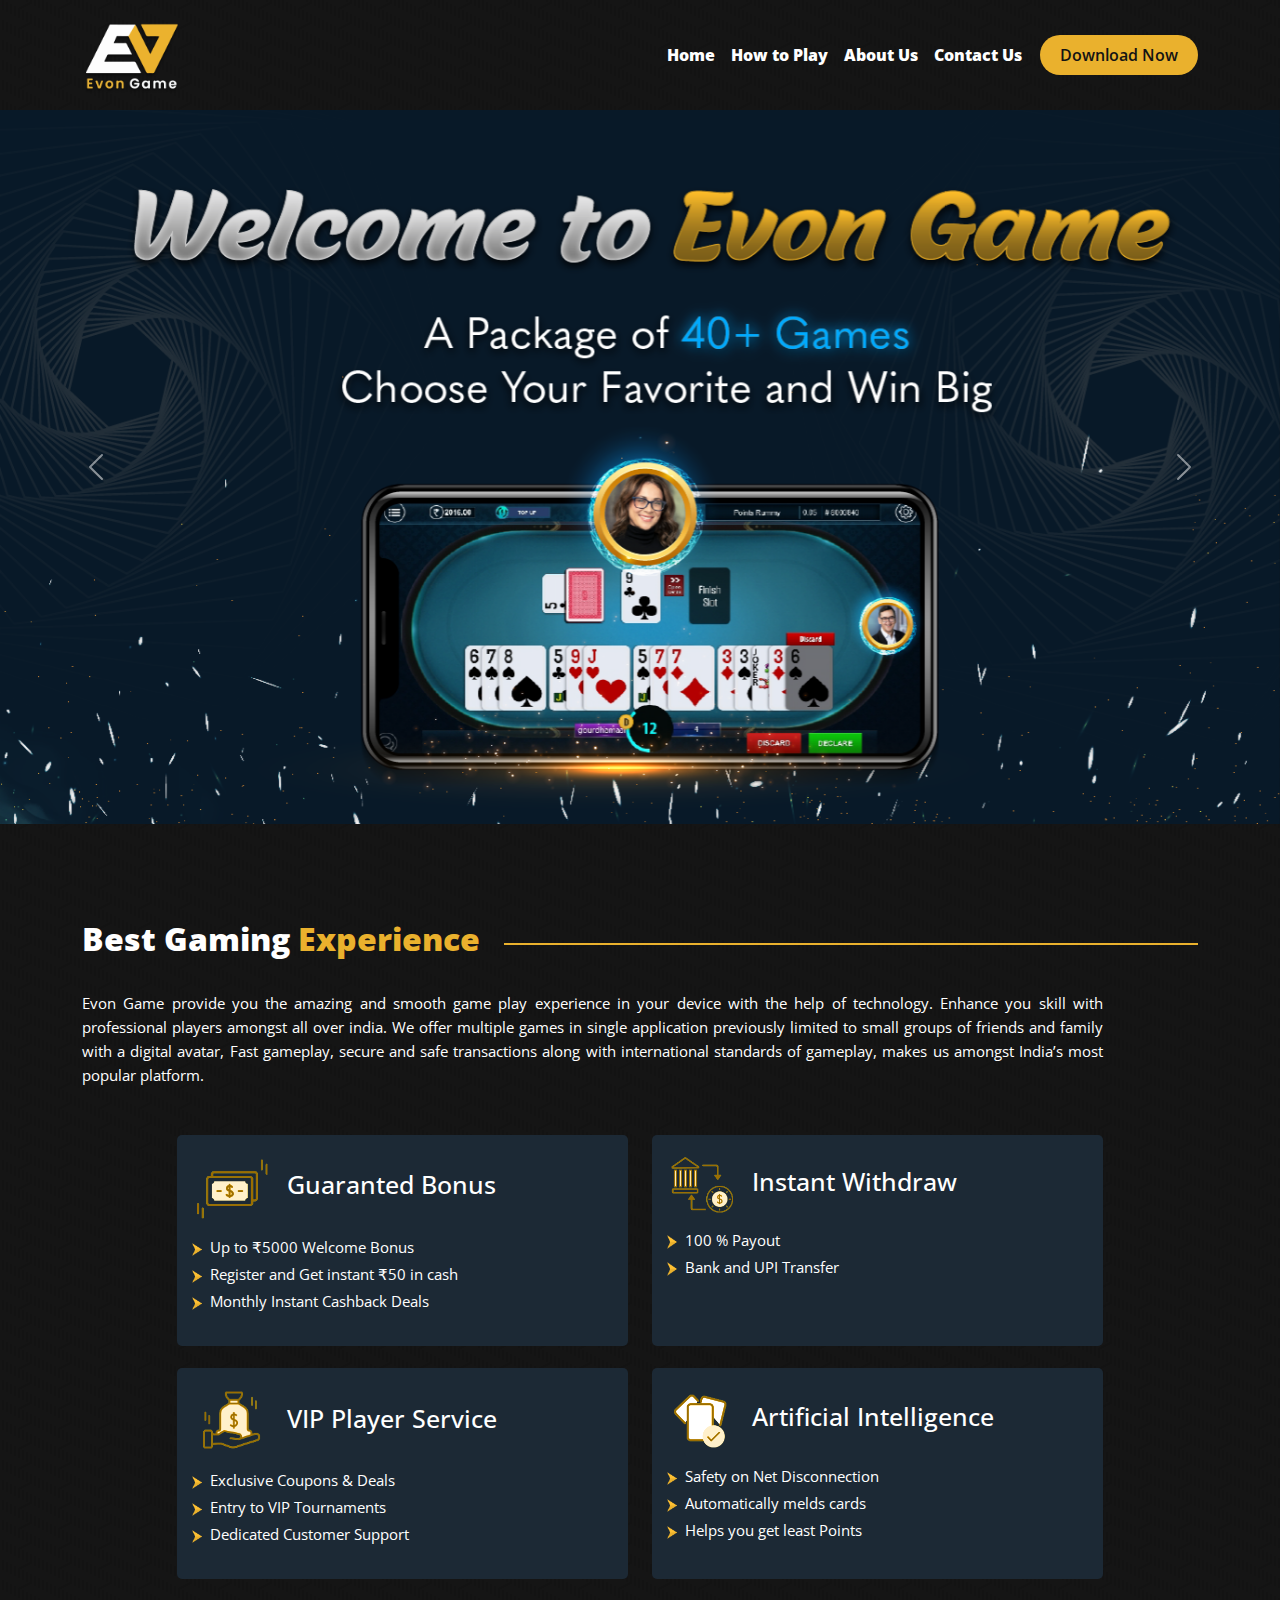
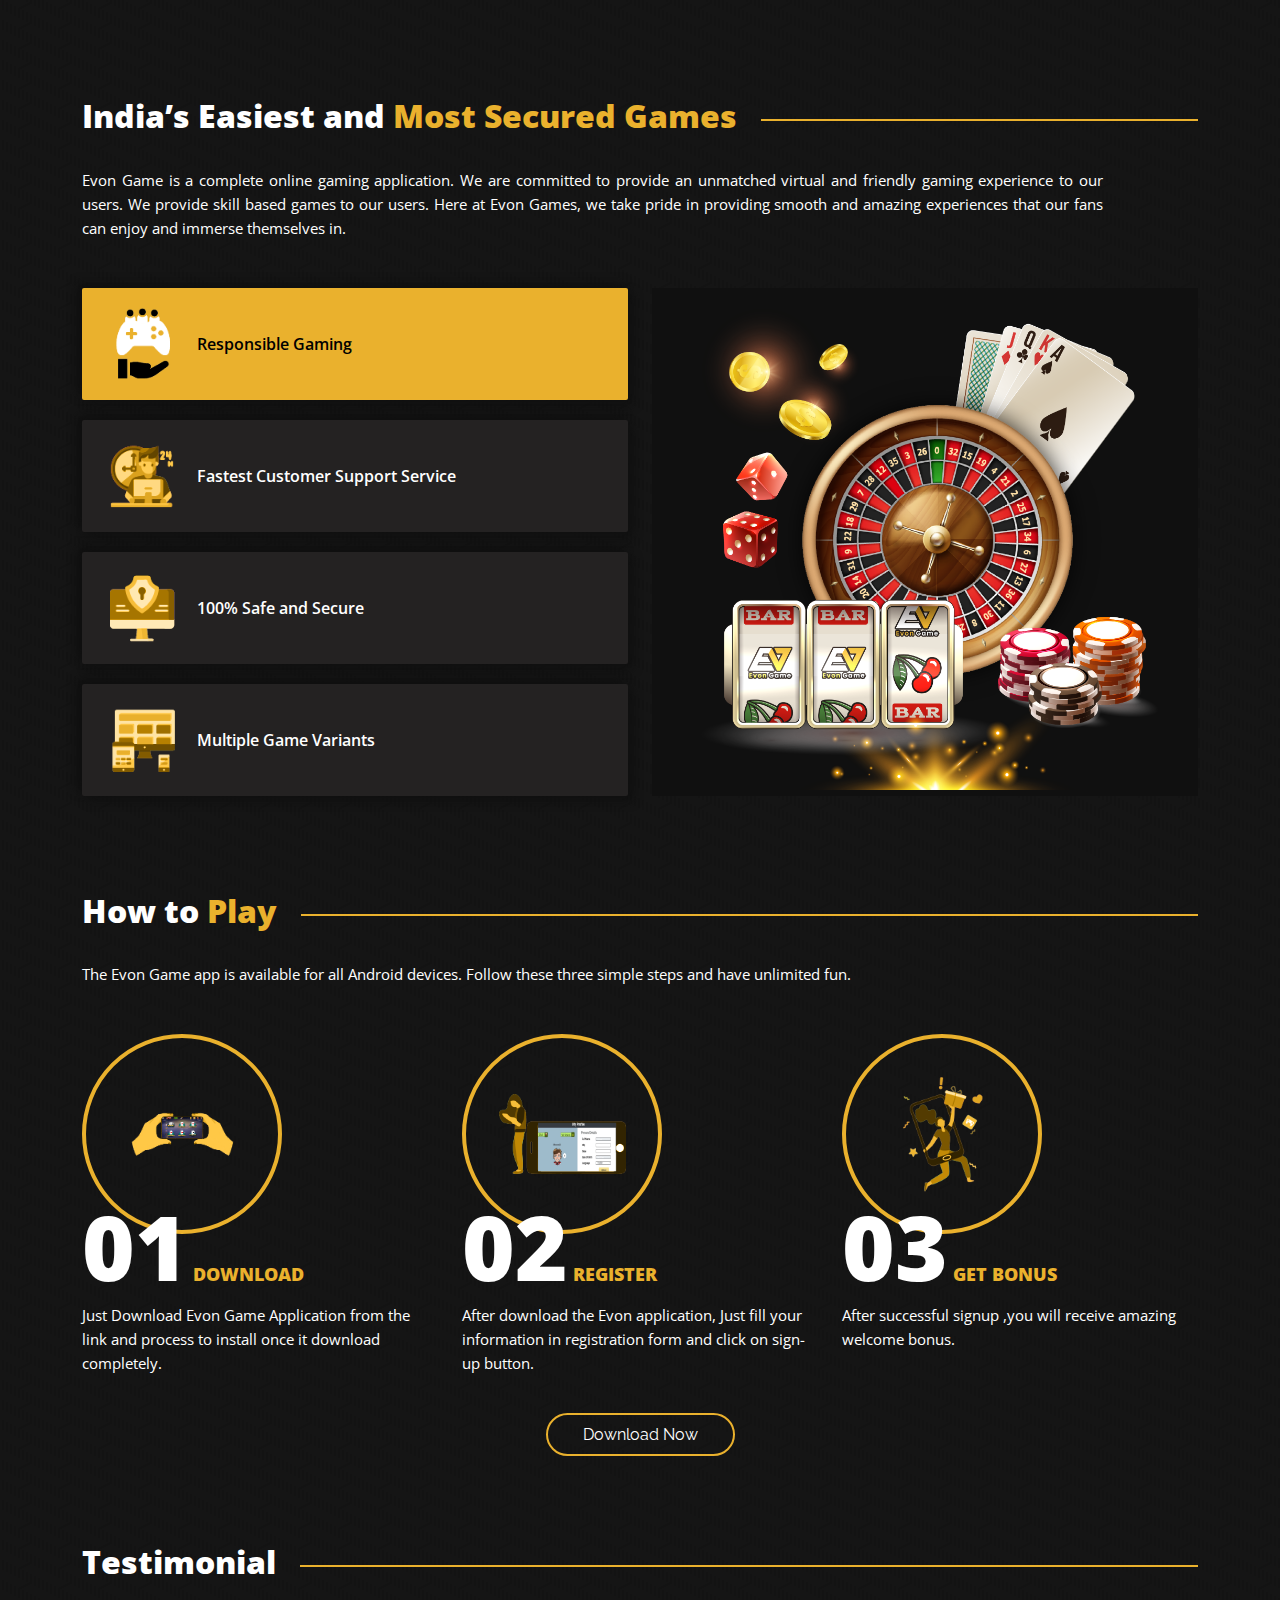
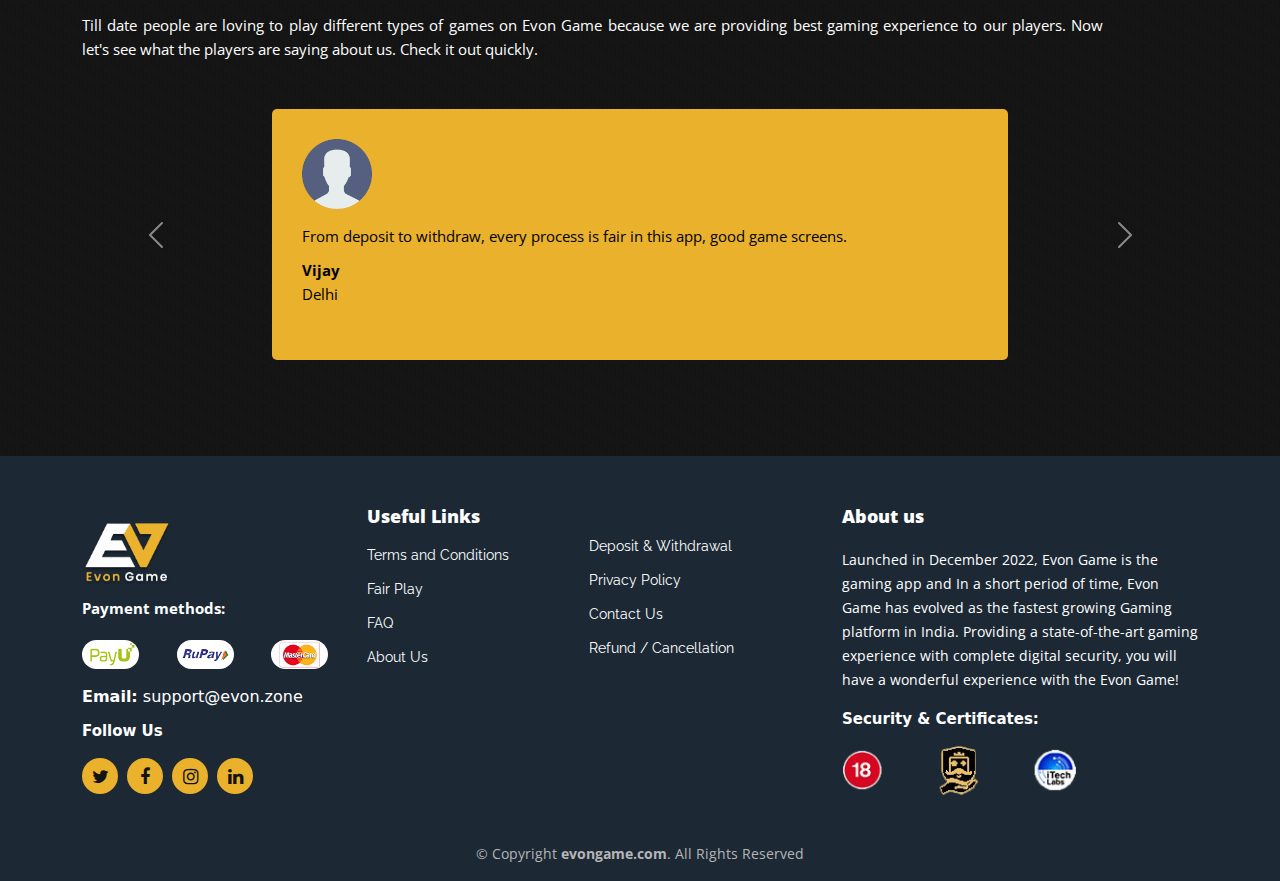
<file: index.html>
<!DOCTYPE html>
<html>
<head>
  <meta charset="utf-8">
  <meta name="viewport" content="width=device-width, initial-scale=1">
  <title>Evon Game</title>
<link rel="stylesheet" href="https://maxcdn.bootstrapcdn.com/font-awesome/4.5.0/css/font-awesome.min.css"> 
<link rel="stylesheet" href="assets/css/bootstrap.min.css">
<link rel="stylesheet" href="assets/css/style.css">
 <link href="https://fonts.googleapis.com/css2?family=Raleway:wght@200;300;400;500;600;700;800;900&display=swap" rel="stylesheet">
<link href="https://fonts.googleapis.com/css2?family=Open+Sans:wght@300;400;500;600;700;800&display=swap" rel="stylesheet">  


<script src="assets/js/bootstrap.min.js"></script>
<script src="assets/js/jquery.min.js"></script>
</head>
<body>
  
<!-- Header -->
<header id="main-header">
  <nav class="navbar navbar-expand-lg fixed-top navbar-main">
  <div class="container">
    <a class="navbar-brand logo" href="index.html">
      <img src="assets/img/logo.png" alt="Evon Game" />
    </a>
    <button class="navbar-toggler navbar-toggler-mobile" type="button" data-bs-toggle="collapse" data-bs-target="#navbarSupportedContent" aria-controls="navbarSupportedContent" aria-expanded="false" aria-label="Toggle navigation">
      <span class=""></span>
      <span class=""></span>
      <span class="mb-0"></span>
    </button>
    <div class="collapse navbar-collapse justify-content-end" id="navbarSupportedContent">
      <ul class="navbar-nav m-0">
        <li class="nav-item">
          <a class="nav-link active" aria-current="page" href="index.html">Home</a>
        </li>
        <li class="nav-item">
          <a class="nav-link" href="how-to-play.html">How to Play</a>
        </li>
        <li class="nav-item">
          <a class="nav-link" href="about-us.html">About Us</a>
        </li>
        <li class="nav-item">
          <a class="nav-link" href="contact-us.html">Contact Us</a>
        </li>
        <li class="nav-item">
          <a class="nav-link download-now-btn" href="#">Download Now</a>
        </li>
        
      </ul>
    </div>
  </div>
</nav>
</header>
<!-- Header End! -->

<div id="carouselExampleControls" class="carousel slide section-mb" data-bs-ride="carousel">
  <div class="carousel-inner">
    <div class="carousel-item active">
      <!-- <div class="hero-overlay"></div> -->
      <img src="assets/img/hero2.png" class="d-block w-100" alt="Evon Game">
      <!-- <div class="hero-content">
        <h1>We Make <span class="colored">Awesome Games</span></h1>
      </div> -->
    </div>
    <div class="carousel-item">
      <!-- <div class="hero-overlay"></div> -->
      <img src="assets/img/hero1.png" class="d-block w-100" alt="Evon Game">
      
      <!-- <div class="hero-content hero-content-left">
        <h1>We Make <span class="colored">Awesome Games</span></h1>
        <p>Lorem ipsum dolor sit amet, consectetur adipiscing elit. Suspendisse facilisis rhoncus nibh. Phasellus dignissim luctus consectetur. Fusce viverra est non purus ultrices, vel molestie massa tincidunt.</p>
        <a class="hero-btn" href="#">Learn More</a>
      </div> -->
    </div>
    <!-- <div class="carousel-item">
      <img src="assets/img/hero.png" class="d-block w-100" alt="Evon Game">
    </div> -->
    
  </div>
  <button class="carousel-control-prev" type="button" data-bs-target="#carouselExampleControls" data-bs-slide="prev">
    <span class="carousel-control-prev-icon" aria-hidden="true"></span>
    <span class="visually-hidden">Previous</span>
  </button>
  <button class="carousel-control-next" type="button" data-bs-target="#carouselExampleControls" data-bs-slide="next">
    <span class="carousel-control-next-icon" aria-hidden="true"></span>
    <span class="visually-hidden">Next</span>
  </button>
</div>

<div class="container-fluid section-mb">
  <div class="container">
    <div class="row block-margin align-items-center">
        <div class="col-md-auto">
             <h2 class="block-title">Best Gaming <span class="colored">Experience</span></h2>
        </div>
        <div class="col">
             <hr class="">
        </div>
    </div>
    <div class="row mb-5">
      <div class="col-md-11">
        <p class="text-justify">Evon Game provide you the  amazing and smooth game play experience in your device with the help of technology. Enhance you skill with professional players amongst all over india. We offer multiple games in single application previously limited to small groups of friends and family with a digital avatar, Fast gameplay, secure and safe transactions along with international standards of gameplay, makes us amongst India’s most popular platform.</p>
      </div>
    </div>
    <div class="row mb-5 guaranted justify-content-center">
      <div class="col-md-10">
        <div class="row">

      <div class="col-md-6">
        <div class="w-100">
          <div class="d-flex align-items-center">
          <img src="assets/img/real_cash.png" width="80" style="margin-bottom: 10px;" />
          <h2>Guaranted Bonus</h2>
        </div>
          <ul class="" style="line-height:1.8;">
          <li class="one">
            <img src="assets/img/arrow.png" width="10"> &nbsp;Up to ₹5000 Welcome Bonus</li>
          <li class="one">
            <img src="assets/img/arrow.png" width="10"> &nbsp;Register and Get instant ₹50 in cash </li>
          <li class="one">
            <img src="assets/img/arrow.png" width="10"> &nbsp;Monthly Instant Cashback Deals</li>
          </ul>
        </div>
      </div>
      <div class="col-md-6">
        <div class="w-100">
          <div class="d-flex align-items-center">
          <img src="assets/img/withdraw.png" width="70" style="margin-bottom: 10px;" />
          <h2>Instant Withdraw</h2>
        </div>
          <ul class="" style="line-height:1.8;">
<li class="one">
  <img src="assets/img/arrow.png" width="10"> &nbsp;100 % Payout</li>
<li class="one">
  <img src="assets/img/arrow.png" width="10"> &nbsp;Bank and UPI Transfer</li>
</ul>
        </div>
      </div>
      <div class="col-md-6">
        <div class="w-100">
          <div class="d-flex align-items-center">
          <img src="assets/img/bonus.png" width="80" style="margin-bottom: 10px;" />
          <h2>VIP Player Service</h2>
        </div>
          <ul class="" style="line-height:1.8;">
<li class="one">
  <img src="assets/img/arrow.png" width="10"> &nbsp;Exclusive Coupons & Deals</li>
<li class="one">
  <img src="assets/img/arrow.png" width="10"> &nbsp;Entry to VIP Tournaments </li>
<li class="one">
  <img src="assets/img/arrow.png" width="10"> &nbsp;Dedicated Customer Support</li>
</ul>
        </div>
      </div>

      
      <div class="col-md-6">
        <div class="w-100">
          <div class="d-flex align-items-center">
          <img src="assets/img/play.png" width="70" style="margin-bottom: 10px;" />
          <h2>Artificial Intelligence</h2>
        </div>
          <ul class="" style="line-height:1.8;">
          <li class="one">
            <img src="assets/img/arrow.png" width="10"> &nbsp;Safety on Net Disconnection</li>
          <li class="one">
            <img src="assets/img/arrow.png" width="10"> &nbsp;Automatically melds cards </li>
          <li class="one">
            <img src="assets/img/arrow.png" width="10"> &nbsp;Helps you get least Points</li>
          </ul>
        </div>
      </div>
      </div>
      </div>

    </div>
    <!-- <div class="row">
      <div class="col-md-5 pe-0">
        <div class="abwhite-bg w-100 h-100 d-flex align-items-center justify-content-center">
        <img src="assets/img/app-screen2.png" />
      </div>
      </div>
      <div class="col-md-7 ps-0">
        <div class="about-content w-100 h-100 abblack-bg">
          <h3>SWORDS & SCLAES - DRAGON RISING</h3>
          <p class="tags">Action RPG | PC</p>
          <p class="mt-5">Lorem ipsum dolor sit amet, consectetur adipiscing elit. Suspendisse facilisis rhoncus nibh. Phasellus dignissim luctus consectetur. Fusce viverra est non purus ultrices, vel molestie massa tincidunt. Lorem ipsum dolor sit amet, consectetur adipiscing elit. Suspendisse facilisis rhoncus nibh. Phasellus dignissim luctus consectetur. Fusce viverra est non purus ultrices, vel molestie massa tincidunt. Lorem ipsum dolor sit amet, consectetur adipiscing elit. Suspendisse facilisis rhoncus nibh. Phasellus dignissim luctus consectetur. Fusce viverra est non purus ultrices, vel molestie massa tincidunt. <a href="#" class="colored">Read More</a></p>
        </div>
      </div>
    </div> -->
  </div>
</div>

<!-- <div class="container-fluid section-mb">
  <div class="container">
    <div class="row block-margin align-items-center">
        <div class="col-md-auto">
             <h2 class="block-title">Our <span class="colored">Game</span></h2>
        </div>
        <div class="col">
             <hr class="">
        </div>
    </div>
    <div class="row mb-5">
      <div class="col-md-11">
        <p>Here at Evon Game we pride ourselves in delivering rich and polished experiences that our fanbase can enjoy and immerse themselve into. Lorem ipsum dolor sit amet, consectetur adipiscing elit. Suspendisse facilisis rhoncus nibh.</p>
      </div>
    </div>
    <div class="row our-game-content">
      <div class="col-md-4">
        <img src="assets/img/rummy.png" class="w-100 ourgame-img" />
      </div>
      <div class="col-md-4">
        <img src="assets/img/poker.png" class="w-100 ourgame-img" />
      </div>
      <div class="col-md-4">
        <img src="assets/img/ludo.png" class="w-100 ourgame-img" />
      </div>
      <div class="col-md-4">
        <img src="assets/img/3patti.png" class="w-100 ourgame-img" />
      </div>
      <div class="col-md-4">
        <img src="assets/img/baccaratt.png" class="w-100 ourgame-img" />
      </div>
      <div class="col-md-4">
        <img src="assets/img/andar.png" class="w-100 ourgame-img" />
      </div>
    </div>
  </div>
</div> -->

<div class="container-fluid section-mb">
  <div class="container">
    <div class="row block-margin align-items-center">
        <div class="col-md-auto">
             <h2 class="block-title">India’s Easiest and <span class="colored">Most Secured Games</span></h2>
        </div>
        <div class="col">
             <hr class="">
        </div>
    </div>
    <div class="row mb-5">
      <div class="col-md-11">
        <p class="text-justify">Evon Game is a complete online gaming application. We are committed to provide an unmatched virtual and friendly gaming experience to our users. We provide skill based games to our users. Here at Evon Games, we take pride in providing smooth and amazing experiences that our fans can enjoy and immerse themselves in. </p>
      </div>
    </div>
    <div class="row secured-tabs">
      <div class="col-md-6">
        <ul class="nav nav-pills mb-3" id="pills-tab" role="tablist">
  <li class="nav-item" role="presentation">
    <button class="nav-link active" id="pills-home-tab" data-bs-toggle="pill" data-bs-target="#pills-home" type="button" role="tab" aria-controls="pills-home" aria-selected="true">
      <img src="assets/img/Responsible_gaming.png">Responsible Gaming</button>
  </li>
  <li class="nav-item" role="presentation">
    <button class="nav-link" id="pills-profile-tab" data-bs-toggle="pill" data-bs-target="#pills-profile" type="button" role="tab" aria-controls="pills-profile" aria-selected="false">
    <img src="assets/img/Customer_Support.png">Fastest Customer Support Service</button>
  </li>
  <li class="nav-item" role="presentation">
    <button class="nav-link" id="pills-contact-tab" data-bs-toggle="pill" data-bs-target="#pills-contact" type="button" role="tab" aria-controls="pills-contact" aria-selected="false">
    <img src="assets/img/Safe_and_Secure.png">100% Safe and Secure</button>
  </li>
  <li class="nav-item" role="presentation">
    <button class="nav-link" id="pills-contact-tab" data-bs-toggle="pill" data-bs-target="#pills-contact" type="button" role="tab" aria-controls="pills-contact" aria-selected="false">
    <img src="assets/img/Multiple_games.png">Multiple Game Variants</button>
  </li>
</ul>
      </div>
      <div class="col-md-6">
        <div class="tab-content h-100" id="pills-tabContent">
  <div class="tab-pane fade show active" id="pills-home" role="tabpanel" aria-labelledby="pills-home-tab">
    <div class="secured-tabs-content w-100 h-100">
      <img src="assets/img/b4.png" class="w-100">
    </div>
  </div>
  <div class="tab-pane fade" id="pills-profile" role="tabpanel" aria-labelledby="pills-profile-tab">
    <div class="secured-tabs-content w-100 h-100">
      <img src="assets/img/b4.png" class="w-100">
    </div>
  </div>
  <div class="tab-pane fade" id="pills-contact" role="tabpanel" aria-labelledby="pills-contact-tab">
    <div class="secured-tabs-content w-100 h-100">
      <img src="assets/img/b4.png" class="w-100">
    </div>
  </div>
</div>
      </div>
    </div>
  </div>
</div>


<div class="container-fluid section-mb">
  <div class="container">
    <div class="row block-margin align-items-center">
        <div class="col-md-auto">
             <h2 class="block-title">How to <span class="colored">Play</span></h2>
        </div>
        <div class="col">
             <hr class="">
        </div>
    </div>
    <div class="row mb-5">
      <div class="col-md-12">
        <p class="text-justify">The Evon Game app is available for all Android devices. Follow these three simple steps and have unlimited fun. </p>
      </div>
    </div>
    <div class="row howtoplay">
      <div class="col-md-4">
        <div class="w-100">
          <div class="circle_outer">
            <img src="assets/img/steop_1.png" class="">
          </div>
          <div class="how-des">
            <strong>01</strong>
            <span>Download</span>
            <p>Just Download Evon Game Application from the link and process to install once it download completely.</p>
          </div>
        </div>
      </div>
      <div class="col-md-4">
        <div class="w-100">
          <div class="circle_outer">
            <img src="assets/img/step_2.png" class="">
          </div>
          <div class="how-des">
            <strong>02</strong>
            <span>Register</span>
            <p>After download the Evon application, Just fill your information in registration form and click on sign-up button.</p>
          </div>
        </div>
      </div>
      <div class="col-md-4">
        <div class="w-100">
          <div class="circle_outer">
            <img src="assets/img/step_3.png" class="">
          </div>
          <div class="how-des">
            <strong>03</strong>
            <span>Get Bonus </span>
            <p>After successful signup ,you will receive amazing welcome bonus.</p>
          </div>
        </div>
      </div>
    </div>
    <div class="row mt-5 downloadnow">
      <div class="col-md-12 text-center">
        <a href="#" class="dwn-btn">Download Now</a>
      </div>
    </div>
    </div>
  </div>


<div class="container-fluid section-mb">
  <div class="container">
    <div class="row block-margin align-items-center">
        <div class="col-md-auto">
             <h2 class="block-title">Testimonial <span class="colored"></span></h2>
        </div>
        <div class="col">
             <hr class="">
        </div>
    </div>
    <div class="row mb-5">
      <div class="col-md-11">
        <p class="text-justify">Till date people are loving to play different types of games on Evon Game because we are providing best gaming experience to our players. Now let's see what the players are saying about us. Check it out quickly. </p>
      </div>
    </div>
  </div>



    <div class="container position-relative">
      <div class="row justify-content-center">
        <div class="col-md-8 testimonial-md">
          <div id="testimonial" class="carousel slide testimonial" data-bs-ride="carousel">
  <div class="carousel-inner">
    <div class="carousel-item active">
      <img src="assets/img/user1.png" width="70" />
      <p class="testimonial-des">From deposit to withdraw, every process is fair in this app, good game screens.</p>
      <p>
        <strong class="d-block">Vijay</strong>Delhi
      </p>
    </div>
    <div class="carousel-item">
      <img src="assets/img/user1.png" width="70" />
      <p class="testimonial-des">Game play is smooth, i used to play everyday and really won a good amount of money. Interface is good.</p>
      <p>
        <strong class="d-block">Deepak</strong>Delhi
      </p>
    </div>
    <div class="carousel-item">
      <img src="assets/img/user1.png" width="70" />
      <p class="testimonial-des">Game show is proper, have multiple tables to play game each with different entry amount.</p>
      <p>
        <strong class="d-block">Nisha Singh</strong>Delhi
      </p>
    </div>
  </div>
  <button class="carousel-control-prev" type="button" data-bs-target="#testimonial" data-bs-slide="prev">
    <span class="carousel-control-prev-icon" aria-hidden="true"></span>
    <span class="visually-hidden">Previous</span>
  </button>
  <button class="carousel-control-next" type="button" data-bs-target="#testimonial" data-bs-slide="next">
    <span class="carousel-control-next-icon" aria-hidden="true"></span>
    <span class="visually-hidden">Next</span>
  </button>
  </div>
  </div>
  </div>
  
  </div>
</div>

<!-- <div class="container-fluid section-mb">
  <div class="container">
    <div class="row block-margin align-items-center">
        <div class="col-md-auto">
             <h2 class="block-title">Get in <span class="colored">Touch</span></h2>
        </div>
        <div class="col">
             <hr class="">
        </div>
    </div>
    <div class="row mb-5">
      <div class="col-md-11">
        <p>Acepteur sintas haecat sed cupidatat no proident sunt culpa quit officia sed ipsum sed ametor eserunt reprehend voluptate velit esse cillum dolore fugiat pariatur. </p>
      </div>
    </div>
    <div class="row">
      <div class="col-md-8">
        <div class="contact-form">
                            <form method="post" action="" id="contact-form">
                                <div class="row">                                    
                                    <div class="col-lg-6 col-md-6 col-sm-12 form-group" style="padding-right: 7px;">
                                        <input  type="text" name="username" placeholder="Your Name" required="">
                                    </div>
                                    
                                    <div class="col-lg-6 col-md-6 col-sm-12 form-group" style="padding-left: 7px;">
                                        <input type="email" name="email" placeholder="Email Address" required="">
                                    </div>
            
                                    <div class="col-lg-6 col-md-6 col-sm-12 form-group" style="padding-right: 7px;">
                                        <input type="text" name="phone" placeholder="Phone Number" required="">
                                    </div>

                                    <div class="col-lg-6 col-md-6 col-sm-12 form-group" style="padding-left: 7px;">
                                        <input type="text" name="subject" placeholder="Subject" required="">
                                    </div>

                                    <div class="col-lg-12 col-md-12 col-sm-12 form-group">
                                        <textarea name="message" placeholder="Type Your Message" required=""></textarea>
                                    </div>
            
                                    <div class="col-md-12 col-sm-12 form-group">
                                        <button type="submit" class="theme-btn btn-style-one">Send</button>
                                    </div>
                                </div>
                            </form>
                        </div>
      </div>
      <div class="col-md-4">
        <div class="info-block w-100">
            <strong>Email</strong>
          <a href="mailto:evongame@info.com">evongame@info.com</a>
        </div>
        <div class="info-block w-100">
            <strong>Phone</strong>
          <a href="tell:1-800-369-8527">1-800-369-8527</a>
        </div>
        <div class="info-block w-100">
            <strong>Work Hours</strong>
          <p>Monday to Friday: 9:00am to 6:00pm <br>Saturday: 10:00am to 3:00pm</p>
        </div>
      </div>
    </div>
    </div>
  </div> -->

  <footer>
    <div class="footer-top container-fluid">
      <div class="container">
        <div class="row">

          <div class="col-lg-3 col-md-6 footer-contact">
           <img src="assets/img/logo.png" class="foot-logo" width="90">
            <p>
             
              <strong style="">Payment methods:</strong> 
        
        </p>
        <ul class="foot-img p-0">
        <li><img src="assets/img/1.jpg" class="uds"></li>
          <li><img src="assets/img/2.jpg" class="uds"></li>
          <li><img src="assets/img/3.jpg" class="uds"></li>
        </ul>
    <strong class="text-white">Email:</strong> <span class="text-white">support@evon.zone</span><br>
            <strong class="text-white" style="font-size: 15px;margin-top: 10px;margin-bottom: 15px;display: block;">Follow Us</strong>
            <div class="social-links text-left text-md-right pt-3 pt-md-0">
        <a href="#" class="twitter"><i class="fa fa-twitter"></i></a>
        <a href="#" class="facebook"><i class="fa fa-facebook"></i></a>
        <a href="#" class="instagram"><i class="fa fa-instagram"></i></a>
       
        <a href="#" class="linkedin"><i class="fa fa-linkedin"></i></a>
      </div>
          </div>

          <div class="col-lg-2 col-md-6 footer-links">
            <h4 class="useful">Useful Links</h4>
            <ul class="p-0">
              <li><i class="bx bx-chevron-right"></i> <a href="terms-condition.html">Terms and Conditions</a></li>
              <li><a href="fair-play.html">Fair Play</a></li>
              <li><a href="faq.html">FAQ</a></li>
              <li><a href="about-us.html">About Us</a></li>
        
            </ul>
          </div>

          <div class="col-lg-3 col-md-6  footer-links" style="margin-top:33px;">
           
            <ul class="sec-foot">
              
              <li><i class="bx bx-chevron-right"></i> <a href="depositandwithdraw.html">Deposit &amp; Withdrawal</a></li>
              <li><i class="bx bx-chevron-right"></i> <a href="privacy-policy.html">Privacy Policy</a></li>
        <li><i class="bx bx-chevron-right"></i> <a href="contact-us.html">Contact Us</a></li>
        <li><a href="refund-policy.html">Refund / Cancellation</a></li>
            </ul>
          </div>

          <div class="col-lg-4 col-md-6 footer-newsletter">
            <h4>About us</h4>
            <p class="text-white">Launched in December  2022, Evon Game is the gaming app and In a short period of time, Evon Game has evolved as the fastest growing Gaming platform in India. Providing a state-of-the-art gaming experience with complete digital security, you will have a wonderful experience with the Evon Game!</p>
         <strong class="text-white" style="font-size: 15px;">Security &amp; Certificates:</strong> 
        
        <ul class="foot-img p-0" style="margin-top:15px;">
        <li><img src="assets/img/4.png" class="us"></li>
         
        </ul>
          </div>

        </div>
      </div>
    </div>
    <div class="container-fluid">
    <div class="container d-md-flex py-3 pb-0" style="justify-content: center;align-items: center;">

      <div class="mr-md-auto text-center text-md-left">
        <div class="copyright">
          © Copyright <strong><span>evongame.com</span></strong>. All Rights Reserved
        </div>
       
      </div>
      
    </div>
    </div>
  </footer>

  <div class="w-100 mobile-view">
    
  <div class="w-auto">
    <a href="#"><button class="download-footer"><img class="android" src="assets/img/android-logo.png">Download Now</button></a>
  </div>
  </div>

<script>
  $(window).scroll( function() {
        var value = $(this).scrollTop();
        if ( value > $(window).height() * 1 )
            $(".navbar-main").addClass("scrolled");
        else
            $(".navbar-main").removeClass("scrolled");
    });

</script>
</body>
</html>
</file>
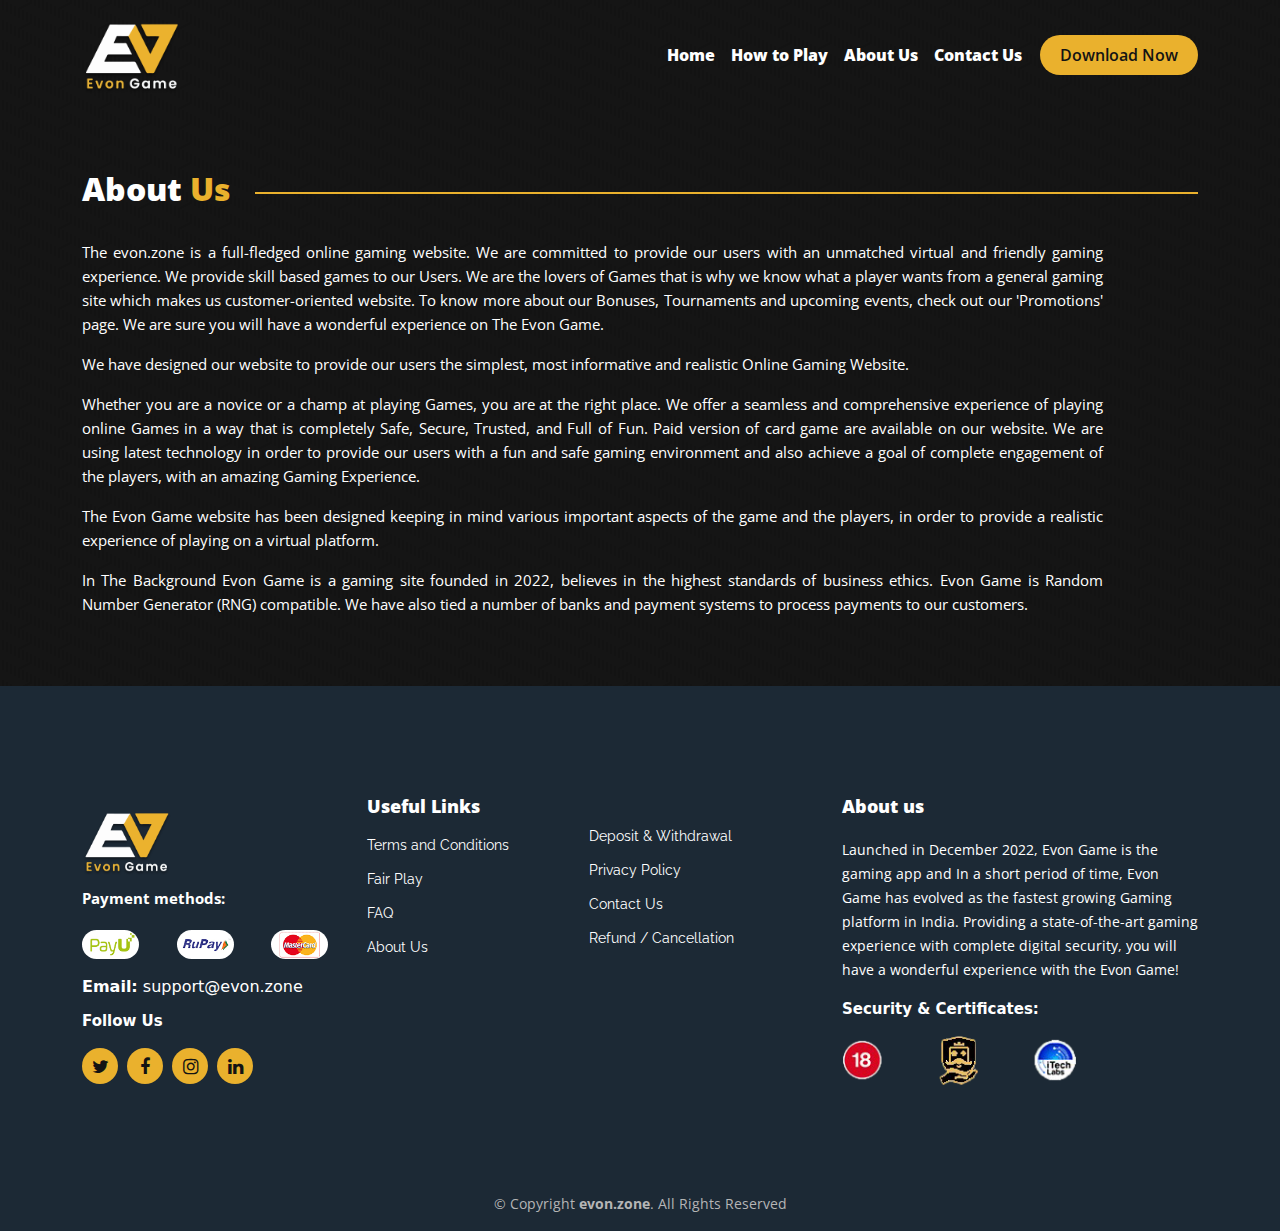
<file: about-us.html>
<!DOCTYPE html>
<html>
<head>
  <meta charset="utf-8">
  <meta name="viewport" content="width=device-width, initial-scale=1">
  <title>Evon Game</title>
<link rel="stylesheet" href="https://maxcdn.bootstrapcdn.com/font-awesome/4.5.0/css/font-awesome.min.css"> 
<link rel="stylesheet" href="assets/css/bootstrap.min.css">
<link rel="stylesheet" href="assets/css/style.css">
 <link href="https://fonts.googleapis.com/css2?family=Raleway:wght@200;300;400;500;600;700;800;900&display=swap" rel="stylesheet">
<link href="https://fonts.googleapis.com/css2?family=Open+Sans:wght@300;400;500;600;700;800&display=swap" rel="stylesheet">  


<script src="assets/js/bootstrap.min.js"></script>
<script src="assets/js/jquery.min.js"></script>
</head>
<body class="page">
  
<!-- Header -->
<header id="main-header">
  <nav class="navbar navbar-expand-lg fixed-top navbar-main">
  <div class="container">
    <a class="navbar-brand logo" href="index.html">
      <img src="assets/img/logo.png" alt="Evon Game" />
    </a>
    <button class="navbar-toggler navbar-toggler-mobile" type="button" data-bs-toggle="collapse" data-bs-target="#navbarSupportedContent" aria-controls="navbarSupportedContent" aria-expanded="false" aria-label="Toggle navigation">
      <span class=""></span>
      <span class=""></span>
      <span class="mb-0"></span>
    </button>
    <div class="collapse navbar-collapse justify-content-end" id="navbarSupportedContent">
      <ul class="navbar-nav m-0">
        <li class="nav-item">
          <a class="nav-link active" aria-current="page" href="index.html">Home</a>
        </li>
        <li class="nav-item">
          <a class="nav-link" href="how-to-play.html">How to Play</a>
        </li>
        <li class="nav-item">
          <a class="nav-link" href="about-us.html">About Us</a>
        </li>
        <li class="nav-item">
          <a class="nav-link" href="contact-us.html">Contact Us</a>
        </li>
        <li class="nav-item">
          <a class="nav-link download-now-btn" href="#">Download Now</a>
        </li>
      </ul>
    </div>
  </div>
</nav>
</header>
<!-- Header End! -->


<div class="container-fluid">
  <div class="container">
<div class="row block-margin align-items-center">
        <div class="col-md-auto">
             <h2 class="block-title">About <span class="colored">Us</span></h2>
        </div>
        <div class="col">
             <hr class="">
        </div>
    </div>
    <div class="row" style="margin-bottom:70px;">
      <div class="col-md-11">
        <p class="mb-3 text-justify">The evon.zone is a full-fledged online gaming website. We are committed to provide our users with an unmatched virtual and friendly gaming experience. We provide skill based games to our Users. We are the lovers of Games that is why we know what a player wants from a general gaming site which makes us customer-oriented website. To know more about our Bonuses, Tournaments and upcoming events, check out our 'Promotions' page. We are sure you will have a wonderful experience on The Evon Game.</p>
        <p class="mb-3 text-justify"> We have designed our website to provide our users the simplest, most informative and realistic Online Gaming Website. </p>
        <p class="mb-3 text-justify"> Whether you are a novice or a champ at playing Games, you are at the right place. We offer a seamless and comprehensive experience of playing online Games in a way that is completely Safe, Secure, Trusted, and Full of Fun. Paid version of card game are available on our website. We are using latest technology in order to provide our users with a fun and safe gaming environment and also achieve a goal of complete engagement of the players, with an amazing Gaming Experience. </p>
        <p class="mb-3 text-justify"> The Evon Game website has been designed keeping in mind various important aspects of the game and the players, in order to provide a realistic experience of playing on a virtual platform. </p>
        <p class="text-justify"> In The Background Evon Game is a gaming site founded in 2022, believes in the highest standards of business ethics. Evon Game is Random Number Generator (RNG) compatible. We have also tied a number of banks and payment systems to process payments to our customers. </p>
      </div>
    </div>
  </div>
</div>


<footer>
    <div class="footer-top container-fluid">
      <div class="container">
        <div class="row">

          <div class="col-lg-3 col-md-6 footer-contact">
           <img src="assets/img/logo.png" class="foot-logo" width="90">
            <p>
             
              <strong style="">Payment methods:</strong> 
        
        </p>
        <ul class="foot-img p-0">
        <li><img src="assets/img/1.jpg" class="uds"></li>
          <li><img src="assets/img/2.jpg" class="uds"></li>
          <li><img src="assets/img/3.jpg" class="uds"></li>
        </ul>
    <strong class="text-white">Email:</strong> <span class="text-white">support@evon.zone</span><br>
            <strong class="text-white" style="font-size: 15px;margin-top: 10px;margin-bottom: 15px;display: block;">Follow Us</strong>
            <div class="social-links text-left text-md-right pt-3 pt-md-0">
        <a href="#" class="twitter"><i class="fa fa-twitter"></i></a>
        <a href="#" class="facebook"><i class="fa fa-facebook"></i></a>
        <a href="#" class="instagram"><i class="fa fa-instagram"></i></a>
       
        <a href="#" class="linkedin"><i class="fa fa-linkedin"></i></a>
      </div>
          </div>

          <div class="col-lg-2 col-md-6 footer-links">
            <h4 class="useful">Useful Links</h4>
            <ul class="p-0">
              <li><i class="bx bx-chevron-right"></i> <a href="terms-condition.html">Terms and Conditions</a></li>
              <li><a href="fair-play.html">Fair Play</a></li>
              <li><a href="faq.html">FAQ</a></li>
              <li><a href="about-us.html">About Us</a></li>
        
            </ul>
          </div>

          <div class="col-lg-3 col-md-6  footer-links" style="margin-top:33px;">
           
            <ul class="sec-foot">
              
              <li><i class="bx bx-chevron-right"></i> <a href="depositandwithdraw.html">Deposit &amp; Withdrawal</a></li>
              <li><i class="bx bx-chevron-right"></i> <a href="privacy-policy.html">Privacy Policy</a></li>
        <li><i class="bx bx-chevron-right"></i> <a href="contact-us.html">Contact Us</a></li>
        <li><a href="refund-policy.html">Refund / Cancellation</a></li>
            </ul>
          </div>

          <div class="col-lg-4 col-md-6 footer-newsletter">
            <h4>About us</h4>
            <p class="text-white">Launched in December  2022, Evon Game is the gaming app and In a short period of time, Evon Game has evolved as the fastest growing Gaming platform in India. Providing a state-of-the-art gaming experience with complete digital security, you will have a wonderful experience with the Evon Game!</p>
         <strong class="text-white" style="font-size: 15px;">Security &amp; Certificates:</strong> 
        
        <ul class="foot-img p-0" style="margin-top:15px;">
        <li><img src="assets/img/4.png" class="us"></li>
         
        </ul>
          </div>

        </div>
      </div>
    </div>
    <div class="container-fluid">
    <div class="container d-md-flex py-3 pb-0" style="justify-content: center;align-items: center;">

      <div class="mr-md-auto text-center text-md-left">
        <div class="copyright">
          © Copyright <strong><span>evon.zone</span></strong>. All Rights Reserved
        </div>
       
      </div>
      
    </div>
    </div>
  </footer>

<div class="w-100 mobile-view">
    
  <div class="w-auto">
    <a href="#"><button class="download-footer"><img class="android" src="assets/img/android-logo.png">Download Now</button></a>
  </div>
  </div>
  
<script>
  $(window).scroll( function() {
        var value = $(this).scrollTop();
        if ( value > $(window).height() * 1 )
            $(".navbar-main").addClass("scrolled");
        else
            $(".navbar-main").removeClass("scrolled");
    });

</script>
</body>
</html>
</file>
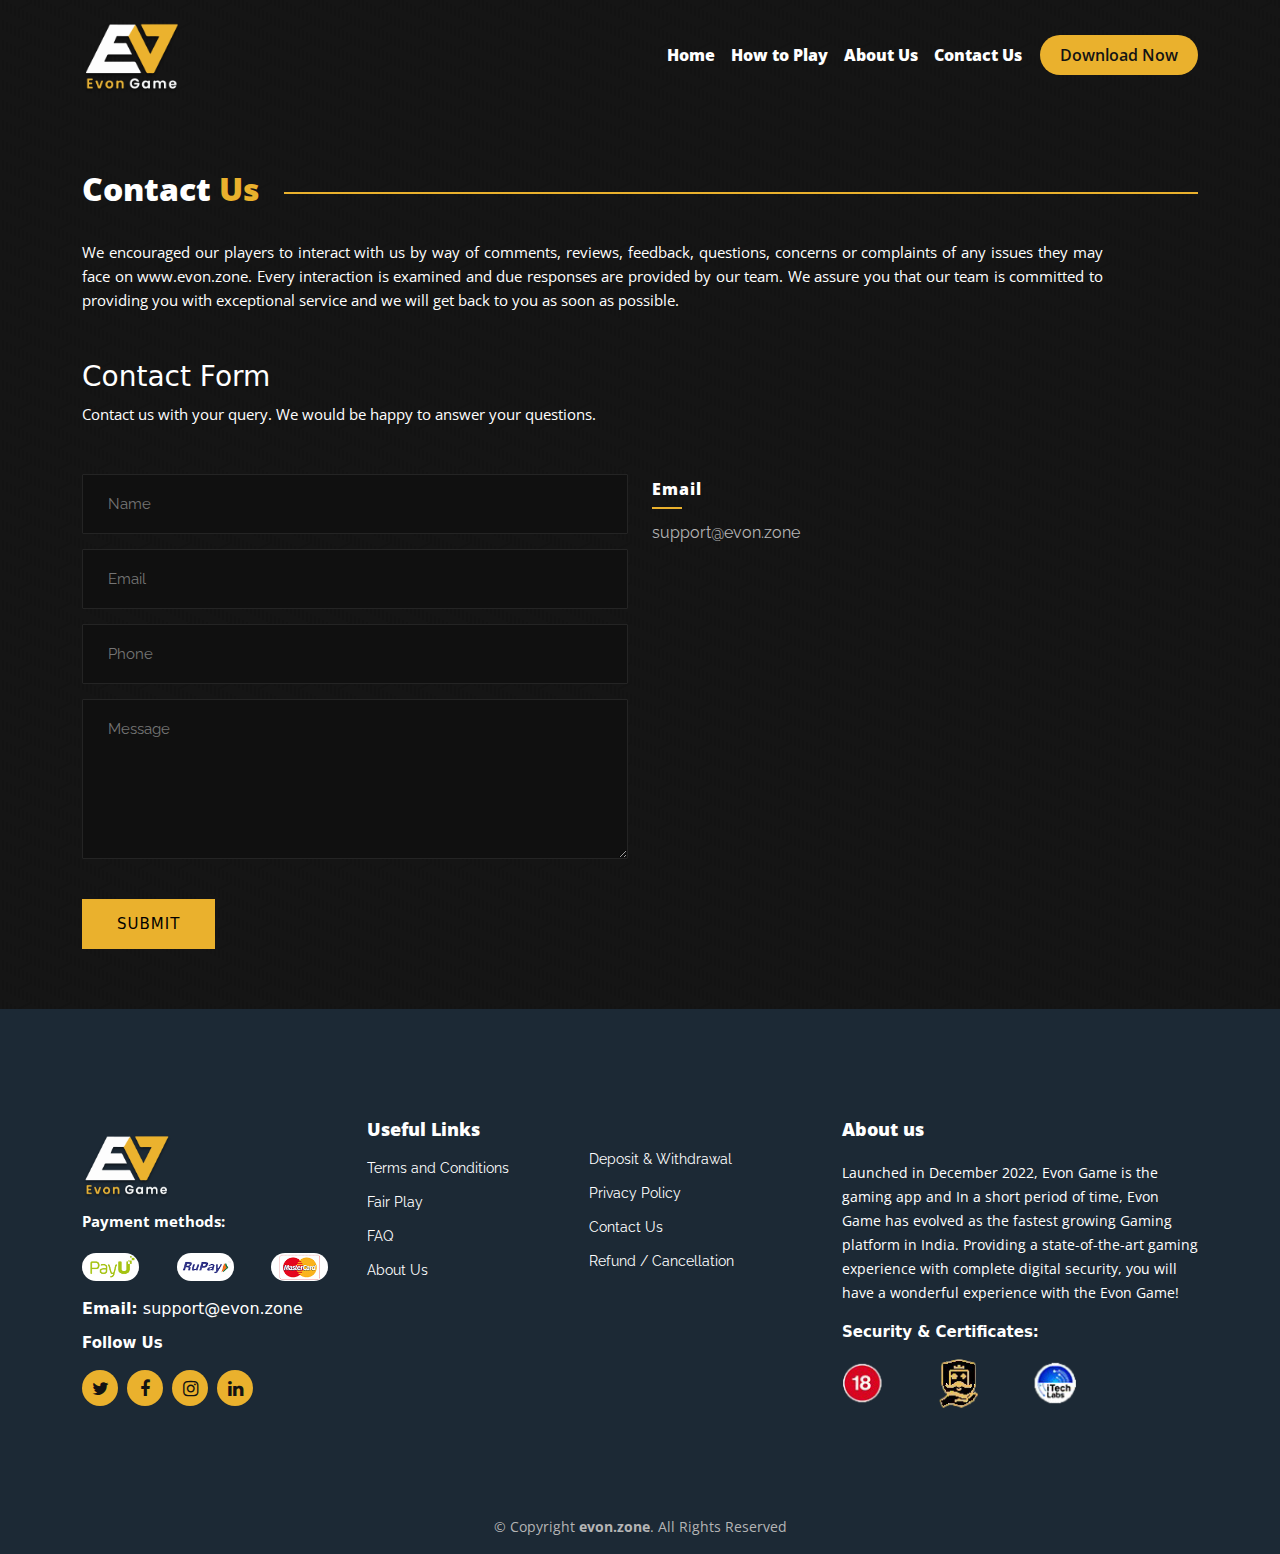
<file: contact-us.html>
<!DOCTYPE html>
<html>
<head>
  <meta charset="utf-8">
  <meta name="viewport" content="width=device-width, initial-scale=1">
  <title>Evon Game</title>
<link rel="stylesheet" href="https://maxcdn.bootstrapcdn.com/font-awesome/4.5.0/css/font-awesome.min.css"> 
<link rel="stylesheet" href="assets/css/bootstrap.min.css">
<link rel="stylesheet" href="assets/css/style.css">
 <link href="https://fonts.googleapis.com/css2?family=Raleway:wght@200;300;400;500;600;700;800;900&display=swap" rel="stylesheet">
<link href="https://fonts.googleapis.com/css2?family=Open+Sans:wght@300;400;500;600;700;800&display=swap" rel="stylesheet">  


<script src="assets/js/bootstrap.min.js"></script>
<script src="assets/js/jquery.min.js"></script>
</head>
<body class="page">
  
<!-- Header -->
<header id="main-header">
  <nav class="navbar navbar-expand-lg fixed-top navbar-main">
  <div class="container">
    <a class="navbar-brand logo" href="index.html">
      <img src="assets/img/logo.png" alt="Evon Game" />
    </a>
    <button class="navbar-toggler navbar-toggler-mobile" type="button" data-bs-toggle="collapse" data-bs-target="#navbarSupportedContent" aria-controls="navbarSupportedContent" aria-expanded="false" aria-label="Toggle navigation">
      <span class=""></span>
      <span class=""></span>
      <span class="mb-0"></span>
    </button>
    <div class="collapse navbar-collapse justify-content-end" id="navbarSupportedContent">
      <ul class="navbar-nav m-0">
        <li class="nav-item">
          <a class="nav-link active" aria-current="page" href="index.html">Home</a>
        </li>
        <li class="nav-item">
          <a class="nav-link" href="how-to-play.html">How to Play</a>
        </li>
        <li class="nav-item">
          <a class="nav-link" href="about-us.html">About Us</a>
        </li>
        <li class="nav-item">
          <a class="nav-link" href="contact-us.html">Contact Us</a>
        </li>
        <li class="nav-item">
          <a class="nav-link download-now-btn" href="#">Download Now</a>
        </li>
      </ul>
    </div>
  </div>
</nav>
</header>
<!-- Header End! -->

<div class="container-fluid">
  <div class="container">
<div class="row block-margin align-items-center">
        <div class="col-md-auto">
             <h2 class="block-title">Contact <span class="colored">Us</span></h2>
        </div>
        <div class="col">
             <hr class="">
        </div>
    </div>
    <div class="row mb-5">
      <div class="col-md-11">
        <p class="text-justify"> We encouraged our players to interact with us by way of comments, reviews, feedback, questions, concerns or complaints of any issues they may face on www.evon.zone. Every interaction is examined and due responses are provided by our team. We assure you that our team is committed to providing you with exceptional service and we will get back to you as soon as possible. </p>
      </div>
    </div>
    <div class="row">
      <div class="col-md-12">
        <h3 class="sub-title-contact">Contact Form</h3>
        <p class="text-justify">Contact us with your query. We would be happy to answer your questions.</p>
      </div>
    </div>
    <div class="row mt-5" style="margin-bottom:60px;">
      <div class="col-md-6 contact-form">
        
        <form class="mb-0">
                                <div class="form-group">
                                    <input type="text" placeholder="Name" id="name" name="name">
                                </div>
                                <div class="form-group">
                                    <input type="email" placeholder="Email" id="email" name="email">
                                </div>
                                <div class="form-group">
                                    <input type="number" placeholder="Phone" id="phone" name="phone">
                                </div>
                                <div class="form-group">
                                    <textarea id="message" placeholder="Message" rows="5"></textarea>
                                </div>
                                <div class="form-group">
                                    <div class="validationText" style="color: red;font-size: 12px;"></div>
                                </div>
                                <button type="button" id="complaint_submit" class="theme-btn">Submit</button>
                            </form>
      </div>
      <div class="col-md-6">
        <div class="info-block w-100">
            <strong>Email</strong>
          <a href="mailto:support@evon.zone">support@evon.zone</a>
        </div>
        <!-- <div class="info-block w-100">
            <strong>Address</strong>
          <p>Timepass Technologies<br> 1/319, Kuttakkadu, Sowdhanur, Katheri Village, Samiyampalayam Post, Salem District, Tamilnadu - 638183.
</p>
        </div> -->
      </div>
    </div>
  </div>
</div>

<footer>
    <div class="footer-top container-fluid">
      <div class="container">
        <div class="row">

          <div class="col-lg-3 col-md-6 footer-contact">
           <img src="assets/img/logo.png" class="foot-logo" width="90">
            <p>
             
              <strong style="">Payment methods:</strong> 
        
        </p>
        <ul class="foot-img p-0">
        <li><img src="assets/img/1.jpg" class="uds"></li>
          <li><img src="assets/img/2.jpg" class="uds"></li>
          <li><img src="assets/img/3.jpg" class="uds"></li>
        </ul>
    <strong class="text-white">Email:</strong> <span class="text-white">support@evon.zone</span><br>
            <strong class="text-white" style="font-size: 15px;margin-top: 10px;margin-bottom: 15px;display: block;">Follow Us</strong>
            <div class="social-links text-left text-md-right pt-3 pt-md-0">
        <a href="#" class="twitter"><i class="fa fa-twitter"></i></a>
        <a href="#" class="facebook"><i class="fa fa-facebook"></i></a>
        <a href="#" class="instagram"><i class="fa fa-instagram"></i></a>
       
        <a href="#" class="linkedin"><i class="fa fa-linkedin"></i></a>
      </div>
          </div>

          <div class="col-lg-2 col-md-6 footer-links">
            <h4 class="useful">Useful Links</h4>
            <ul class="p-0">
              <li><i class="bx bx-chevron-right"></i> <a href="terms-condition.html">Terms and Conditions</a></li>
              <li><a href="fair-play.html">Fair Play</a></li>
              <li><a href="faq.html">FAQ</a></li>
              <li><a href="about-us.html">About Us</a></li>
        
            </ul>
          </div>

          <div class="col-lg-3 col-md-6  footer-links" style="margin-top:33px;">
           
            <ul class="sec-foot">
              
              <li><i class="bx bx-chevron-right"></i> <a href="depositandwithdraw.html">Deposit &amp; Withdrawal</a></li>
              <li><i class="bx bx-chevron-right"></i> <a href="privacy-policy.html">Privacy Policy</a></li>
        <li><i class="bx bx-chevron-right"></i> <a href="contact-us.html">Contact Us</a></li>
        <li><a href="refund-policy.html">Refund / Cancellation</a></li>
            </ul>
          </div>

          <div class="col-lg-4 col-md-6 footer-newsletter">
            <h4>About us</h4>
            <p class="text-white">Launched in December  2022, Evon Game is the gaming app and In a short period of time, Evon Game has evolved as the fastest growing Gaming platform in India. Providing a state-of-the-art gaming experience with complete digital security, you will have a wonderful experience with the Evon Game!</p>
         <strong class="text-white" style="font-size: 15px;">Security &amp; Certificates:</strong> 
        
        <ul class="foot-img p-0" style="margin-top:15px;">
        <li><img src="assets/img/4.png" class="us"></li>
         
        </ul>
          </div>

        </div>
      </div>
    </div>
    <div class="container-fluid">
    <div class="container d-md-flex py-3 pb-0" style="justify-content: center;align-items: center;">

      <div class="mr-md-auto text-center text-md-left">
        <div class="copyright">
          © Copyright <strong><span>evon.zone</span></strong>. All Rights Reserved
        </div>
       
      </div>
      
    </div>
    </div>
  </footer>

<div class="w-100 mobile-view">
    
  <div class="w-auto">
    <a href="#"><button class="download-footer"><img class="android" src="assets/img/android-logo.png">Download Now</button></a>
  </div>
  </div>
  
<script>
  $(window).scroll( function() {
        var value = $(this).scrollTop();
        if ( value > $(window).height() * 1 )
            $(".navbar-main").addClass("scrolled");
        else
            $(".navbar-main").removeClass("scrolled");
    });

</script>
</body>
</html>
</file>
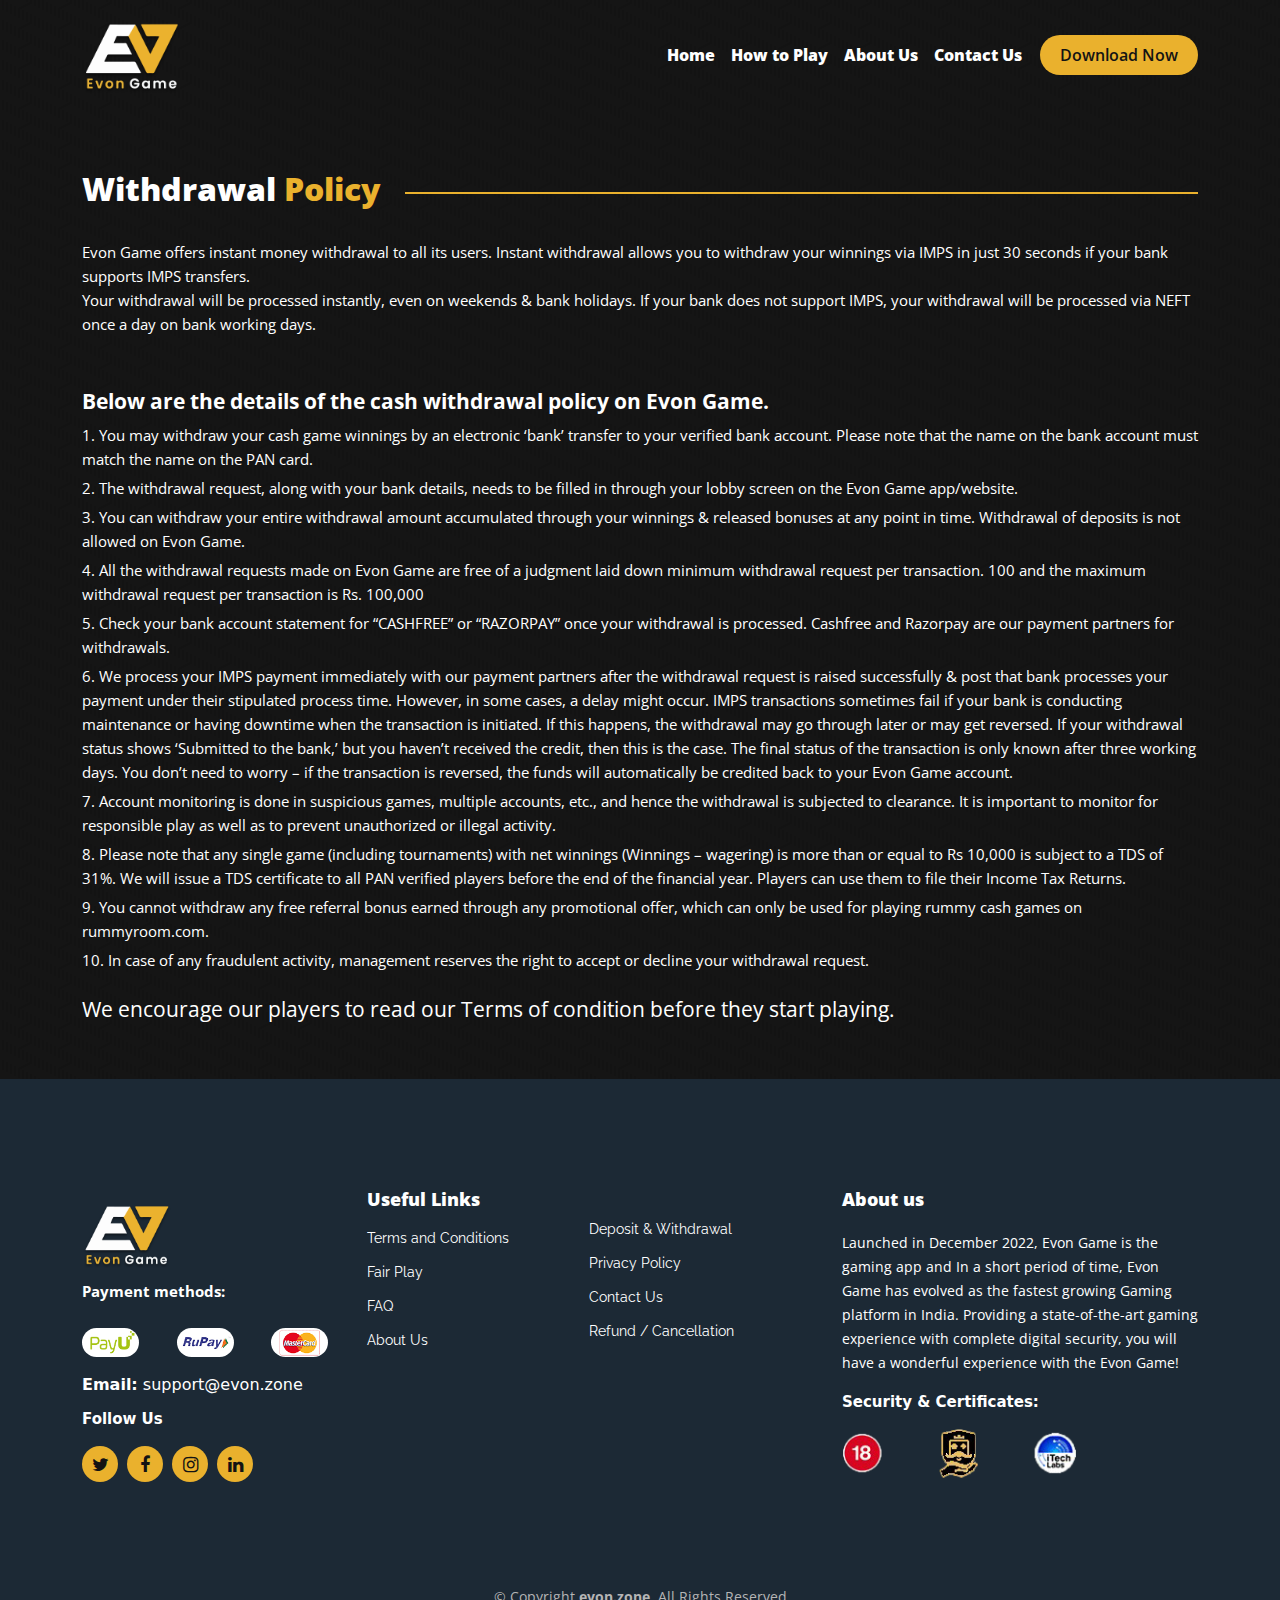
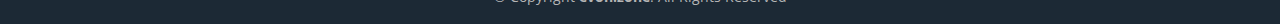
<file: depositandwithdraw.html>
<!DOCTYPE html>
<html>
<head>
  <meta charset="utf-8">
  <meta name="viewport" content="width=device-width, initial-scale=1">
  <title>Evon Game</title>
<link rel="stylesheet" href="https://maxcdn.bootstrapcdn.com/font-awesome/4.5.0/css/font-awesome.min.css"> 
<link rel="stylesheet" href="assets/css/bootstrap.min.css">
<link rel="stylesheet" href="assets/css/style.css">
 <link href="https://fonts.googleapis.com/css2?family=Raleway:wght@200;300;400;500;600;700;800;900&display=swap" rel="stylesheet">
<link href="https://fonts.googleapis.com/css2?family=Open+Sans:wght@300;400;500;600;700;800&display=swap" rel="stylesheet">  


<script src="assets/js/bootstrap.min.js"></script>
<script src="assets/js/jquery.min.js"></script>
<style>
  p {
    margin-bottom: 5px;
  }
</style>
</head>
<body class="page">
  
<!-- Header -->
<header id="main-header">
  <nav class="navbar navbar-expand-lg fixed-top navbar-main">
  <div class="container">
    <a class="navbar-brand logo" href="index.html">
      <img src="assets/img/logo.png" alt="Evon Game" />
    </a>
    <button class="navbar-toggler navbar-toggler-mobile" type="button" data-bs-toggle="collapse" data-bs-target="#navbarSupportedContent" aria-controls="navbarSupportedContent" aria-expanded="false" aria-label="Toggle navigation">
      <span class=""></span>
      <span class=""></span>
      <span class="mb-0"></span>
    </button>
    <div class="collapse navbar-collapse justify-content-end" id="navbarSupportedContent">
      <ul class="navbar-nav m-0">
        <li class="nav-item">
          <a class="nav-link active" aria-current="page" href="index.html">Home</a>
        </li>
        <li class="nav-item">
          <a class="nav-link" href="how-to-play.html">How to Play</a>
        </li>
        <li class="nav-item">
          <a class="nav-link" href="about-us.html">About Us</a>
        </li>
        <li class="nav-item">
          <a class="nav-link" href="contact-us.html">Contact Us</a>
        </li>
        <li class="nav-item">
          <a class="nav-link download-now-btn" href="#">Download Now</a>
        </li>
      </ul>
    </div>
  </div>
</nav>
</header>
<!-- Header End! -->


<div class="container-fluid">
  <div class="container">
<div class="row block-margin align-items-center">
        <div class="col-md-auto">
             <h2 class="block-title">Withdrawal <span class="colored">Policy</span></h2>
        </div>
        <div class="col">
             <hr class="">
        </div>
    </div>
    <div class="row mb-5">
      <div class="col-md-12">
        <p class="m-0">Evon Game offers instant money withdrawal to all its users. Instant withdrawal allows you to withdraw your winnings via IMPS in just 30 seconds if your bank supports IMPS transfers.</p>
        <p>Your withdrawal will be processed instantly, even on weekends & bank holidays. If your bank does not support IMPS, your withdrawal will be processed via NEFT once a day on bank working days.</p>
      </div>
    </div>
    <div class="row mb-5">
      <div class="col-md-12">
        <div class="sub_head">Below are the details of the cash withdrawal policy on Evon Game.</div>
        <p>1. You may withdraw your cash game winnings by an electronic ‘bank’ transfer to your verified bank account. Please note that the name on the bank account must match the name on the PAN card.</p>
        <p>2. The withdrawal request, along with your bank details, needs to be filled in through your lobby screen on the Evon Game app/website.</p>
        <p>3. You can withdraw your entire withdrawal amount accumulated through your winnings & released bonuses at any point in time. Withdrawal of deposits is not allowed on Evon Game.</p>
        <p>4. All the withdrawal requests made on Evon Game are free of a judgment laid down minimum withdrawal request per transaction. 100 and the maximum withdrawal request per transaction is Rs. 100,000</p>
        <p>5. Check your bank account statement for “CASHFREE” or “RAZORPAY” once your withdrawal is processed. Cashfree and Razorpay are our payment partners for withdrawals.</p>
        <p>6. We process your IMPS payment immediately with our payment partners after the withdrawal request is raised successfully & post that bank processes your payment under their stipulated process time. However, in some cases, a delay might occur. IMPS transactions sometimes fail if your bank is conducting maintenance or having downtime when the transaction is initiated. If this happens, the withdrawal may go through later or may get reversed. If your withdrawal status shows ‘Submitted to the bank,’ but you haven’t received the credit, then this is the case. The final status of the transaction is only known after three working days. You don’t need to worry – if the transaction is reversed, the funds will automatically be credited back to your Evon Game account.</p>
        <p>7. Account monitoring is done in suspicious games, multiple accounts, etc., and hence the withdrawal is subjected to clearance. It is important to monitor for responsible play as well as to prevent unauthorized or illegal activity.</p>
        <p>8. Please note that any single game (including tournaments) with net winnings (Winnings – wagering) is more than or equal to Rs 10,000 is subject to a TDS of 31%. We will issue a TDS certificate to all PAN verified players before the end of the financial year. Players can use them to file their Income Tax Returns.</p>
        <p>9. You cannot withdraw any free referral bonus earned through any promotional offer, which can only be used for playing rummy cash games on rummyroom.com.</p>
        <p style="margin-bottom: 25px;">10. In case of any fraudulent activity, management reserves the right to accept or decline your withdrawal request.</p>
        <div class="sub_head" style="font-weight:400;">We encourage our players to read our Terms of condition before they start playing. </div>
      </div>
    </div>
  </div>
</div>





<footer>
    <div class="footer-top container-fluid">
      <div class="container">
        <div class="row">

          <div class="col-lg-3 col-md-6 footer-contact">
           <img src="assets/img/logo.png" class="foot-logo" width="90">
            <p>
             
              <strong style="">Payment methods:</strong> 
        
        </p>
        <ul class="foot-img p-0">
        <li><img src="assets/img/1.jpg" class="uds"></li>
          <li><img src="assets/img/2.jpg" class="uds"></li>
          <li><img src="assets/img/3.jpg" class="uds"></li>
        </ul>
    <strong class="text-white">Email:</strong> <span class="text-white">support@evon.zone</span><br>
            <strong class="text-white" style="font-size: 15px;margin-top: 10px;margin-bottom: 15px;display: block;">Follow Us</strong>
            <div class="social-links text-left text-md-right pt-3 pt-md-0">
        <a href="#" class="twitter"><i class="fa fa-twitter"></i></a>
        <a href="#" class="facebook"><i class="fa fa-facebook"></i></a>
        <a href="#" class="instagram"><i class="fa fa-instagram"></i></a>
       
        <a href="#" class="linkedin"><i class="fa fa-linkedin"></i></a>
      </div>
          </div>

          <div class="col-lg-2 col-md-6 footer-links">
            <h4 class="useful">Useful Links</h4>
            <ul class="p-0">
              <li><i class="bx bx-chevron-right"></i> <a href="terms-condition.html">Terms and Conditions</a></li>
              <li><a href="fair-play.html">Fair Play</a></li>
              <li><a href="faq.html">FAQ</a></li>
              <li><a href="about-us.html">About Us</a></li>
        
            </ul>
          </div>

          <div class="col-lg-3 col-md-6  footer-links" style="margin-top:33px;">
           
            <ul class="sec-foot">
              
              <li><i class="bx bx-chevron-right"></i> <a href="depositandwithdraw.html">Deposit &amp; Withdrawal</a></li>
              <li><i class="bx bx-chevron-right"></i> <a href="privacy-policy.html">Privacy Policy</a></li>
        <li><i class="bx bx-chevron-right"></i> <a href="contact-us.html">Contact Us</a></li>
        <li><a href="refund-policy.html">Refund / Cancellation</a></li>
            </ul>
          </div>

          <div class="col-lg-4 col-md-6 footer-newsletter">
            <h4>About us</h4>
            <p class="text-white">Launched in December  2022, Evon Game is the gaming app and In a short period of time, Evon Game has evolved as the fastest growing Gaming platform in India. Providing a state-of-the-art gaming experience with complete digital security, you will have a wonderful experience with the Evon Game!</p>
         <strong class="text-white" style="font-size: 15px;">Security &amp; Certificates:</strong> 
        
        <ul class="foot-img p-0" style="margin-top:15px;">
        <li><img src="assets/img/4.png" class="us"></li>
         
        </ul>
          </div>

        </div>
      </div>
    </div>
    <div class="container-fluid">
    <div class="container d-md-flex py-3 pb-0" style="justify-content: center;align-items: center;">

      <div class="mr-md-auto text-center text-md-left">
        <div class="copyright">
          © Copyright <strong><span>evon.zone</span></strong>. All Rights Reserved
        </div>
       
      </div>
      
    </div>
    </div>
  </footer>

<div class="w-100 mobile-view">
    
  <div class="w-auto">
    <a href="#"><button class="download-footer"><img class="android" src="assets/img/android-logo.png">Download Now</button></a>
  </div>
  </div>
  
<script>
  $(window).scroll( function() {
        var value = $(this).scrollTop();
        if ( value > $(window).height() * 1 )
            $(".navbar-main").addClass("scrolled");
        else
            $(".navbar-main").removeClass("scrolled");
    });

</script>
</body>
</html>
</file>
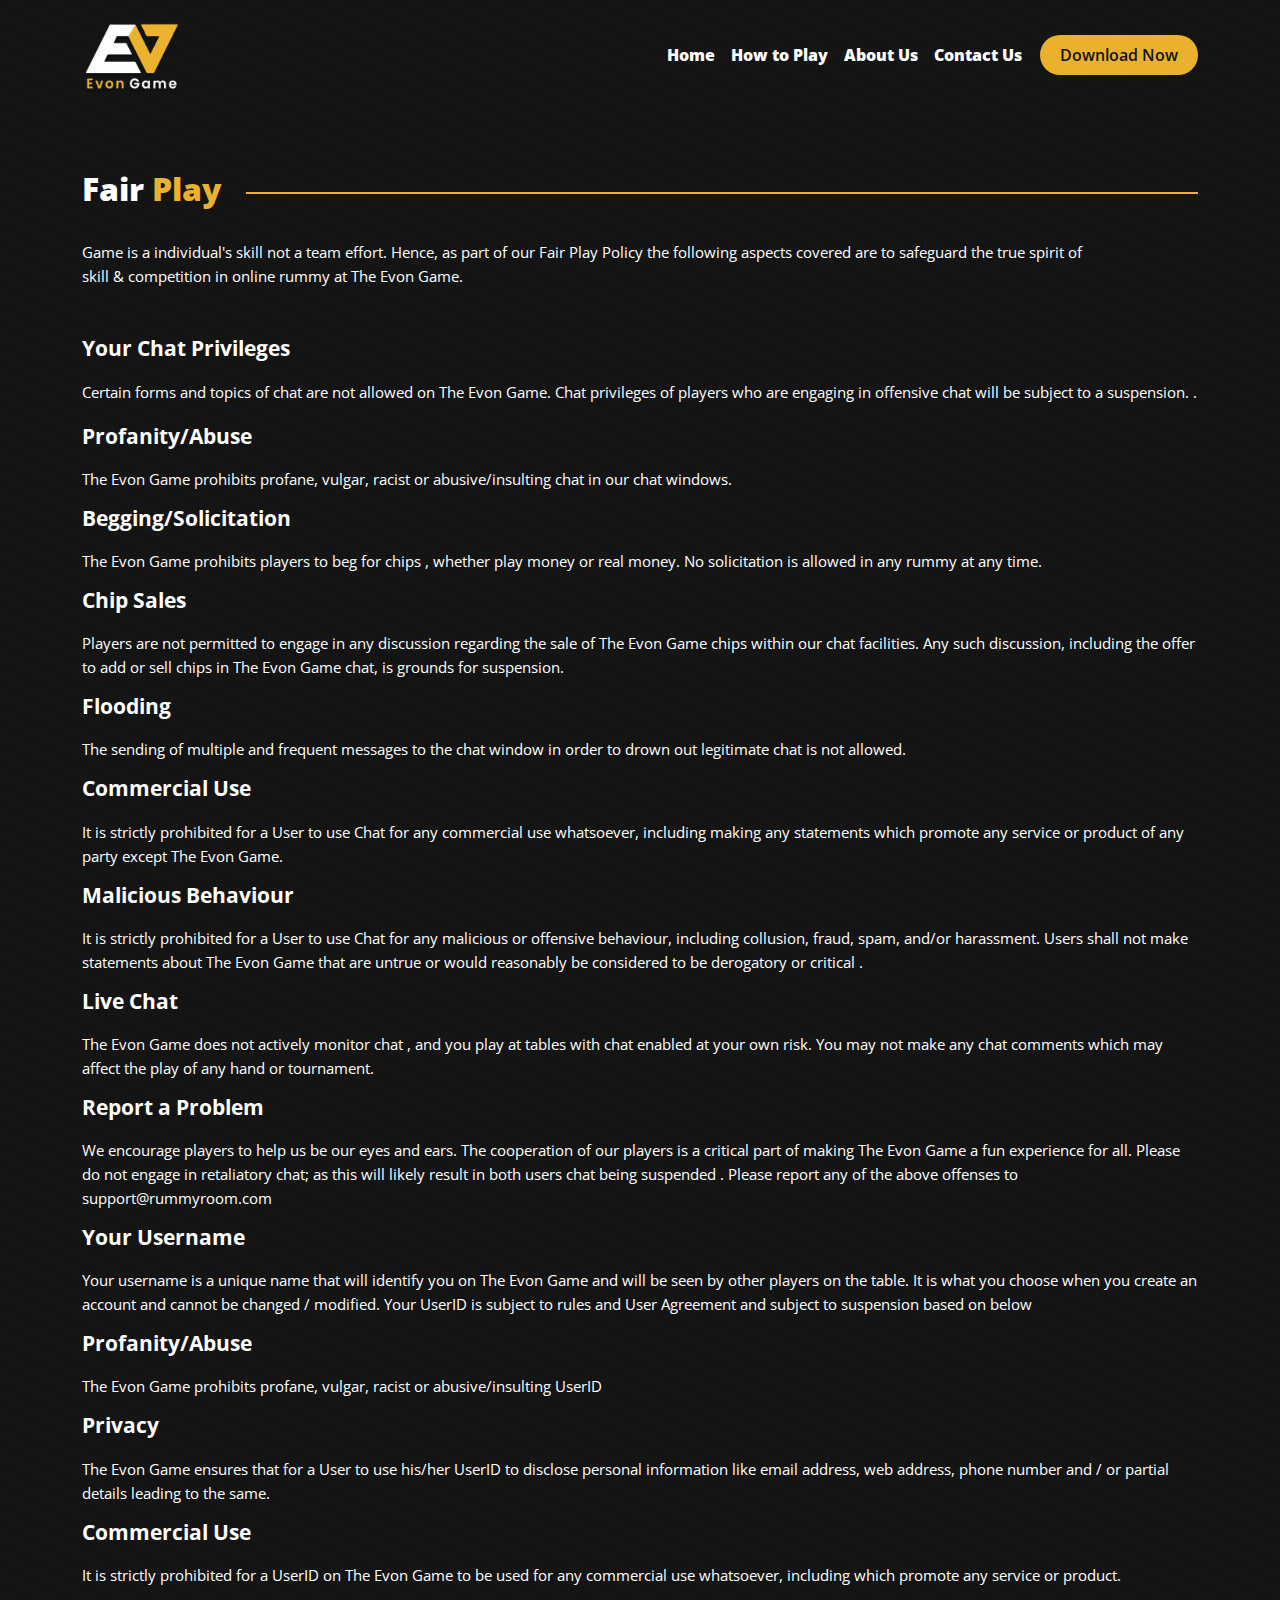
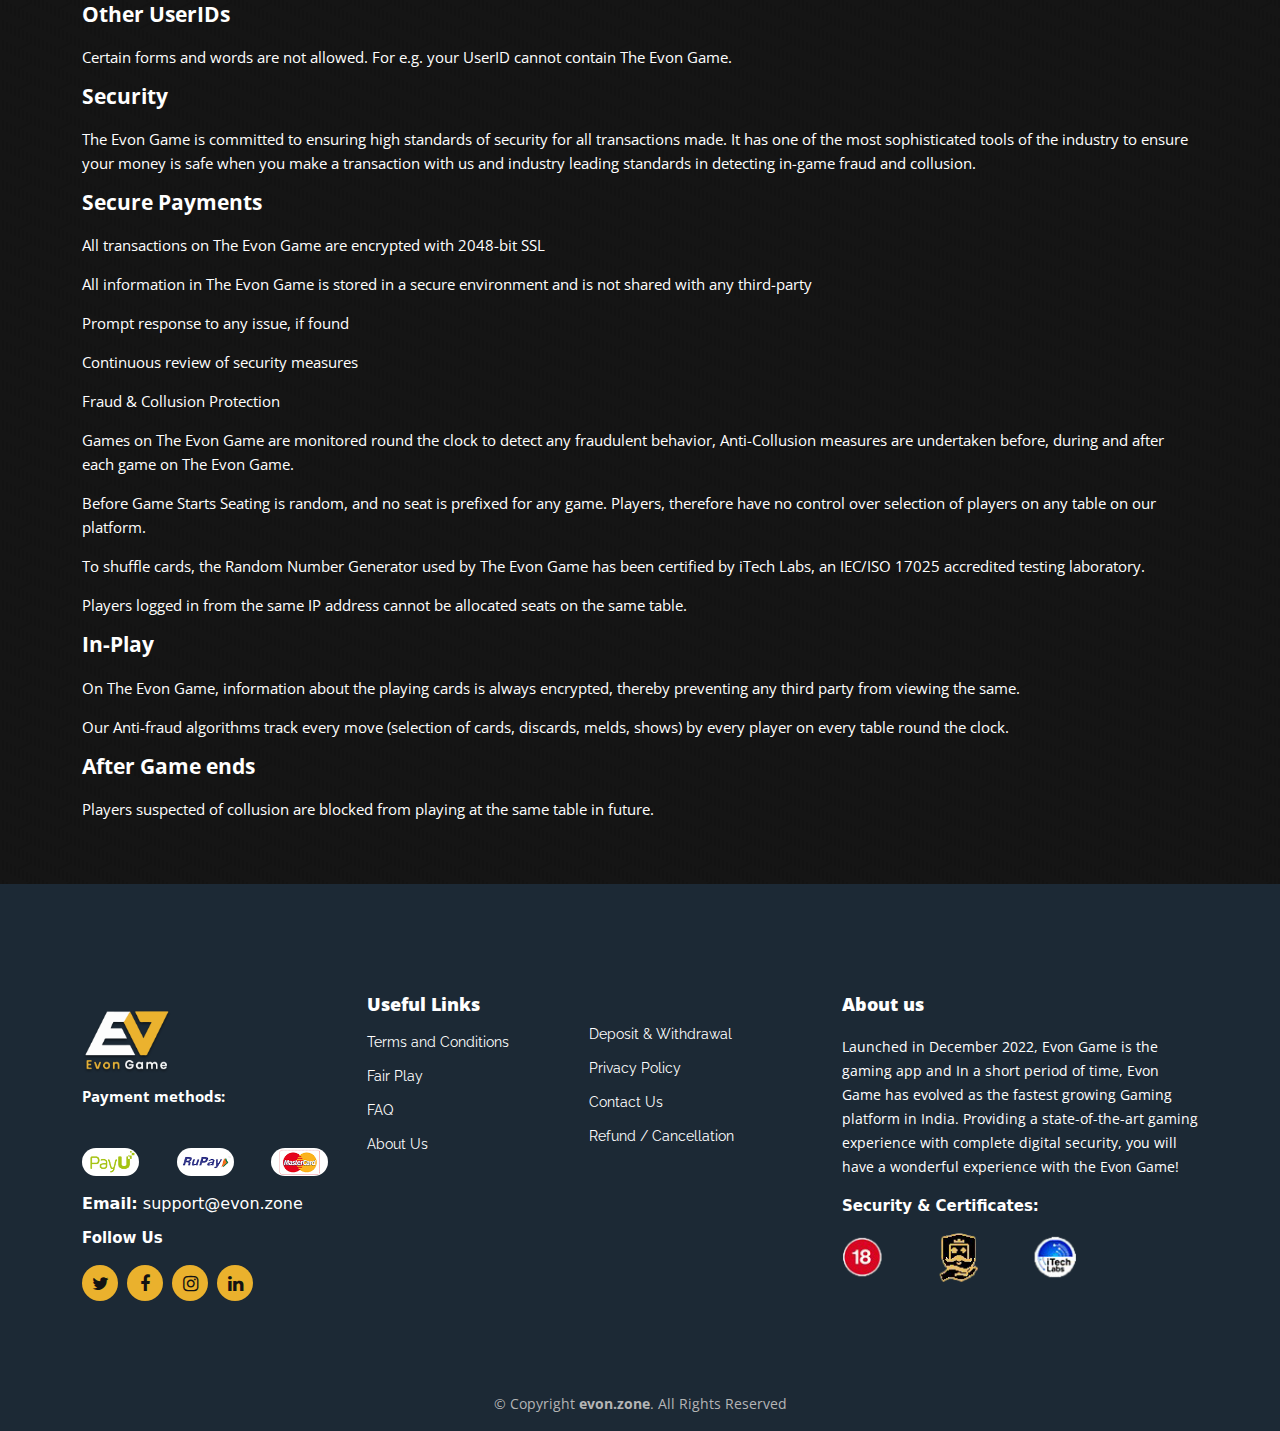
<file: fair-play.html>
<!DOCTYPE html>
<html>
<head>
  <meta charset="utf-8">
  <meta name="viewport" content="width=device-width, initial-scale=1">
  <title>Evon Game</title>
<link rel="stylesheet" href="https://maxcdn.bootstrapcdn.com/font-awesome/4.5.0/css/font-awesome.min.css"> 
<link rel="stylesheet" href="assets/css/bootstrap.min.css">
<link rel="stylesheet" href="assets/css/style.css">
 <link href="https://fonts.googleapis.com/css2?family=Raleway:wght@200;300;400;500;600;700;800;900&display=swap" rel="stylesheet">
<link href="https://fonts.googleapis.com/css2?family=Open+Sans:wght@300;400;500;600;700;800&display=swap" rel="stylesheet">  


<script src="assets/js/bootstrap.min.js"></script>
<script src="assets/js/jquery.min.js"></script>
<style>
  p {
    margin-bottom: 20px;
  }
</style>
</head>
<body class="page">
  
<!-- Header -->
<header id="main-header">
  <nav class="navbar navbar-expand-lg fixed-top navbar-main">
  <div class="container">
    <a class="navbar-brand logo" href="index.html">
      <img src="assets/img/logo.png" alt="Evon Game" />
    </a>
    <button class="navbar-toggler navbar-toggler-mobile" type="button" data-bs-toggle="collapse" data-bs-target="#navbarSupportedContent" aria-controls="navbarSupportedContent" aria-expanded="false" aria-label="Toggle navigation">
      <span class=""></span>
      <span class=""></span>
      <span class="mb-0"></span>
    </button>
    <div class="collapse navbar-collapse justify-content-end" id="navbarSupportedContent">
      <ul class="navbar-nav m-0">
        <li class="nav-item">
          <a class="nav-link active" aria-current="page" href="index.html">Home</a>
        </li>
        <li class="nav-item">
          <a class="nav-link" href="how-to-play.html">How to Play</a>
        </li>
        <li class="nav-item">
          <a class="nav-link" href="about-us.html">About Us</a>
        </li>
        <li class="nav-item">
          <a class="nav-link" href="contact-us.html">Contact Us</a>
        </li>
        <li class="nav-item">
          <a class="nav-link download-now-btn" href="#">Download Now</a>
        </li>
      </ul>
    </div>
  </div>
</nav>
</header>
<!-- Header End! -->


<div class="container-fluid">
  <div class="container">
<div class="row block-margin align-items-center">
        <div class="col-md-auto">
             <h2 class="block-title">Fair <span class="colored">Play</span></h2>
        </div>
        <div class="col">
             <hr class="">
        </div>
    </div>
    <div class="row mb-5">
      <div class="col-md-11">
        <p class="m-0">Game is a individual's skill not a team effort. Hence, as part of our Fair Play Policy the following aspects covered are to safeguard the true spirit of skill & competition in online rummy at The Evon Game.</p>
      </div>
    </div>
    <div class="row mb-5">
      <div class="col-md-12">
                               <h4 class="sub_head">Your Chat Privileges</h4>
   <p class="cn_regular">Certain forms and topics of chat are not allowed on The Evon Game. Chat privileges of players who are engaging in offensive chat will be subject to a suspension. .</p>
<p></p>

<h4 class="sub_head">Profanity/Abuse</h4>
<p class="cn_regular mt-2">The Evon Game prohibits profane, vulgar, racist or abusive/insulting chat in our chat windows.</p>

<h4 class="sub_head">Begging/Solicitation</h4>
<p class="cn_regular mt-2">The Evon Game prohibits players to beg for chips , whether play money or real money. No solicitation is allowed in any rummy at any time.</p>

<h4 class="sub_head">Chip Sales</h4>
<p class="cn_regular mt-2">Players are not permitted to engage in any discussion regarding the sale of The Evon Game chips within our chat facilities. Any such discussion, including the offer to add or sell chips in The Evon Game chat, is grounds for suspension.</p>

<h4 class="sub_head">Flooding</h4>
<p class="cn_regular mt-2">The sending of multiple and frequent messages to the chat window in order to drown out legitimate chat is not allowed.</p>

<h4 class="sub_head">Commercial Use</h4>
<p class="cn_regular mt-2">It is strictly prohibited for a User to use Chat for any commercial use whatsoever, including making any statements which promote any service or product of any party except The Evon Game.</p>

<h4 class="sub_head">Malicious Behaviour</h4>
<p class="cn_regular mt-2">It is strictly prohibited for a User to use Chat for any malicious or offensive behaviour, including collusion, fraud, spam, and/or harassment. Users shall not make statements about The Evon Game that are untrue or would reasonably be considered to be derogatory or critical .</p>

<h4 class="sub_head">Live Chat</h4>
<p class="cn_regular mt-2">The Evon Game does not actively monitor chat , and you play at tables with chat enabled at your own risk. You may not make any chat comments which may affect the play of any hand or tournament.</p>

<h4 class="sub_head">Report a Problem</h4>
<p class="cn_regular mt-2">We encourage players to help us be our eyes and ears. The cooperation of our players is a critical part of making The Evon Game a fun experience for all. Please do not engage in retaliatory chat; as this will likely result in both users chat being suspended . Please report any of the above offenses to support@rummyroom.com</p>

<h4 class="sub_head">Your Username</h4>
<p class="cn_regular mt-2">Your username is a unique name that will identify you on The Evon Game and will be seen by other players on the table. It is what you choose when you create an account and cannot be changed / modified. Your UserID is subject to rules and User Agreement and subject to suspension based on below</p>

<h4 class="sub_head">Profanity/Abuse</h4>
<p class="cn_regular mt-2">The Evon Game prohibits profane, vulgar, racist or abusive/insulting UserID</p>

<h4 class="sub_head">Privacy</h4>
<p class="cn_regular mt-2">The Evon Game ensures that for a User to use his/her UserID to disclose personal information like email address, web address, phone number and / or partial details leading to the same.</p>

<h4 class="sub_head">Commercial Use</h4>
<p class="cn_regular mt-2">It is strictly prohibited for a UserID on The Evon Game to be used for any commercial use whatsoever, including which promote any service or product.</p>

<h4 class="sub_head">Other UserIDs</h4>
<p class="cn_regular mt-2">Certain forms and words are not allowed. For e.g. your UserID cannot contain The Evon Game.</p>

<h4 class="sub_head">Security</h4>
<p class="cn_regular mt-2">The Evon Game is committed to ensuring high standards of security for all transactions made. It has one of the most sophisticated tools of the industry to ensure your money is safe when you make a transaction with us and industry leading standards in detecting in-game fraud and collusion.</p>

<h4 class="sub_head">Secure Payments</h4>
<p class="cn_regular mt-2">All transactions on The Evon Game are encrypted with 2048-bit SSL</p>

<p class="cn_regular mt-2">All information in The Evon Game is stored in a secure environment and is not shared with any third-party</p>

<p class="cn_regular mt-2">Prompt response to any issue, if found </p>

<p class="cn_regular mt-2">Continuous review of security measures </p>

<p class="cn_regular mt-2">Fraud &amp; Collusion Protection </p>

<p class="cn_regular mt-2">Games on The Evon Game are monitored round the clock to detect any fraudulent behavior, Anti-Collusion measures are undertaken before, during and after each game on The Evon Game.</p>

<p class="cn_regular mt-2">Before Game Starts Seating is random, and no seat is prefixed for any game. Players, therefore have no control over selection of players on any table on our platform.</p>

<p class="cn_regular mt-2">To shuffle cards, the Random Number Generator used by The Evon Game has been certified by iTech Labs, an IEC/ISO 17025 accredited testing laboratory.</p>

<p class="cn_regular mt-2">Players logged in from the same IP address cannot be allocated seats on the same table.</p>

<h4 class="sub_head">In-Play</h4>
<p class="cn_regular mt-2">On The Evon Game, information about the playing cards is always encrypted, thereby preventing any third party from viewing the same.</p>

<p class="cn_regular mt-2">Our Anti-fraud algorithms track every move (selection of cards, discards, melds, shows) by every player on every table round the clock.</p>

<h4 class="sub_head">After Game ends</h4>
<p class="cn_regular mt-2">Players suspected of collusion are blocked from playing at the same table in future.</p>
                        



</div>
    </div>
</div>
</div>


<footer>
    <div class="footer-top container-fluid">
      <div class="container">
        <div class="row">

          <div class="col-lg-3 col-md-6 footer-contact">
           <img src="assets/img/logo.png" class="foot-logo" width="90">
            <p>
             
              <strong style="">Payment methods:</strong> 
        
        </p>
        <ul class="foot-img p-0">
        <li><img src="assets/img/1.jpg" class="uds"></li>
          <li><img src="assets/img/2.jpg" class="uds"></li>
          <li><img src="assets/img/3.jpg" class="uds"></li>
        </ul>
    <strong class="text-white">Email:</strong> <span class="text-white">support@evon.zone</span><br>
            <strong class="text-white" style="font-size: 15px;margin-top: 10px;margin-bottom: 15px;display: block;">Follow Us</strong>
            <div class="social-links text-left text-md-right pt-3 pt-md-0">
        <a href="#" class="twitter"><i class="fa fa-twitter"></i></a>
        <a href="#" class="facebook"><i class="fa fa-facebook"></i></a>
        <a href="#" class="instagram"><i class="fa fa-instagram"></i></a>
       
        <a href="#" class="linkedin"><i class="fa fa-linkedin"></i></a>
      </div>
          </div>

          <div class="col-lg-2 col-md-6 footer-links">
            <h4 class="useful">Useful Links</h4>
            <ul class="p-0">
              <li><i class="bx bx-chevron-right"></i> <a href="terms-condition.html">Terms and Conditions</a></li>
              <li><a href="fair-play.html">Fair Play</a></li>
              <li><a href="faq.html">FAQ</a></li>
              <li><a href="about-us.html">About Us</a></li>
        
            </ul>
          </div>

          <div class="col-lg-3 col-md-6  footer-links" style="margin-top:33px;">
           
            <ul class="sec-foot">
              
              <li><i class="bx bx-chevron-right"></i> <a href="depositandwithdraw.html">Deposit &amp; Withdrawal</a></li>
              <li><i class="bx bx-chevron-right"></i> <a href="privacy-policy.html">Privacy Policy</a></li>
        <li><i class="bx bx-chevron-right"></i> <a href="contact-us.html">Contact Us</a></li>
        <li><a href="refund-policy.html">Refund / Cancellation</a></li>
            </ul>
          </div>

          <div class="col-lg-4 col-md-6 footer-newsletter">
            <h4>About us</h4>
            <p class="text-white">Launched in December  2022, Evon Game is the gaming app and In a short period of time, Evon Game has evolved as the fastest growing Gaming platform in India. Providing a state-of-the-art gaming experience with complete digital security, you will have a wonderful experience with the Evon Game!</p>
         <strong class="text-white" style="font-size: 15px;">Security &amp; Certificates:</strong> 
        
        <ul class="foot-img p-0" style="margin-top:15px;">
        <li><img src="assets/img/4.png" class="us"></li>
         
        </ul>
          </div>

        </div>
      </div>
    </div>
    <div class="container-fluid">
    <div class="container d-md-flex py-3 pb-0" style="justify-content: center;align-items: center;">

      <div class="mr-md-auto text-center text-md-left">
        <div class="copyright">
          © Copyright <strong><span>evon.zone</span></strong>. All Rights Reserved
        </div>
       
      </div>
      
    </div>
    </div>
  </footer>

<div class="w-100 mobile-view">
    
  <div class="w-auto">
    <a href="#"><button class="download-footer"><img class="android" src="assets/img/android-logo.png">Download Now</button></a>
  </div>
  </div>
  
<script>
  $(window).scroll( function() {
        var value = $(this).scrollTop();
        if ( value > $(window).height() * 1 )
            $(".navbar-main").addClass("scrolled");
        else
            $(".navbar-main").removeClass("scrolled");
    });

</script>
</body>
</html>
</file>
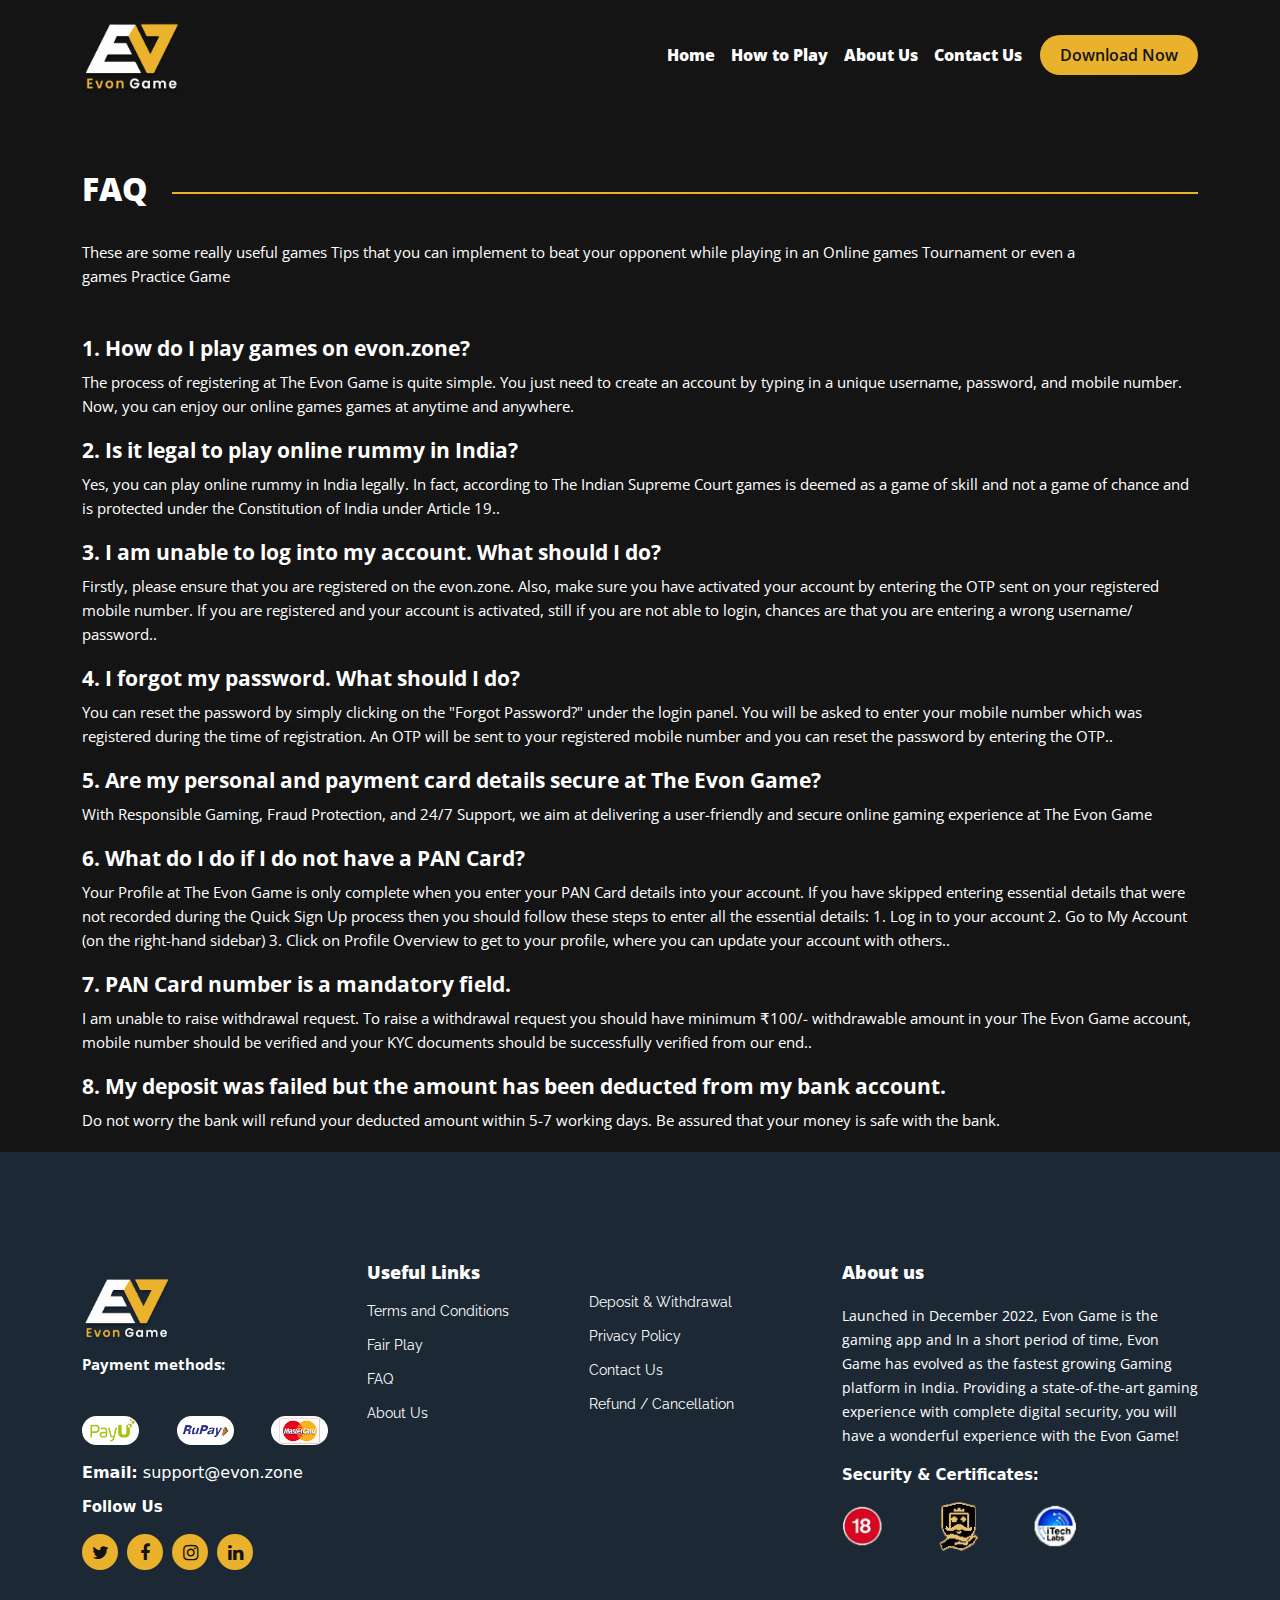
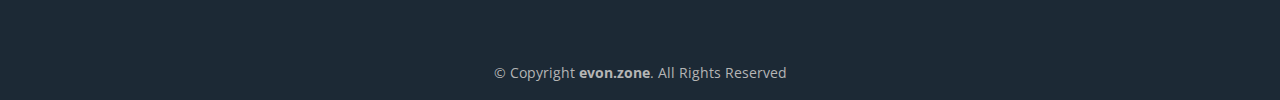
<file: faq.html>
<!DOCTYPE html>
<html>
<head>
  <meta charset="utf-8">
  <meta name="viewport" content="width=device-width, initial-scale=1">
  <title>Evon Game</title>
<link rel="stylesheet" href="https://maxcdn.bootstrapcdn.com/font-awesome/4.5.0/css/font-awesome.min.css"> 
<link rel="stylesheet" href="assets/css/bootstrap.min.css">
<link rel="stylesheet" href="assets/css/style.css">
 <link href="https://fonts.googleapis.com/css2?family=Raleway:wght@200;300;400;500;600;700;800;900&display=swap" rel="stylesheet">
<link href="https://fonts.googleapis.com/css2?family=Open+Sans:wght@300;400;500;600;700;800&display=swap" rel="stylesheet">  


<script src="assets/js/bootstrap.min.js"></script>
<script src="assets/js/jquery.min.js"></script>
<style>
  p {
    margin-bottom: 20px;
  }
</style>
</head>
<body class="page">
  
<!-- Header -->
<header id="main-header">
  <nav class="navbar navbar-expand-lg fixed-top navbar-main">
  <div class="container">
    <a class="navbar-brand logo" href="index.html">
      <img src="assets/img/logo.png" alt="Evon Game" />
    </a>
    <button class="navbar-toggler navbar-toggler-mobile" type="button" data-bs-toggle="collapse" data-bs-target="#navbarSupportedContent" aria-controls="navbarSupportedContent" aria-expanded="false" aria-label="Toggle navigation">
      <span class=""></span>
      <span class=""></span>
      <span class="mb-0"></span>
    </button>
    <div class="collapse navbar-collapse justify-content-end" id="navbarSupportedContent">
      <ul class="navbar-nav m-0">
        <li class="nav-item">
          <a class="nav-link active" aria-current="page" href="index.html">Home</a>
        </li>
        <li class="nav-item">
          <a class="nav-link" href="how-to-play.html">How to Play</a>
        </li>
        <li class="nav-item">
          <a class="nav-link" href="about-us.html">About Us</a>
        </li>
        <li class="nav-item">
          <a class="nav-link" href="contact-us.html">Contact Us</a>
        </li>
        <li class="nav-item">
          <a class="nav-link download-now-btn" href="#">Download Now</a>
        </li>
      </ul>
    </div>
  </div>
</nav>
</header>
<!-- Header End! -->


<div class="container-fluid">
  <div class="container">
<div class="row block-margin align-items-center">
        <div class="col-md-auto">
             <h2 class="block-title">FAQ <span class="colored"></span></h2>
        </div>
        <div class="col">
             <hr class="">
        </div>
    </div>
    <div class="row mb-5">
      <div class="col-md-11">
        <p class="m-0">These are some really useful games Tips that you can implement to beat your opponent while playing in an Online games Tournament or even a games Practice Game</p>
      </div>
    </div>

    <div class="row">
    <div class="col-md-12">
      <div class="sub_head">1. How do I play games on evon.zone?</div>
      <p> The process of registering at The Evon Game is quite simple. You just need to create an account by typing in a unique username, password, and mobile number. Now, you can enjoy our online games games at anytime and anywhere.</p>
      <div class="sub_head">2. Is it legal to play online rummy in India?</div>
      <p> Yes, you can play online rummy in India legally. In fact, according to The Indian Supreme Court games is deemed as a game of skill and not a game of chance and is protected under the Constitution of India under Article 19.. </p>
      <div class="sub_head">3. I am unable to log into my account. What should I do?</div>
      <p> Firstly, please ensure that you are registered on the evon.zone. Also, make sure you have activated your account by entering the OTP sent on your registered mobile number. If you are registered and your account is activated, still if you are not able to login, chances are that you are entering a wrong username/ password.. </p>
      <div class="sub_head">4. I forgot my password. What should I do?</div>
      <p> You can reset the password by simply clicking on the "Forgot Password?" under the login panel. You will be asked to enter your mobile number which was registered during the time of registration. An OTP will be sent to your registered mobile number and you can reset the password by entering the OTP.. </p>
      <div class="sub_head">5. Are my personal and payment card details secure at The Evon Game?</div>
      <p> With Responsible Gaming, Fraud Protection, and 24/7 Support, we aim at delivering a user-friendly and secure online gaming experience at The Evon Game </p>
      <div class="sub_head">6. What do I do if I do not have a PAN Card?</div>
      <p> Your Profile at The Evon Game is only complete when you enter your PAN Card details into your account. If you have skipped entering essential details that were not recorded during the Quick Sign Up process then you should follow these steps to enter all the essential details: 1. Log in to your account 2. Go to My Account (on the right-hand sidebar) 3. Click on Profile Overview to get to your profile, where you can update your account with others.. </p>
      <div class="sub_head">7. PAN Card number is a mandatory field.</div>
      <p> I am unable to raise withdrawal request. To raise a withdrawal request you should have minimum ₹100/- withdrawable amount in your The Evon Game account, mobile number should be verified and your KYC documents should be successfully verified from our end.. </p>
      <div class="sub_head">8. My deposit was failed but the amount has been deducted from my bank account.</div>
      <p> Do not worry the bank will refund your deducted amount within 5-7 working days. Be assured that your money is safe with the bank. </p>
    </div>
  </div>

  </div>
</div>



<footer>
    <div class="footer-top container-fluid">
      <div class="container">
        <div class="row">

          <div class="col-lg-3 col-md-6 footer-contact">
           <img src="assets/img/logo.png" class="foot-logo" width="90">
            <p>
             
              <strong style="">Payment methods:</strong> 
        
        </p>
        <ul class="foot-img p-0">
        <li><img src="assets/img/1.jpg" class="uds"></li>
          <li><img src="assets/img/2.jpg" class="uds"></li>
          <li><img src="assets/img/3.jpg" class="uds"></li>
        </ul>
    <strong class="text-white">Email:</strong> <span class="text-white">support@evon.zone</span><br>
            <strong class="text-white" style="font-size: 15px;margin-top: 10px;margin-bottom: 15px;display: block;">Follow Us</strong>
            <div class="social-links text-left text-md-right pt-3 pt-md-0">
        <a href="#" class="twitter"><i class="fa fa-twitter"></i></a>
        <a href="#" class="facebook"><i class="fa fa-facebook"></i></a>
        <a href="#" class="instagram"><i class="fa fa-instagram"></i></a>
       
        <a href="#" class="linkedin"><i class="fa fa-linkedin"></i></a>
      </div>
          </div>

          <div class="col-lg-2 col-md-6 footer-links">
            <h4 class="useful">Useful Links</h4>
            <ul class="p-0">
              <li><i class="bx bx-chevron-right"></i> <a href="terms-condition.html">Terms and Conditions</a></li>
              <li><a href="fair-play.html">Fair Play</a></li>
              <li><a href="faq.html">FAQ</a></li>
              <li><a href="about-us.html">About Us</a></li>
        
            </ul>
          </div>

          <div class="col-lg-3 col-md-6  footer-links" style="margin-top:33px;">
           
            <ul class="sec-foot">
              
              <li><i class="bx bx-chevron-right"></i> <a href="depositandwithdraw.html">Deposit &amp; Withdrawal</a></li>
              <li><i class="bx bx-chevron-right"></i> <a href="privacy-policy.html">Privacy Policy</a></li>
        <li><i class="bx bx-chevron-right"></i> <a href="contact-us.html">Contact Us</a></li>
        <li><a href="refund-policy.html">Refund / Cancellation</a></li>
            </ul>
          </div>

          <div class="col-lg-4 col-md-6 footer-newsletter">
            <h4>About us</h4>
            <p class="text-white">Launched in December  2022, Evon Game is the gaming app and In a short period of time, Evon Game has evolved as the fastest growing Gaming platform in India. Providing a state-of-the-art gaming experience with complete digital security, you will have a wonderful experience with the Evon Game!</p>
         <strong class="text-white" style="font-size: 15px;">Security &amp; Certificates:</strong> 
        
        <ul class="foot-img p-0" style="margin-top:15px;">
        <li><img src="assets/img/4.png" class="us"></li>
         
        </ul>
          </div>

        </div>
      </div>
    </div>
    <div class="container-fluid">
    <div class="container d-md-flex py-3 pb-0" style="justify-content: center;align-items: center;">

      <div class="mr-md-auto text-center text-md-left">
        <div class="copyright">
          © Copyright <strong><span>evon.zone</span></strong>. All Rights Reserved
        </div>
       
      </div>
      
    </div>
    </div>
  </footer>

<div class="w-100 mobile-view">
    
  <div class="w-auto">
    <a href="#"><button class="download-footer"><img class="android" src="assets/img/android-logo.png">Download Now</button></a>
  </div>
  </div>
  
<script>
  $(window).scroll( function() {
        var value = $(this).scrollTop();
        if ( value > $(window).height() * 1 )
            $(".navbar-main").addClass("scrolled");
        else
            $(".navbar-main").removeClass("scrolled");
    });

</script>
</body>
</html>
</file>
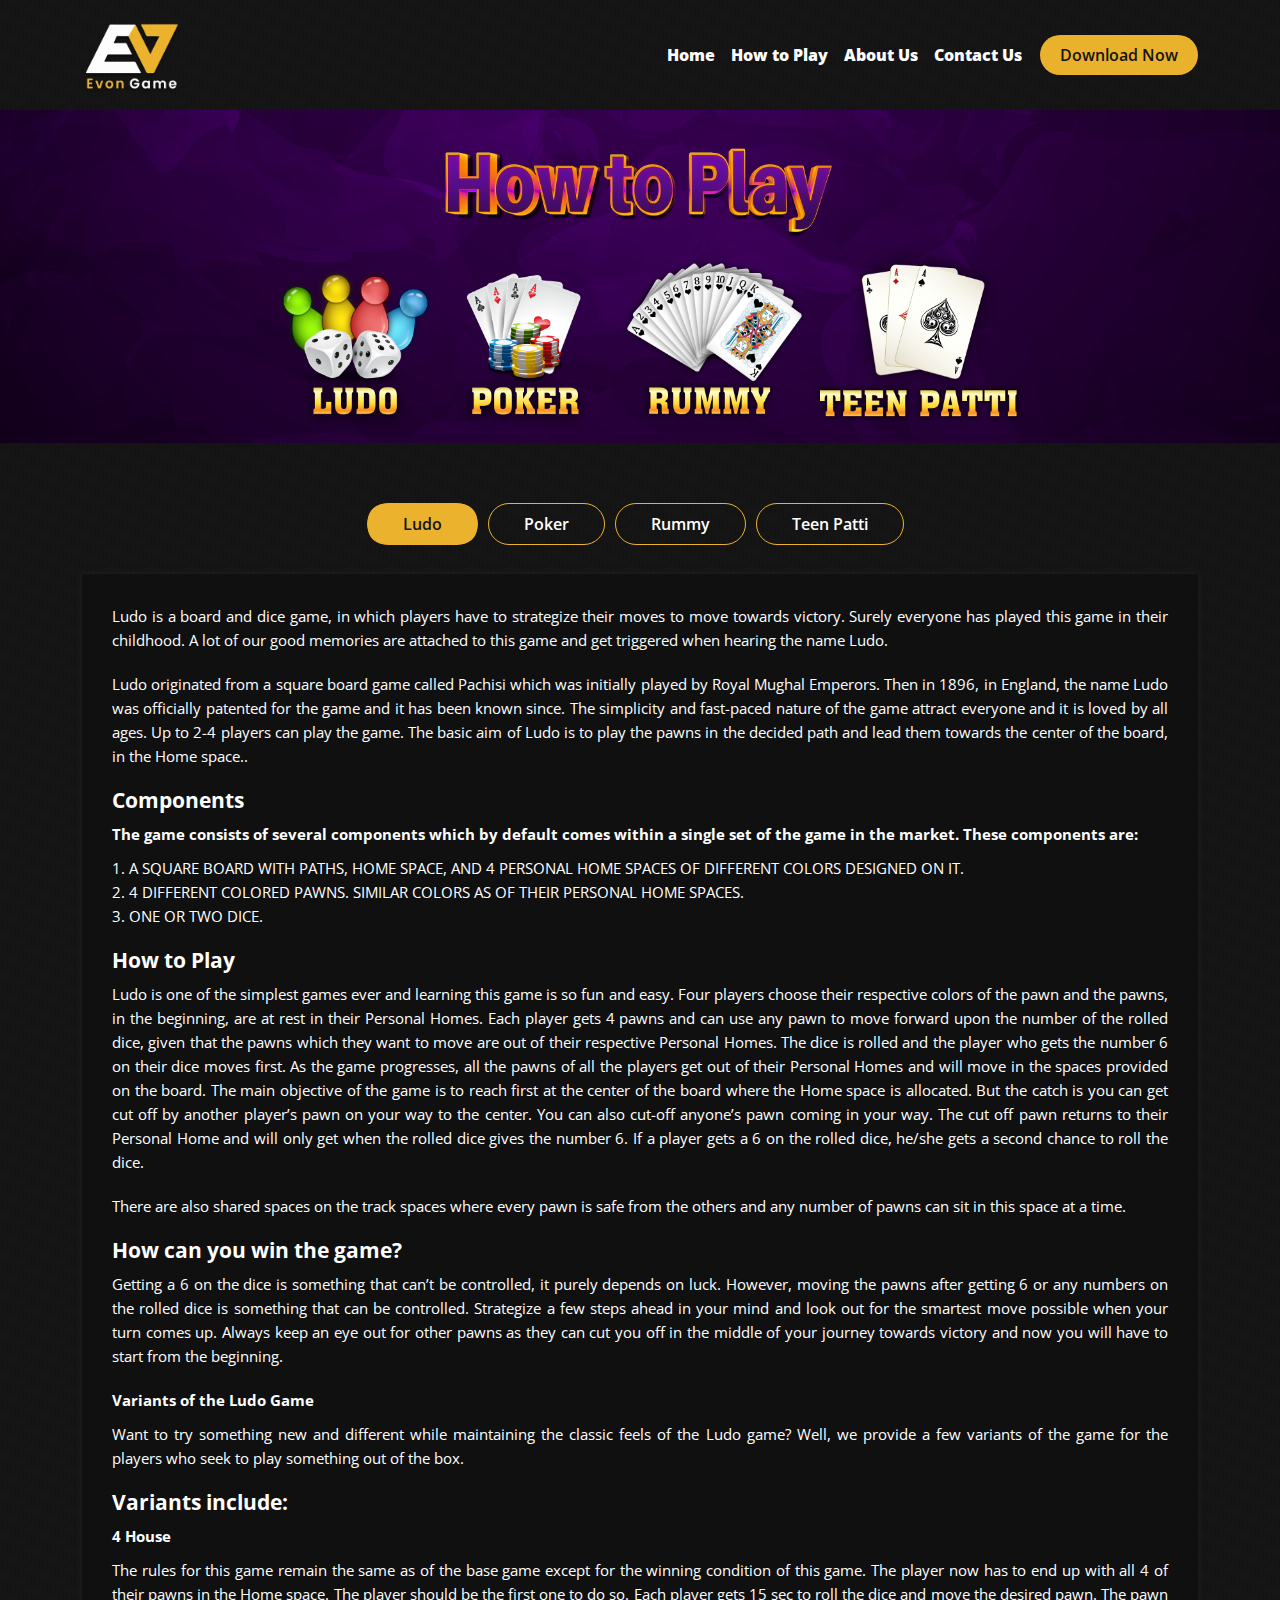
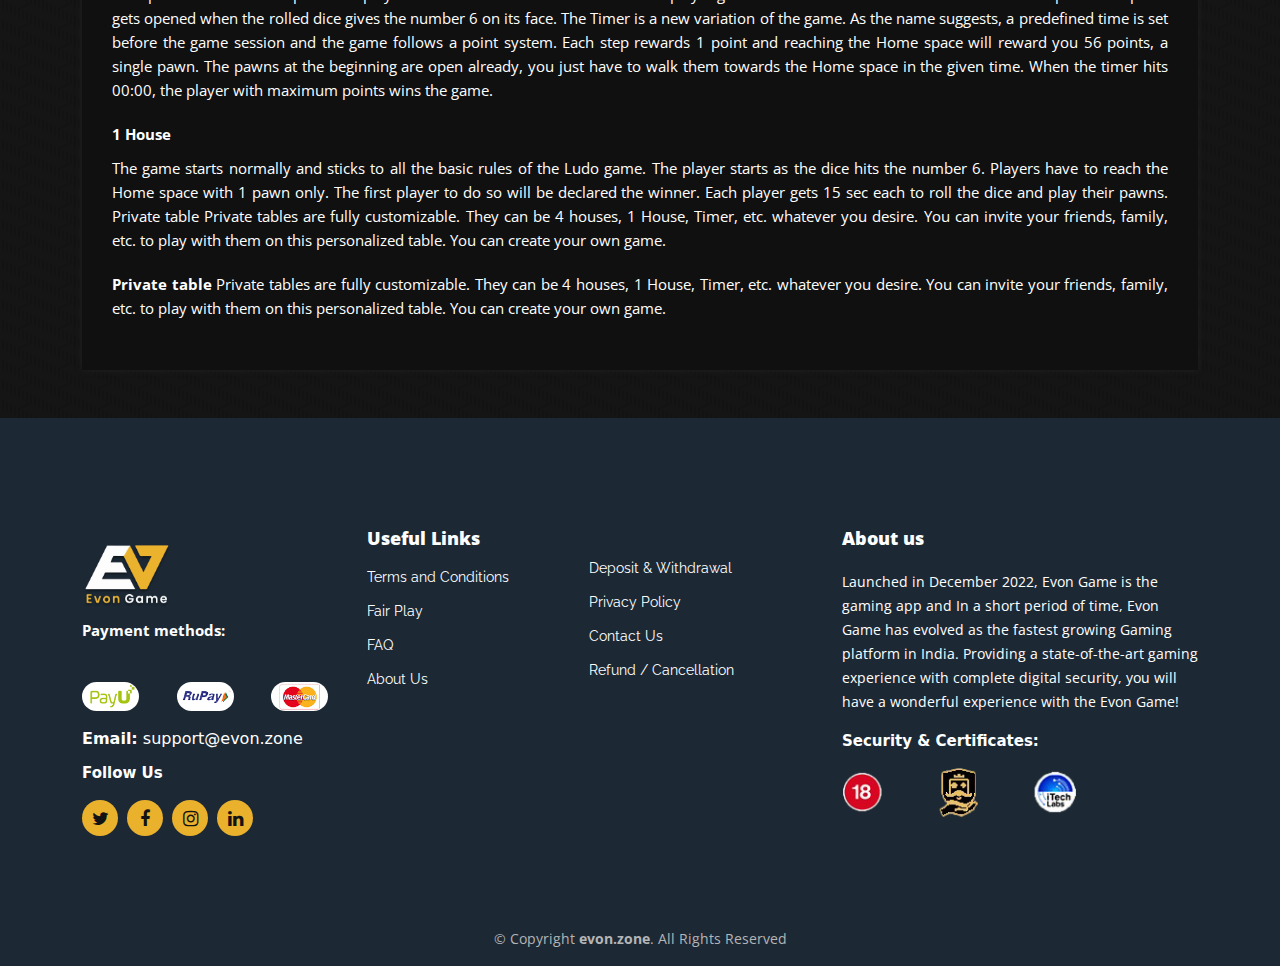
<file: how-to-play.html>
<!DOCTYPE html>
<html>
<head>
  <meta charset="utf-8">
  <meta name="viewport" content="width=device-width, initial-scale=1">
  <title>Evon Game</title>
<link rel="stylesheet" href="https://maxcdn.bootstrapcdn.com/font-awesome/4.5.0/css/font-awesome.min.css"> 
<link rel="stylesheet" href="assets/css/bootstrap.min.css">
<link rel="stylesheet" href="assets/css/style.css">
 <link href="https://fonts.googleapis.com/css2?family=Raleway:wght@200;300;400;500;600;700;800;900&display=swap" rel="stylesheet">
<link href="https://fonts.googleapis.com/css2?family=Open+Sans:wght@300;400;500;600;700;800&display=swap" rel="stylesheet">  


<script src="assets/js/bootstrap.min.js"></script>
<script src="assets/js/jquery.min.js"></script>
<style>
  p {
    margin-bottom: 20px;
  }
</style>
</head>
<body class="page">
  
<!-- Header -->
<header id="main-header">
  <nav class="navbar navbar-expand-lg fixed-top navbar-main">
  <div class="container">
    <a class="navbar-brand logo" href="index.html">
      <img src="assets/img/logo.png" alt="Evon Game" />
    </a>
    <button class="navbar-toggler navbar-toggler-mobile" type="button" data-bs-toggle="collapse" data-bs-target="#navbarSupportedContent" aria-controls="navbarSupportedContent" aria-expanded="false" aria-label="Toggle navigation">
      <span class=""></span>
      <span class=""></span>
      <span class="mb-0"></span>
    </button>
    <div class="collapse navbar-collapse justify-content-end" id="navbarSupportedContent">
      <ul class="navbar-nav m-0">
        <li class="nav-item">
          <a class="nav-link active" aria-current="page" href="index.html">Home</a>
        </li>
        <li class="nav-item">
          <a class="nav-link" href="how-to-play.html">How to Play</a>
            

        </li>
        <li class="nav-item">
          <a class="nav-link" href="about-us.html">About Us</a>
        </li>
        <li class="nav-item">
          <a class="nav-link" href="contact-us.html">Contact Us</a>
        </li>
        <li class="nav-item">
          <a class="nav-link download-now-btn" href="#">Download Now</a>
        </li>
      </ul>
    </div>
  </div>
</nav>
</header>
<!-- Header End! -->

<div class="w-100">
    <img src="assets/img/howtoplay.png" class="w-100">
  </div>

<div class="container-fluid mb-5">
  
  <div class="container">

    <div class="row  justify-content-center">
      <div class="col-md-12 how-tabs">
        
        <ul class="nav nav-tabs d-flex justify-content-center" id="myTab" role="tablist">
  <li class="nav-item" role="presentation">
    <button class="nav-link active" id="home-tab" data-bs-toggle="tab" data-bs-target="#home" type="button" role="tab" aria-controls="home" aria-selected="true">Ludo</button>
  </li>
  <li class="nav-item" role="presentation">
    <button class="nav-link" id="profile-tab" data-bs-toggle="tab" data-bs-target="#profile" type="button" role="tab" aria-controls="profile" aria-selected="false">Poker</button>
  </li>
  <li class="nav-item" role="presentation">
    <button class="nav-link" id="contact-tab" data-bs-toggle="tab" data-bs-target="#contact" type="button" role="tab" aria-controls="contact" aria-selected="false">Rummy</button>
  </li>
  <li class="nav-item" role="presentation">
    <button class="nav-link" id="contact-tab" data-bs-toggle="tab" data-bs-target="#teenpatti" type="button" role="tab" aria-controls="teenpatti" aria-selected="false">Teen Patti</button>
  </li>
</ul>
<div class="tab-content" id="myTabContent">
  <div class="tab-pane fade show active" id="home" role="tabpanel" aria-labelledby="home-tab">
    <p class="">Ludo is a board and dice game, in which players have to strategize their moves to move towards victory. Surely everyone has played this game in their childhood. A lot of our good memories are attached to this game and get triggered when hearing the name Ludo. </p>
    <p>Ludo originated from a square board game called Pachisi which was initially played by Royal Mughal Emperors. Then in 1896, in England, the name Ludo was officially patented for the game and it has been known since. The simplicity and fast-paced nature of the game attract everyone and it is loved by all ages. Up to 2-4 players can play the game. The basic aim of Ludo is to play the pawns in the decided path and lead them towards the center of the board, in the Home space.. </p>
        <div class="sub_head">Components</div>
        <div class="sub_head" style="font-size: 15px;">The game consists of several components which by default comes within a single set of the game in the market. These components are:</div>
        <p class="m-0">1. A SQUARE BOARD WITH PATHS, HOME SPACE, AND 4 PERSONAL HOME SPACES OF DIFFERENT COLORS DESIGNED ON IT.</p>
        <p class="m-0">2. 4 DIFFERENT COLORED PAWNS. SIMILAR COLORS AS OF THEIR PERSONAL HOME SPACES.</p>
        <p>3. ONE OR TWO DICE.</p>
        <div class="sub_head">How to Play</div>
        <p>Ludo is one of the simplest games ever and learning this game is so fun and easy. Four players choose their respective colors of the pawn and the pawns, in the beginning, are at rest in their Personal Homes. Each player gets 4 pawns and can use any pawn to move forward upon the number of the rolled dice, given that the pawns which they want to move are out of their respective Personal Homes. The dice is rolled and the player who gets the number 6 on their dice moves first. As the game progresses, all the pawns of all the players get out of their Personal Homes and will move in the spaces provided on the board. The main objective of the game is to reach first at the center of the board where the Home space is allocated. But the catch is you can get cut off by another player’s pawn on your way to the center. You can also cut-off anyone’s pawn coming in your way. The cut off pawn returns to their Personal Home and will only get when the rolled dice gives the number 6. If a player gets a 6 on the rolled dice, he/she gets a second chance to roll the dice.</p>
        <p>There are also shared spaces on the track spaces where every pawn is safe from the others and any number of pawns can sit in this space at a time. </p>
        <div class="sub_head">How can you win the game?</div>
        <p>Getting a 6 on the dice is something that can’t be controlled, it purely depends on luck. However, moving the pawns after getting 6 or any numbers on the rolled dice is something that can be controlled. Strategize a few steps ahead in your mind and look out for the smartest move possible when your turn comes up. Always keep an eye out for other pawns as they can cut you off in the middle of your journey towards victory and now you will have to start from the beginning. </p>
        <div class="sub_head" style="font-size: 15px;">Variants of the Ludo Game</div>
        <p>Want to try something new and different while maintaining the classic feels of the Ludo game? Well, we provide a few variants of the game for the players who seek to play something out of the box. </p>
        <div class="sub_head">Variants include:</div>
        <div class="sub_head" style="font-size: 15px;">4 House</div>
        <p>The rules for this game remain the same as of the base game except for the winning condition of this game. The player now has to end up with all 4 of their pawns in the Home space. The player should be the first one to do so. Each player gets 15 sec to roll the dice and move the desired pawn. The pawn gets opened when the rolled dice gives the number 6 on its face. The Timer is a new variation of the game. As the name suggests, a predefined time is set before the game session and the game follows a point system. Each step rewards 1 point and reaching the Home space will reward you 56 points, a single pawn. The pawns at the beginning are open already, you just have to walk them towards the Home space in the given time. When the timer hits 00:00, the player with maximum points wins the game. </p>
        <div class="sub_head" style="font-size: 15px;">1 House</div>
        <p>The game starts normally and sticks to all the basic rules of the Ludo game. The player starts as the dice hits the number 6. Players have to reach the Home space with 1 pawn only. The first player to do so will be declared the winner. Each player gets 15 sec each to roll the dice and play their pawns. Private table Private tables are fully customizable. They can be 4 houses, 1 House, Timer, etc. whatever you desire. You can invite your friends, family, etc. to play with them on this personalized table. You can create your own game. </p>
        <p><strong>Private table</strong> Private tables are fully customizable. They can be 4 houses, 1 House, Timer, etc. whatever you desire. You can invite your friends, family, etc. to play with them on this personalized table. You can create your own game.</p>
  </div>
  <div class="tab-pane fade" id="profile" role="tabpanel" aria-labelledby="profile-tab">
    
    <p>Poker is an exciting game which is very accessible as it only requires a standard deck of 52 cards. In addition to being accessible it also comes in many forms and formats as there are many different variants of poker games available and, each variant has its own set of poker rules</p>
    <div class="sub_head">We provide three most popular Poker variants i.e.</div>
    <p class="mb-0">1. Texas Hold'em</p>
    <p class="mb-0">2. Omaha Hi-lo</p>
    <p class="">3. PLO</p>
    <p>Most poker variants use the same system of poker hand rankings to determine the winner of each hand. The standard poker hand rankings include hands like the royal flush, straight flush, four of a kind, full house, and others.</p>
    <p>The royal flush represents the strongest and rarest hand you can make in a poker game. A royal flush consists of a ten-to-ace straight, with all cards of the same suit.</p>
    <p>Royal flushes sit at the top of the poker hand rankings, and all hands below it lose to the royal flush in a head-to-head showdown. The lower the probability of making a hand, the higher it ranks in the poker hand rankings.</p>
    <p>For example, if you draw five random cards out of a standard 52-card deck, the odds against making a royal flush out of those five cards is 649,739-to-1. By comparison, the lowest-ranking hand in the rankings, the high card, gives about an even-money chance of drawing it randomly from the deck.</p>
    <p>Here’s a quick look at the highest-ranking poker hands, from strongest to weakest:</p>
    <ul class="" style="padding-left:15px;">
      <li>Royal Flush</li>
      <li>Straight Flush</li>
      <li>Four of a Kind</li>
      <li>Full House</li>
      <li>Flush</li>
      <li>Straight</li>
      <li>Three of a Kind</li>
      <li>Two Pair</li>
      <li>One Pair</li>
      <li>High Card</li>
    </ul>
    <p>Knowing When to Bet</p>
    <p>There are three reasons to bet during a poker hand in general:</p>
    <p>Value: When you play for value, you are hoping to profit by being called by weaker hands.</p>
    <p>Bluffing: Bluffing is when you try to persuade your opponent to fold a better hand than you have.</p>
    <p>Semi-Bluff: When your hand has minimal value right now, you can semi-bluff. However, there is a great opportunity to improve to a much stronger hand, that is when you have a draw. You can win by forcing your opponent to fold right now or by considerably better on a subsequent street</p>
    <p>2. Place the blinds (starting bets) or "ante up." In poker, bets are placed at the beginning of the game.</p>
    <p>3. Look at the 2 cards the dealer gives you, which is your hand. The dealer will "burn" the first card on the deck, which means placing it out of play. Then, they'll pass out 2 cards to each player.</p>
    <p>4. Bet, call or raise after each round is dealt if you want to. Every time the dealer puts out new cards, you'll make a bet, with the first bet being made solely based on the two cards the players have in their hands.</p>

  </div>
  <div class="tab-pane fade" id="contact" role="tabpanel" aria-labelledby="contact-tab">
    <p class="cn_regular mt-2">
These are the guidelines for you to follow after which you not only will learn how to play rummy games but also become an expert in this game.
</p>

 <h4 class="sub_head">
HOW TO PLAY RUMMY GAME</h4>
<p class="cn_regular mt-2">
Rummy is a simple card game that is played with two or more players. It requires 2 decks of cards if the number of players exceeds five. First player at a table arranges the cards which are dealt into predefined combinations and submits the melded cards. Your primary aim is to be the first players as the rest of the players accumulate points based on the cards in their hands. The player who has the least number of points at the end of a game wins the game.
</p>


 <h4 class="sub_head">RUMMY CARD GAME RULES -</h4>

<p class="cn_regular mt-2">Thirteen ranks of each of the four suits and additional 2 jokers are included in 52 cards deck.</p>
<p class="cn_regular">four card suits are: clubs (♣), diamonds (♦), hearts (♥) and spades (♠)</p>
<p class="cn_regular">cards in each suit are ace, 2, 3, 4, 5, 6, 7, 8, 9, and 10, jack, queen, and king. here face cards are jack, queen and king are and ace can be used either as 1 or as a face card when making the sequences.</p>
<p class="cn_regular">joker: jokers act as a replacement or substitute for any card in melding sets or sequences.</p>
<p class="cn_regular">points associated with cards: face cards – 10 points are associated with each face card and the rest of the cards have points according to the number printed. no points are associated with printed jokers or wild jokers.</p>
<h4 class="sub_head">How to Play on The Rummy Signal</h4>

<p class="cn_regular">Although the game on The Rummy Signal has adequate pointers on the table that tells you about each action you may take, but below is a quick guide on how to play rummy on a table online.</p>

<p></p>


<h4 class="sub_head">Picking Cards Up:</h4>

<p class="cn_regular">You have picked two cards up from options namely– the closed deck or the open deck.</p>

<p class="cn_regular mt-2">Closed Deck : The remaining cards from the deck which has not been dealt with by the players are closed deck. The topmost card on the deck, is unknown to the players.</p>

<p class="cn_regular mt-2">Open Deck : The pile of cards discarded per player per round is an open deck, these cards are visible to the players.</p>

<h4 class="sub_head">Rules for picking up cards:</h4>

<p class="cn_regular mt-2">You can pick only one card at a time when it is your turn.</p>
<p class="cn_regular mt-2">You can only pick the topmost card from Closed Deck or Open Deck, you can choose the pile.</p>
<h4 class="sub_head">Card Combinations</h4>

<p class="cn_regular mt-2">There are two types of winning card combinations in a game of rummy when you finally meld your cards while placing a Show:
</p>

<h4 class="sub_head">Sequence/Runs</h4>

<p class="cn_regular mt-2">When you have 3 or more cards of the same suit in consecutive order.</p>

<p class="cn_regular mt-2">For Example: Jack of Diamonds, Queen of Diamonds and King of Diamonds and can together form a sequence -J♦Q♦K♦ Similarly Three of Spades, Four of Spades, Five of Spades, and Six of Spades can together form a sequence - 3♥ 4♥ 5♥ 6♥</p>

<h4 class="sub_head">Sets/Trails</h4>

<p class="cn_regular mt-2">When you have 3 or more cards of the same rank but of different suits, you cannot use two cards of the same value in a single set.</p>

<p class="cn_regular mt-2">For Example: Jack of Clubs, Jack of Spades and Jack of Hearts can together form a set - J♣J♠J♥</p>

<p class="cn_regular mt-2">Similarly, Eight of Diamonds, Eight of Clubs, Eight of Spades and Eight of Hearts can together form a set - 8♦8♣8♠8♥</p>

<h4 class="sub_head">Printed Joker &amp; Wild Joker</h4>

<p class="cn_regular mt-2">Jokers can be termed as wild cards as they play a very important role in the way your rummy game proceeds and in melding your cards as soon as possible.</p>

<p class="cn_regular mt-2">There are 2 types of Jokers in Rummy namely– Printed Joker and Wild Joker.</p>

<h4 class="sub_head">Printed Joker</h4>

<p class="cn_regular mt-2">Every deck of cards 52 cards has 2 extra cards which are known as Printed Jokers and they can be used to make sequences or sets once a pure sequence has been formed
</p>

 <img src="assets/img/printed-joker.png" class="mt-1">



<h4 class="sub_head">Using Jokers to form Sequence/Sets</h4>

<p class="cn_regular mt-2">Below is how a Printed Joker can be used to form sequences and sets:</p>

<img src="assets/img/crd2.png" class="mt-1">



<p class="cn_regular mt-2">Forming an sequence with Printed Joker</p>
<img src="assets/img/crd3.png" class="mt-1">

<p class="cn_regular mt-2">Forming an set with Printed Joker</p>

<h4 class="sub_head">Sort Function</h4>

<p class="cn_regular mt-2">In The Rummy Signal the cards are distributed randomly between all the opponents and appear in the fashion as shown below. You can easily arrange your cards by hitting the sort button. This feature sorts the cards according to their suits in increasing order of their ranks as shown. Using Sort makes it easier for the user to have a quicker understanding of what cards they have, strategize and decide how they want to proceed with the game.
</p>


<img src="assets/img/crd4.png" class="sub_head">



<p class="cn_regular mt-2">Cards as they are served on the table
</p>



<img src="assets/img/crd5.png" class="sub_head">

<p class="cn_regular mt-2">Cards after using the Sort feature</p>

<h4 class="sub_head">Declare</h4>

<p class="cn_regular mt-2">Sometimes when your opponent has a valid meld and you need to declare your cards.</p>

<p class="cn_regular mt-2">Do you think that you’re being watched? You can hide your cards by simply clicking on the Flip button. When you enable this your cards will no longer be visible to anyone until it’s your turn to play next.</p>

<h4 class="sub_head">Drop/Auto-Drop Function</h4>

<p class="cn_regular mt-2">As soon as players have been dealt, you may be able to drop a game if you’re displeased with the cards you’ve received. However, this will give you a bunch of undesirable points, so it needs to be a calculated risk! (Don’t try this on your first date!)
</p>

<h4 class="sub_head">Time-bound</h4>

<p class="cn_regular mt-2">The thing which separates it from offline rummy is that you cannot take your own sweet time for every move. This adds to the thrill of your skill!
</p>

<h4 class="sub_head">Discard a Card</h4>

<p class="cn_regular mt-2">Select the card that you want to discard by clicking on it and hit the discard icon that appears above the card. The discarded card will then move to the Open deck and your opponent may either pick this card or pick a card from Closed Deck in their next turn.
</p>


<img src="assets/img/crd6.png" class="sub_head">

<p class="cn_regular mt-2">Place a Show</p>

<p class="cn_regular mt-2">Group Cards</p>

<p class="cn_regular mt-2">Select 2 or more cards that you want to group by clicking on them. After picking your combination, click on Group icon that appears on top of the cards.
</p>



<img src="assets/img/crd7.png" class="sub_head">
  </div>
  <div class="tab-pane fade" id="teenpatti" role="tabpanel" aria-labelledby="contact-tab">
    <div class="sub_head">
      Teen Patti
    </div>
            <p class="text-white">Teen Patti is a popular Indian gambling card game just like poker. It is normally played in a group of 3 to 6 persons and uses&nbsp;a 52-card pack without jokers. Each&nbsp;player is dealt three cards face down. Before the cards are dealt, the&nbsp;<b class="hcolr">boot</b>&nbsp;amount is decided and collected from each player. The boot amount is the minimum stake amount put in the&nbsp;<b class="hcolr">pot</b>, which is the money kept in the centre of the table. As the game progresses the pot money grows and is won by the&nbsp;<b class="hcolr">winner</b>&nbsp;of that hand. Winner is the player who remains in the game till the&nbsp;completion of the hand and has the best hand or the highest hand&nbsp;based on&nbsp;the cards ranking shown below.</p>
            <p class="text-white">Ranking of the cards from high to low is:</p>
            <ol class="" style="padding-left: 15px;">
              <li class="text-white">Trail or Set (three of same rank),</li>
              <li class="text-white">Pure sequence,</li>
              <li class="text-white">Sequence (or run),</li>
              <li class="text-white">Color,</li>
              <li class="text-white">Pair (two cards of same rank), and</li>
              <li class="text-white">High Card.</li>
            </ol>
            <p class="text-white">The figure below shows highest to lowest cards of each rank. It should be noted that in a sequence A-K-Q is the highest ranked sequence while A-2-3 is the second highest ranked sequence.</p>
            <img style="border-radius: 6px;margin-bottom: 15px;" src="assets/img/sw.png" alt="">
            <p class="text-white"><b class="hcolr">Playing Teen Patti.</b> Each player contributes the boot money and gets three cards facedown. Now it is the turn of the player next to the dealer in clockwise direction. The player has option to place a bet without seeing the cards <b class="hcolr">(blind)</b> or see the card. When the player sees his card, he/she can play <b class="hcolr">chaal</b> or may have other options depending upon the progress of the game. A player who places a blind bet is referred to as the <b class="hcolr">blind player.</b> A player who places his bet after seeing the cards is referred to as the <b class="hcolr">seen player.</b></p>
            <p class="text-white"><b class="hcolr"><i>Blind Player.</i></b> To be blind player, you must not see your cards. You have options to play <b class="hcolr">Pack, Blind</b> and <b class="hcolr">Show</b> if available. To play Blind put the <b class="hcolr">bet</b> amount in the pot. The Blind bet amount is equal to the current <b class="hcolr">stake</b> amount or twice the current stake amount.  The current stake amount, in case of the first player, is the boot amount. Thus if the first player is a blind player, the player must bet amount equal to the boot amount or twice the boot amount.</p>
            <p class="text-white"><i>Stake Amount.</i> The bet placed by a blind player becomes the stake amount for the next player while half of the bet placed by a seen player becomes the stake amount for the next player. In case of the next blind players, the bet amount can be equal to the stake amount or twice the stake amount.</p>
            <p class="text-white">A blind player can ask for a Show only when there is one opponent remaining in the game. This is a blind show. After asking for show, the cards of both the players become visible and the winner gets the pot.</p>
            <p class="text-white"><b class="hcolr"><i>Seen Player.</i></b> A seen player can play Chaal, Pack or may have other options. The other options that may be available to the seen player are Show and Side Show. Once you have seen your cards, to remain in the game, you must play chaal unless you select any other available option.</p>
            <p class="text-white"><i>(a) Chaal.</i> To remain in the game, a seen player must play Chaal or Side Show if available. For chaal the player must put the bet amount in the bot. The bet amount for a seen player is equal to twice or four times the current stake amount. If the previous player is a blind player, the stake amount for next player is amount bet by the player. If the previous player is a seen player, the stake amount for next player is half the amount bet by the player.</p>
            <p class="text-white"><i>(b) Side Show.</i> A seen player can ask for a Side Show. Side Show means that you wish to compare your cards with the cards of the previous player. You can do this only if the previous  player is also a seen player and there are one or more other players still in the game. For Side Show you put amount equal to twice the current stake in the pot. Your request for the Side Show is conveyed to the previous player. The previous player has option to accept or deny your Side Show request.</p>
            <p class="text-white">If your Side Show request is accepted and the previous player has better cards than you, you must pack. If your cards are better than the previous player, the previous player must pack. After one of you have packed, the turn passes on to the next player.</p>
            <p class="text-white">If your Side Show request is denied, you do not see each other’s cards and both of you remain in the game and the turn passes on to the next player. </p>
            <p class="text-white"><b class="hcolr">Limited Stake and Unlimited Stake Tables.</b>&nbsp;When you play Teen Patti for the first time, you play on a limited stake table. On the first limited stake table that you play, the boot amount is 2, you can play maximum 4 blinds, the maximum Chaal that you can play is 256 and the Pot limit is 2048. When the Pot limit is reached, all players still in the game are forced to show their cards and the winner gets the Pot.</p>
            <p class="text-white">In the next level limited table, the the boot amount is 4, you can play maximum 4 blinds, the maximum Chaal that you can play is&nbsp;512 and the Pot limit is 4096. Players who have played many hands and have many chips play on higher level tables.</p>
      
  </div>

</div>

      </div>
    </div>
  </div>
</div>



<footer>
    <div class="footer-top container-fluid">
      <div class="container">
        <div class="row">

          <div class="col-lg-3 col-md-6 footer-contact">
           <img src="assets/img/logo.png" class="foot-logo" width="90">
            <p>
             
              <strong style="">Payment methods:</strong> 
        
        </p>
        <ul class="foot-img p-0">
        <li><img src="assets/img/1.jpg" class="uds"></li>
          <li><img src="assets/img/2.jpg" class="uds"></li>
          <li><img src="assets/img/3.jpg" class="uds"></li>
        </ul>
    <strong class="text-white">Email:</strong> <span class="text-white">support@evon.zone</span><br>
            <strong class="text-white" style="font-size: 15px;margin-top: 10px;margin-bottom: 15px;display: block;">Follow Us</strong>
            <div class="social-links text-left text-md-right pt-3 pt-md-0">
        <a href="#" class="twitter"><i class="fa fa-twitter"></i></a>
        <a href="#" class="facebook"><i class="fa fa-facebook"></i></a>
        <a href="#" class="instagram"><i class="fa fa-instagram"></i></a>
       
        <a href="#" class="linkedin"><i class="fa fa-linkedin"></i></a>
      </div>
          </div>

          <div class="col-lg-2 col-md-6 footer-links">
            <h4 class="useful">Useful Links</h4>
            <ul class="p-0">
              <li><i class="bx bx-chevron-right"></i> <a href="terms-condition.html">Terms and Conditions</a></li>
              <li><a href="fair-play.html">Fair Play</a></li>
              <li><a href="faq.html">FAQ</a></li>
              <li><a href="about-us.html">About Us</a></li>
        
            </ul>
          </div>

          <div class="col-lg-3 col-md-6  footer-links" style="margin-top:33px;">
           
            <ul class="sec-foot">
              
              <li><i class="bx bx-chevron-right"></i> <a href="depositandwithdraw.html">Deposit &amp; Withdrawal</a></li>
              <li><i class="bx bx-chevron-right"></i> <a href="privacy-policy.html">Privacy Policy</a></li>
        <li><i class="bx bx-chevron-right"></i> <a href="contact-us.html">Contact Us</a></li>
        <li><a href="refund-policy.html">Refund / Cancellation</a></li>
            </ul>
          </div>

          <div class="col-lg-4 col-md-6 footer-newsletter">
            <h4>About us</h4>
            <p class="text-white">Launched in December  2022, Evon Game is the gaming app and In a short period of time, Evon Game has evolved as the fastest growing Gaming platform in India. Providing a state-of-the-art gaming experience with complete digital security, you will have a wonderful experience with the Evon Game!</p>
         <strong class="text-white" style="font-size: 15px;">Security &amp; Certificates:</strong> 
        
        <ul class="foot-img p-0" style="margin-top:15px;">
        <li><img src="assets/img/4.png" class="us"></li>
         
        </ul>
          </div>

        </div>
      </div>
    </div>
    <div class="container-fluid">
    <div class="container d-md-flex py-3 pb-0" style="justify-content: center;align-items: center;">

      <div class="mr-md-auto text-center text-md-left">
        <div class="copyright">
          © Copyright <strong><span>evon.zone</span></strong>. All Rights Reserved
        </div>
       
      </div>
      
    </div>
    </div>
  </footer>
<div class="w-100 mobile-view">
    
  <div class="w-auto">
    <a href="#"><button class="download-footer"><img class="android" src="assets/img/android-logo.png">Download Now</button></a>
  </div>
  </div>
  
<script>
  $(window).scroll( function() {
        var value = $(this).scrollTop();
        if ( value > $(window).height() * 1 )
            $(".navbar-main").addClass("scrolled");
        else
            $(".navbar-main").removeClass("scrolled");
    });

</script>
</body>
</html>
</file>
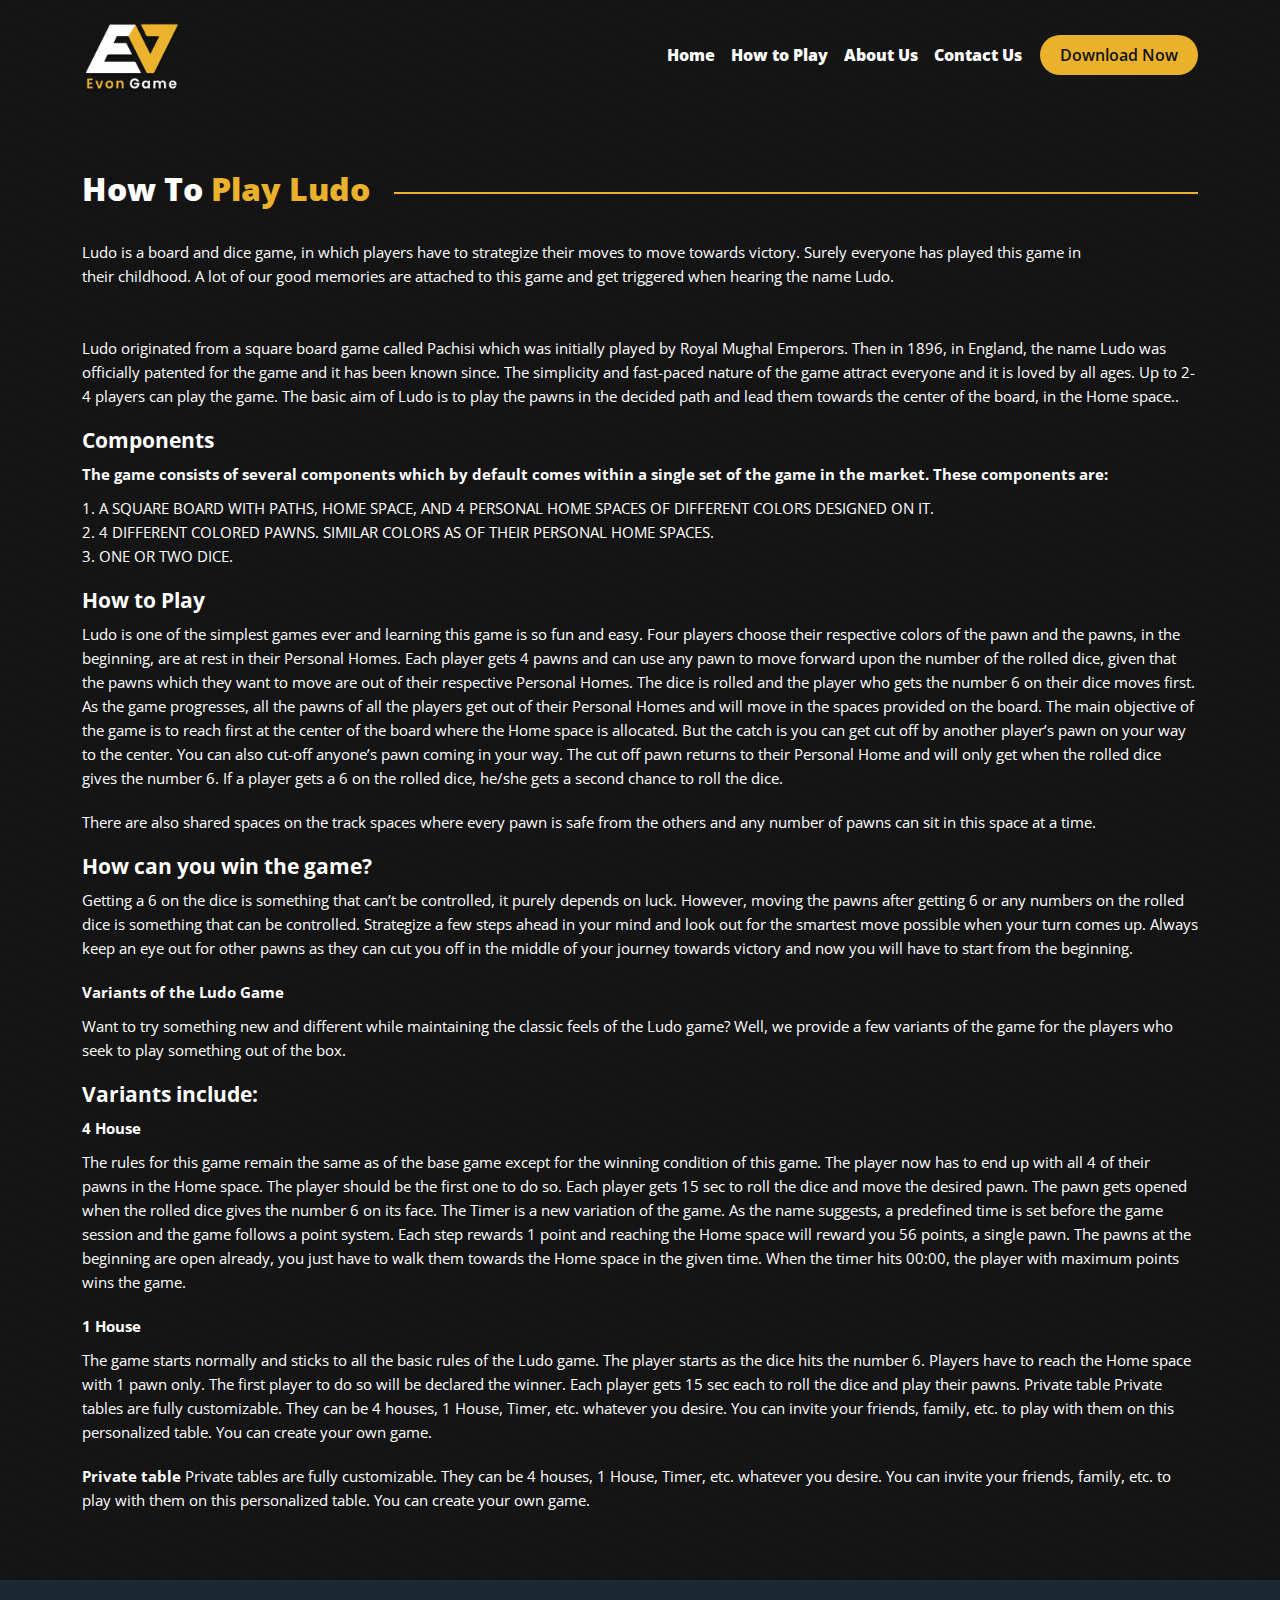
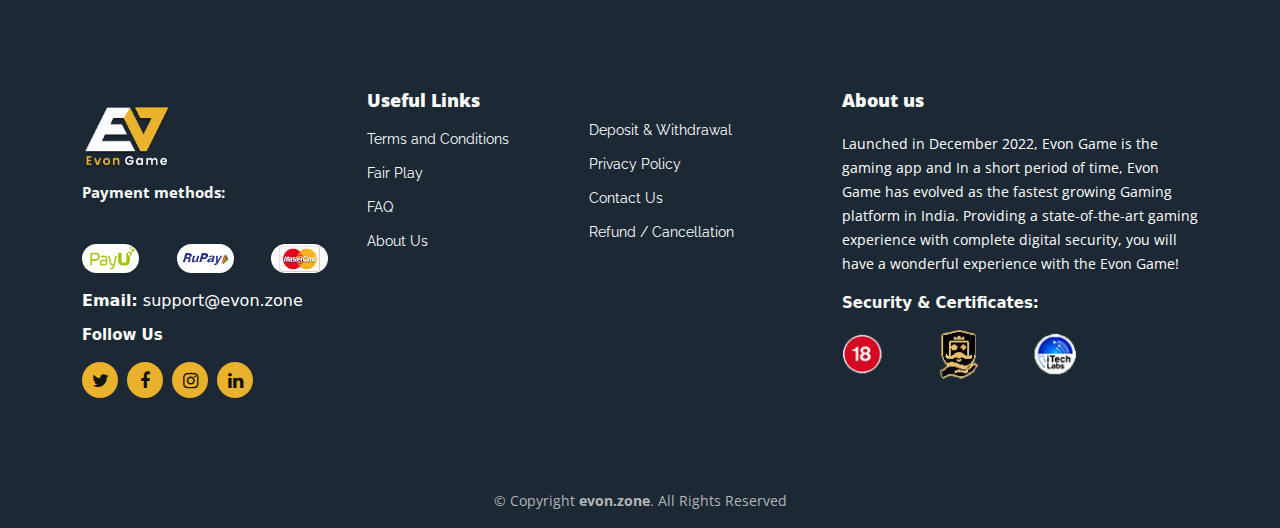
<file: ludo.html>
<!DOCTYPE html>
<html>
<head>
  <meta charset="utf-8">
  <meta name="viewport" content="width=device-width, initial-scale=1">
  <title>Evon Game</title>
<link rel="stylesheet" href="https://maxcdn.bootstrapcdn.com/font-awesome/4.5.0/css/font-awesome.min.css"> 
<link rel="stylesheet" href="assets/css/bootstrap.min.css">
<link rel="stylesheet" href="assets/css/style.css">
 <link href="https://fonts.googleapis.com/css2?family=Raleway:wght@200;300;400;500;600;700;800;900&display=swap" rel="stylesheet">
<link href="https://fonts.googleapis.com/css2?family=Open+Sans:wght@300;400;500;600;700;800&display=swap" rel="stylesheet">  


<script src="assets/js/bootstrap.min.js"></script>
<script src="assets/js/jquery.min.js"></script>
<style>
  p {
    margin-bottom: 20px;
  }
</style>
</head>
<body class="page">
  
<!-- Header -->
<header id="main-header">
  <nav class="navbar navbar-expand-lg fixed-top navbar-main">
  <div class="container">
    <a class="navbar-brand logo" href="index.html">
      <img src="assets/img/logo.png" alt="Evon Game" />
    </a>
    <button class="navbar-toggler navbar-toggler-mobile" type="button" data-bs-toggle="collapse" data-bs-target="#navbarSupportedContent" aria-controls="navbarSupportedContent" aria-expanded="false" aria-label="Toggle navigation">
      <span class=""></span>
      <span class=""></span>
      <span class="mb-0"></span>
    </button>
    <div class="collapse navbar-collapse justify-content-end" id="navbarSupportedContent">
      <ul class="navbar-nav m-0">
        <li class="nav-item">
          <a class="nav-link active" aria-current="page" href="index.html">Home</a>
        </li>
        <li class="nav-item">
          <a class="nav-link" href="how-to-play.html">How to Play</a>
        </li>
        <li class="nav-item">
          <a class="nav-link" href="about-us.html">About Us</a>
        </li>
        <li class="nav-item">
          <a class="nav-link" href="contact-us.html">Contact Us</a>
        </li>
        <li class="nav-item">
          <a class="nav-link download-now-btn" href="#">Download Now</a>
        </li>
      </ul>
    </div>
  </div>
</nav>
</header>
<!-- Header End! -->


<div class="container-fluid">
  <div class="container">
<div class="row block-margin align-items-center">
        <div class="col-md-auto">
             <h2 class="block-title">How To <span class="colored">Play Ludo</span></h2>
        </div>
        <div class="col">
             <hr class="">
        </div>
    </div>
    <div class="row mb-5">
      <div class="col-md-11">
        <p class="m-0">Ludo is a board and dice game, in which players have to strategize their moves to move towards victory. Surely everyone has played this game in their childhood. A lot of our good memories are attached to this game and get triggered when hearing the name Ludo. </p>
      </div>
    </div>
    <div class="row mb-5">
      <div class="col-md-12">
        <p>Ludo originated from a square board game called Pachisi which was initially played by Royal Mughal Emperors. Then in 1896, in England, the name Ludo was officially patented for the game and it has been known since. The simplicity and fast-paced nature of the game attract everyone and it is loved by all ages. Up to 2-4 players can play the game. The basic aim of Ludo is to play the pawns in the decided path and lead them towards the center of the board, in the Home space.. </p>
        <div class="sub_head">Components</div>
        <div class="sub_head" style="font-size: 15px;">The game consists of several components which by default comes within a single set of the game in the market. These components are:</div>
        <p class="m-0">1. A SQUARE BOARD WITH PATHS, HOME SPACE, AND 4 PERSONAL HOME SPACES OF DIFFERENT COLORS DESIGNED ON IT.</p>
        <p class="m-0">2. 4 DIFFERENT COLORED PAWNS. SIMILAR COLORS AS OF THEIR PERSONAL HOME SPACES.</p>
        <p>3. ONE OR TWO DICE.</p>
        <div class="sub_head">How to Play</div>
        <p>Ludo is one of the simplest games ever and learning this game is so fun and easy. Four players choose their respective colors of the pawn and the pawns, in the beginning, are at rest in their Personal Homes. Each player gets 4 pawns and can use any pawn to move forward upon the number of the rolled dice, given that the pawns which they want to move are out of their respective Personal Homes. The dice is rolled and the player who gets the number 6 on their dice moves first. As the game progresses, all the pawns of all the players get out of their Personal Homes and will move in the spaces provided on the board. The main objective of the game is to reach first at the center of the board where the Home space is allocated. But the catch is you can get cut off by another player’s pawn on your way to the center. You can also cut-off anyone’s pawn coming in your way. The cut off pawn returns to their Personal Home and will only get when the rolled dice gives the number 6. If a player gets a 6 on the rolled dice, he/she gets a second chance to roll the dice.</p>
        <p>There are also shared spaces on the track spaces where every pawn is safe from the others and any number of pawns can sit in this space at a time. </p>
        <div class="sub_head">How can you win the game?</div>
        <p>Getting a 6 on the dice is something that can’t be controlled, it purely depends on luck. However, moving the pawns after getting 6 or any numbers on the rolled dice is something that can be controlled. Strategize a few steps ahead in your mind and look out for the smartest move possible when your turn comes up. Always keep an eye out for other pawns as they can cut you off in the middle of your journey towards victory and now you will have to start from the beginning. </p>
        <div class="sub_head" style="font-size: 15px;">Variants of the Ludo Game</div>
        <p>Want to try something new and different while maintaining the classic feels of the Ludo game? Well, we provide a few variants of the game for the players who seek to play something out of the box. </p>
        <div class="sub_head">Variants include:</div>
        <div class="sub_head" style="font-size: 15px;">4 House</div>
        <p>The rules for this game remain the same as of the base game except for the winning condition of this game. The player now has to end up with all 4 of their pawns in the Home space. The player should be the first one to do so. Each player gets 15 sec to roll the dice and move the desired pawn. The pawn gets opened when the rolled dice gives the number 6 on its face. The Timer is a new variation of the game. As the name suggests, a predefined time is set before the game session and the game follows a point system. Each step rewards 1 point and reaching the Home space will reward you 56 points, a single pawn. The pawns at the beginning are open already, you just have to walk them towards the Home space in the given time. When the timer hits 00:00, the player with maximum points wins the game. </p>
        <div class="sub_head" style="font-size: 15px;">1 House</div>
        <p>The game starts normally and sticks to all the basic rules of the Ludo game. The player starts as the dice hits the number 6. Players have to reach the Home space with 1 pawn only. The first player to do so will be declared the winner. Each player gets 15 sec each to roll the dice and play their pawns. Private table Private tables are fully customizable. They can be 4 houses, 1 House, Timer, etc. whatever you desire. You can invite your friends, family, etc. to play with them on this personalized table. You can create your own game. </p>
        <p><strong>Private table</strong> Private tables are fully customizable. They can be 4 houses, 1 House, Timer, etc. whatever you desire. You can invite your friends, family, etc. to play with them on this personalized table. You can create your own game.</p>
      </div>
    </div>
  </div>
</div>



<footer>
    <div class="footer-top container-fluid">
      <div class="container">
        <div class="row">

          <div class="col-lg-3 col-md-6 footer-contact">
           <img src="assets/img/logo.png" class="foot-logo" width="90">
            <p>
             
              <strong style="">Payment methods:</strong> 
        
        </p>
        <ul class="foot-img p-0">
        <li><img src="assets/img/1.jpg" class="uds"></li>
          <li><img src="assets/img/2.jpg" class="uds"></li>
          <li><img src="assets/img/3.jpg" class="uds"></li>
        </ul>
    <strong class="text-white">Email:</strong> <span class="text-white">support@evon.zone</span><br>
            <strong class="text-white" style="font-size: 15px;margin-top: 10px;margin-bottom: 15px;display: block;">Follow Us</strong>
            <div class="social-links text-left text-md-right pt-3 pt-md-0">
        <a href="#" class="twitter"><i class="fa fa-twitter"></i></a>
        <a href="#" class="facebook"><i class="fa fa-facebook"></i></a>
        <a href="#" class="instagram"><i class="fa fa-instagram"></i></a>
       
        <a href="#" class="linkedin"><i class="fa fa-linkedin"></i></a>
      </div>
          </div>

          <div class="col-lg-2 col-md-6 footer-links">
            <h4 class="useful">Useful Links</h4>
            <ul class="p-0">
              <li><i class="bx bx-chevron-right"></i> <a href="terms-condition.html">Terms and Conditions</a></li>
              <li><a href="fair-play.html">Fair Play</a></li>
              <li><a href="faq.html">FAQ</a></li>
              <li><a href="about-us.html">About Us</a></li>
        
            </ul>
          </div>

          <div class="col-lg-3 col-md-6  footer-links" style="margin-top:33px;">
           
            <ul class="sec-foot">
              
              <li><i class="bx bx-chevron-right"></i> <a href="depositandwithdraw.html">Deposit &amp; Withdrawal</a></li>
              <li><i class="bx bx-chevron-right"></i> <a href="privacy-policy.html">Privacy Policy</a></li>
        <li><i class="bx bx-chevron-right"></i> <a href="contact-us.html">Contact Us</a></li>
        <li><a href="refund-policy.html">Refund / Cancellation</a></li>
            </ul>
          </div>

          <div class="col-lg-4 col-md-6 footer-newsletter">
            <h4>About us</h4>
            <p class="text-white">Launched in December  2022, Evon Game is the gaming app and In a short period of time, Evon Game has evolved as the fastest growing Gaming platform in India. Providing a state-of-the-art gaming experience with complete digital security, you will have a wonderful experience with the Evon Game!</p>
         <strong class="text-white" style="font-size: 15px;">Security &amp; Certificates:</strong> 
        
        <ul class="foot-img p-0" style="margin-top:15px;">
        <li><img src="assets/img/4.png" class="us"></li>
         
        </ul>
          </div>

        </div>
      </div>
    </div>
    <div class="container-fluid">
    <div class="container d-md-flex py-3 pb-0" style="justify-content: center;align-items: center;">

      <div class="mr-md-auto text-center text-md-left">
        <div class="copyright">
          © Copyright <strong><span>evon.zone</span></strong>. All Rights Reserved
        </div>
       
      </div>
      
    </div>
    </div>
  </footer>
<div class="w-100 mobile-view">
    
  <div class="w-auto">
    <a href="#"><button class="download-footer"><img class="android" src="assets/img/android-logo.png">Download Now</button></a>
  </div>
  </div>
  
<script>
  $(window).scroll( function() {
        var value = $(this).scrollTop();
        if ( value > $(window).height() * 1 )
            $(".navbar-main").addClass("scrolled");
        else
            $(".navbar-main").removeClass("scrolled");
    });

</script>
</body>
</html>
</file>
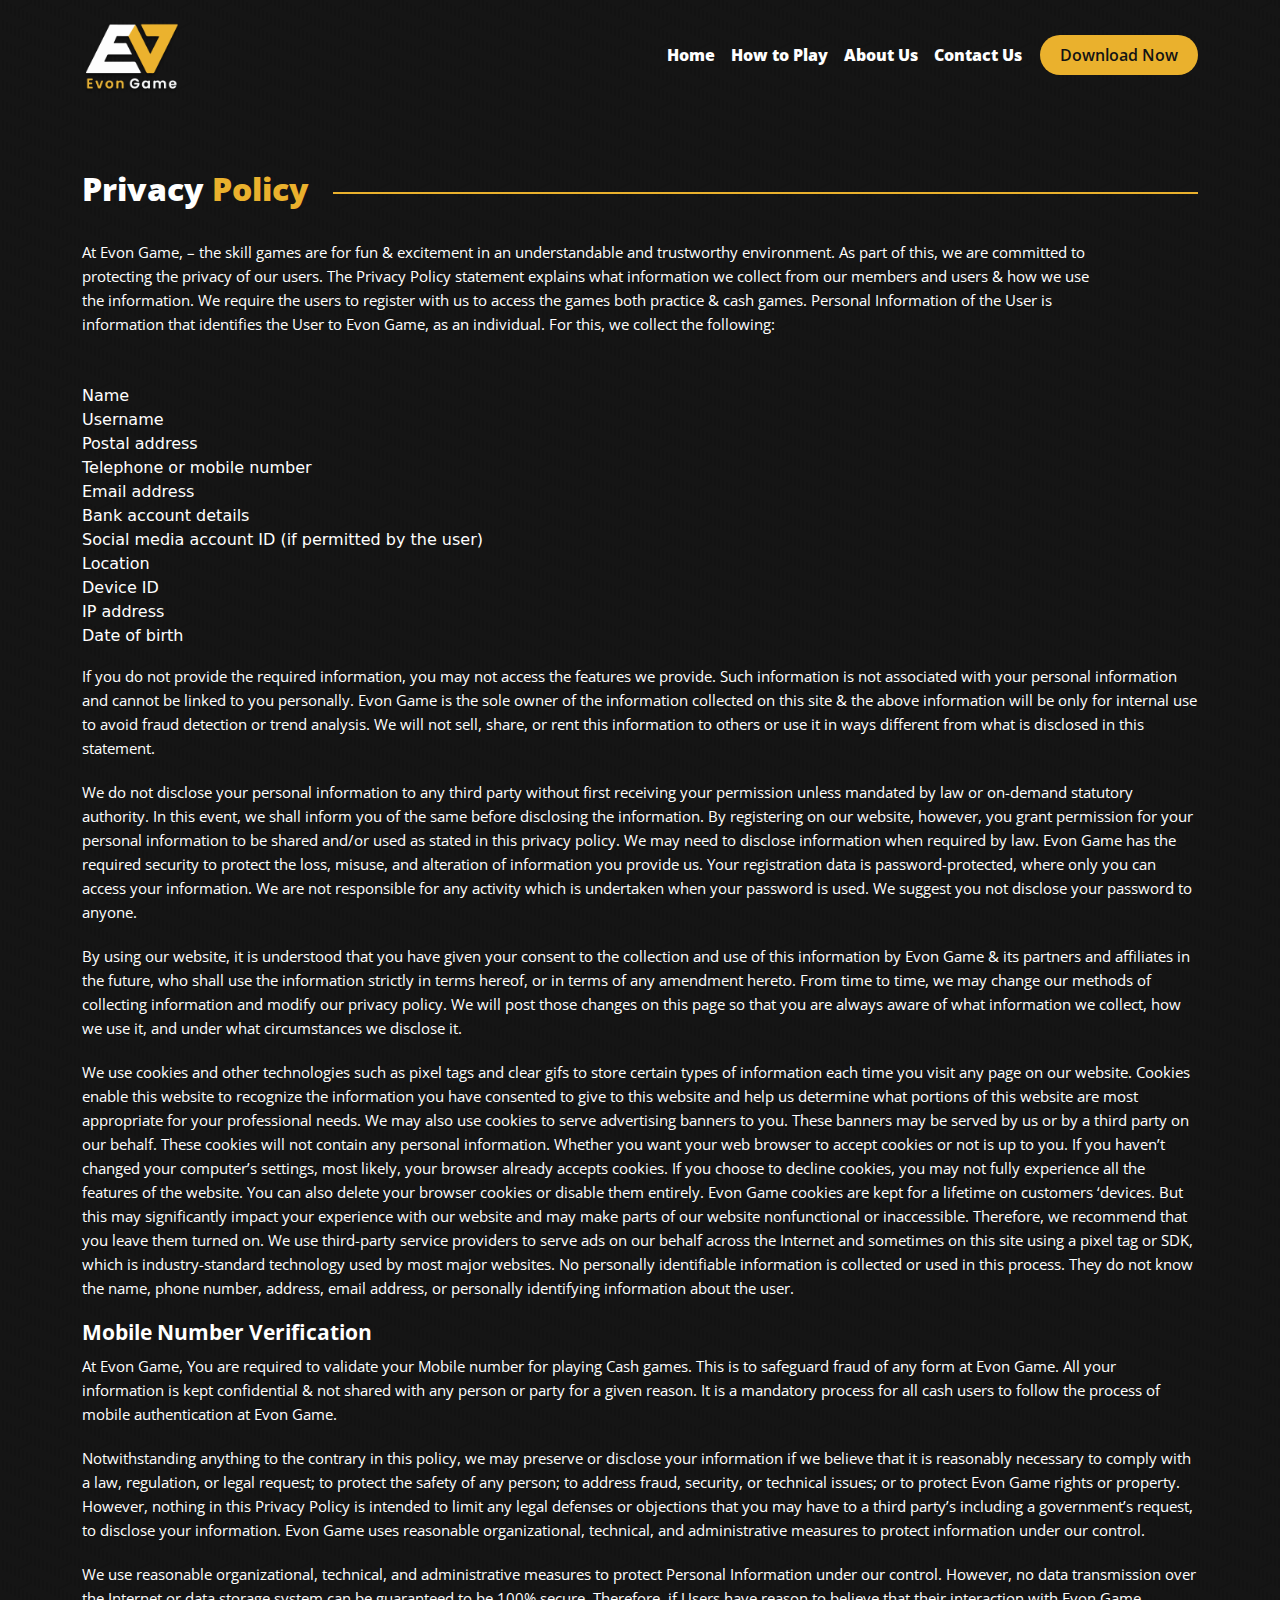
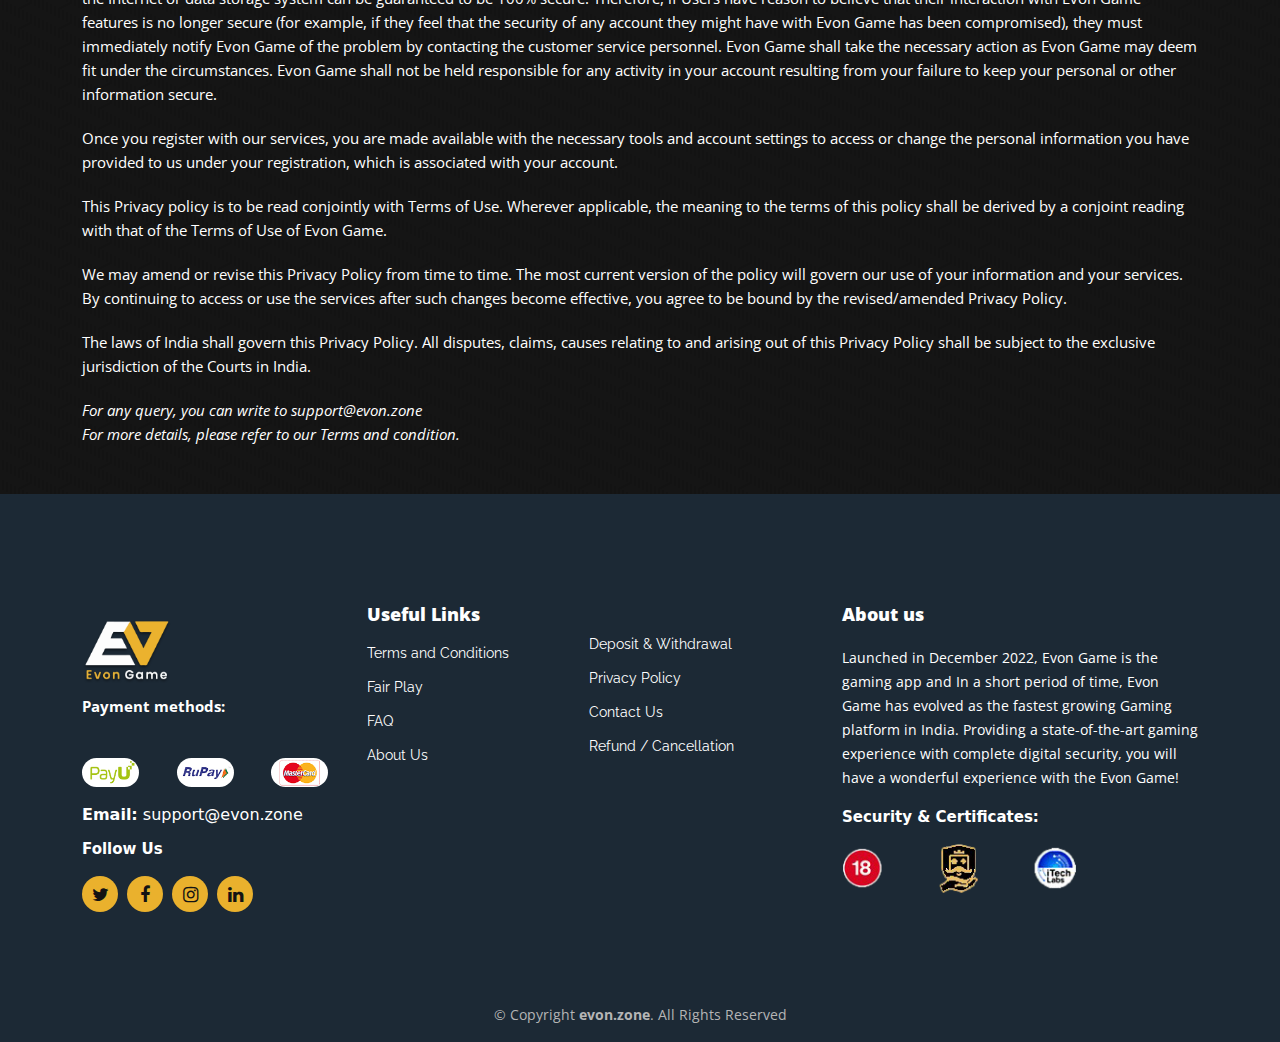
<file: privacy-policy.html>
<!DOCTYPE html>
<html>
<head>
  <meta charset="utf-8">
  <meta name="viewport" content="width=device-width, initial-scale=1">
  <title>Evon Game</title>
<link rel="stylesheet" href="https://maxcdn.bootstrapcdn.com/font-awesome/4.5.0/css/font-awesome.min.css"> 
<link rel="stylesheet" href="assets/css/bootstrap.min.css">
<link rel="stylesheet" href="assets/css/style.css">
 <link href="https://fonts.googleapis.com/css2?family=Raleway:wght@200;300;400;500;600;700;800;900&display=swap" rel="stylesheet">
<link href="https://fonts.googleapis.com/css2?family=Open+Sans:wght@300;400;500;600;700;800&display=swap" rel="stylesheet">  


<script src="assets/js/bootstrap.min.js"></script>
<script src="assets/js/jquery.min.js"></script>
<style>
  p {
    margin-bottom: 20px;
  }
</style>
</head>
<body class="page">
  
<!-- Header -->
<header id="main-header">
  <nav class="navbar navbar-expand-lg fixed-top navbar-main">
  <div class="container">
    <a class="navbar-brand logo" href="index.html">
      <img src="assets/img/logo.png" alt="Evon Game" />
    </a>
    <button class="navbar-toggler navbar-toggler-mobile" type="button" data-bs-toggle="collapse" data-bs-target="#navbarSupportedContent" aria-controls="navbarSupportedContent" aria-expanded="false" aria-label="Toggle navigation">
      <span class=""></span>
      <span class=""></span>
      <span class="mb-0"></span>
    </button>
    <div class="collapse navbar-collapse justify-content-end" id="navbarSupportedContent">
      <ul class="navbar-nav m-0">
        <li class="nav-item">
          <a class="nav-link active" aria-current="page" href="index.html">Home</a>
        </li>
        <li class="nav-item">
          <a class="nav-link" href="how-to-play.html">How to Play</a>
        </li>
        <li class="nav-item">
          <a class="nav-link" href="about-us.html">About Us</a>
        </li>
        <li class="nav-item">
          <a class="nav-link" href="contact-us.html">Contact Us</a>
        </li>
        <li class="nav-item">
          <a class="nav-link download-now-btn" href="#">Download Now</a>
        </li>
      </ul>
    </div>
  </div>
</nav>
</header>
<!-- Header End! -->

<div class="container-fluid">
  <div class="container">
<div class="row block-margin align-items-center">
        <div class="col-md-auto">
             <h2 class="block-title">Privacy <span class="colored">Policy</span></h2>
        </div>
        <div class="col">
             <hr class="">
        </div>
    </div>
    <div class="row mb-5">
      <div class="col-md-11">
        <p class="m-0">At Evon Game, – the skill games are for fun & excitement in an understandable and trustworthy environment. As part of this, we are committed to protecting the privacy of our users. The Privacy Policy statement explains what information we collect from our members and users & how we use the information. We require the users to register with us to access the games both practice & cash games. Personal Information of the User is information that identifies the User to Evon Game, as an individual. For this, we collect the following:</p>
      </div>
    </div>
    <div class="row mb-5">
      <div class="col-md-12">
        <ul class="p-0" style="list-style: none;">               
<li>Name  </li>              
<li>Username</li>
<li>Postal address</li>
<li>Telephone or mobile number</li>
<li>Email address</li>
<li>Bank account details</li>
<li>Social media account ID (if permitted by the user)</li>
<li>Location</li>
<li>Device ID</li>
<li>IP address</li>
<li>Date of birth</li>
</ul>
<p> If you do not provide the required information, you may not access the features we provide. Such information is not associated with your personal information and cannot be linked to you personally. Evon Game is the sole owner of the information collected on this site & the above information will be only for internal use to avoid fraud detection or trend analysis. We will not sell, share, or rent this information to others or use it in ways different from what is disclosed in this statement.</p>
<p>We do not disclose your personal information to any third party without first receiving your permission unless mandated by law or on-demand statutory authority. In this event, we shall inform you of the same before disclosing the information. By registering on our website, however, you grant permission for your personal information to be shared and/or used as stated in this privacy policy. We may need to disclose information when required by law. Evon Game has the required security to protect the loss, misuse, and alteration of information you provide us. Your registration data is password-protected, where only you can access your information. We are not responsible for any activity which is undertaken when your password is used. We suggest you not disclose your password to anyone.</p>
<p>By using our website, it is understood that you have given your consent to the collection and use of this information by Evon Game & its partners and affiliates in the future, who shall use the information strictly in terms hereof, or in terms of any amendment hereto. From time to time, we may change our methods of collecting information and modify our privacy policy. We will post those changes on this page so that you are always aware of what information we collect, how we use it, and under what circumstances we disclose it.</p>
<p>We use cookies and other technologies such as pixel tags and clear gifs to store certain types of information each time you visit any page on our website. Cookies enable this website to recognize the information you have consented to give to this website and help us determine what portions of this website are most appropriate for your professional needs. We may also use cookies to serve advertising banners to you. These banners may be served by us or by a third party on our behalf. These cookies will not contain any personal information. Whether you want your web browser to accept cookies or not is up to you. If you haven’t changed your computer’s settings, most likely, your browser already accepts cookies. If you choose to decline cookies, you may not fully experience all the features of the website. You can also delete your browser cookies or disable them entirely. Evon Game cookies are kept for a lifetime on customers ‘devices. But this may significantly impact your experience with our website and may make parts of our website nonfunctional or inaccessible. Therefore, we recommend that you leave them turned on. We use third-party service providers to serve ads on our behalf across the Internet and sometimes on this site using a pixel tag or SDK, which is industry-standard technology used by most major websites. No personally identifiable information is collected or used in this process. They do not know the name, phone number, address, email address, or personally identifying information about the user.</p>
<div class="sub_head"> Mobile Number Verification</div>
<p>At Evon Game, You are required to validate your Mobile number for playing Cash games. This is to safeguard fraud of any form at Evon Game. All your information is kept confidential & not shared with any person or party for a given reason. It is a mandatory process for all cash users to follow the process of mobile authentication at Evon Game.</p>
<p>Notwithstanding anything to the contrary in this policy, we may preserve or disclose your information if we believe that it is reasonably necessary to comply with a law, regulation, or legal request; to protect the safety of any person; to address fraud, security, or technical issues; or to protect Evon Game rights or property. However, nothing in this Privacy Policy is intended to limit any legal defenses or objections that you may have to a third party’s including a government’s request, to disclose your information. Evon Game uses reasonable organizational, technical, and administrative measures to protect information under our control.</p>
<p>We use reasonable organizational, technical, and administrative measures to protect Personal Information under our control. However, no data transmission over the Internet or data storage system can be guaranteed to be 100% secure. Therefore, if Users have reason to believe that their interaction with Evon Game features is no longer secure (for example, if they feel that the security of any account they might have with Evon Game has been compromised), they must immediately notify Evon Game of the problem by contacting the customer service personnel. Evon Game shall take the necessary action as Evon Game may deem fit under the circumstances. Evon Game shall not be held responsible for any activity in your account resulting from your failure to keep your personal or other information secure.</p>
<p>Once you register with our services, you are made available with the necessary tools and account settings to access or change the personal information you have provided to us under your registration, which is associated with your account.</p>
<p>This Privacy policy is to be read conjointly with Terms of Use. Wherever applicable, the meaning to the terms of this policy shall be derived by a conjoint reading with that of the Terms of Use of Evon Game.</p>
<p>We may amend or revise this Privacy Policy from time to time. The most current version of the policy will govern our use of your information and your services. By continuing to access or use the services after such changes become effective, you agree to be bound by the revised/amended Privacy Policy.</p>
<p>The laws of India shall govern this Privacy Policy. All disputes, claims, causes relating to and arising out of this Privacy Policy shall be subject to the exclusive jurisdiction of the Courts in India.</p>
<p class="m-0" style="font-style: italic;">For any query, you can write to support@evon.zone</p>
<p class="m-0" style="font-style: italic;">For more details, please refer to our Terms and condition. </p>
      </div>
    </div>
  </div>
</div>


<footer>
    <div class="footer-top container-fluid">
      <div class="container">
        <div class="row">

          <div class="col-lg-3 col-md-6 footer-contact">
           <img src="assets/img/logo.png" class="foot-logo" width="90">
            <p>
             
              <strong style="">Payment methods:</strong> 
        
        </p>
        <ul class="foot-img p-0">
        <li><img src="assets/img/1.jpg" class="uds"></li>
          <li><img src="assets/img/2.jpg" class="uds"></li>
          <li><img src="assets/img/3.jpg" class="uds"></li>
        </ul>
    <strong class="text-white">Email:</strong> <span class="text-white">support@evon.zone</span><br>
            <strong class="text-white" style="font-size: 15px;margin-top: 10px;margin-bottom: 15px;display: block;">Follow Us</strong>
            <div class="social-links text-left text-md-right pt-3 pt-md-0">
        <a href="#" class="twitter"><i class="fa fa-twitter"></i></a>
        <a href="#" class="facebook"><i class="fa fa-facebook"></i></a>
        <a href="#" class="instagram"><i class="fa fa-instagram"></i></a>
       
        <a href="#" class="linkedin"><i class="fa fa-linkedin"></i></a>
      </div>
          </div>

          <div class="col-lg-2 col-md-6 footer-links">
            <h4 class="useful">Useful Links</h4>
            <ul class="p-0">
              <li><i class="bx bx-chevron-right"></i> <a href="terms-condition.html">Terms and Conditions</a></li>
              <li><a href="fair-play.html">Fair Play</a></li>
              <li><a href="faq.html">FAQ</a></li>
              <li><a href="about-us.html">About Us</a></li>
        
            </ul>
          </div>

          <div class="col-lg-3 col-md-6  footer-links" style="margin-top:33px;">
           
            <ul class="sec-foot">
              
              <li><i class="bx bx-chevron-right"></i> <a href="depositandwithdraw.html">Deposit &amp; Withdrawal</a></li>
              <li><i class="bx bx-chevron-right"></i> <a href="privacy-policy.html">Privacy Policy</a></li>
        <li><i class="bx bx-chevron-right"></i> <a href="contact-us.html">Contact Us</a></li>
        <li><a href="refund-policy.html">Refund / Cancellation</a></li>
            </ul>
          </div>

          <div class="col-lg-4 col-md-6 footer-newsletter">
            <h4>About us</h4>
            <p class="text-white">Launched in December  2022, Evon Game is the gaming app and In a short period of time, Evon Game has evolved as the fastest growing Gaming platform in India. Providing a state-of-the-art gaming experience with complete digital security, you will have a wonderful experience with the Evon Game!</p>
         <strong class="text-white" style="font-size: 15px;">Security &amp; Certificates:</strong> 
        
        <ul class="foot-img p-0" style="margin-top:15px;">
        <li><img src="assets/img/4.png" class="us"></li>
         
        </ul>
          </div>

        </div>
      </div>
    </div>
    <div class="container-fluid">
    <div class="container d-md-flex py-3 pb-0" style="justify-content: center;align-items: center;">

      <div class="mr-md-auto text-center text-md-left">
        <div class="copyright">
          © Copyright <strong><span>evon.zone</span></strong>. All Rights Reserved
        </div>
       
      </div>
      
    </div>
    </div>
  </footer>

  <div class="w-100 mobile-view">
    
  <div class="w-auto">
    <a href="#"><button class="download-footer"><img class="android" src="assets/img/android-logo.png">Download Now</button></a>
  </div>
  </div>

<script>
  $(window).scroll( function() {
        var value = $(this).scrollTop();
        if ( value > $(window).height() * 1 )
            $(".navbar-main").addClass("scrolled");
        else
            $(".navbar-main").removeClass("scrolled");
    });

</script>
</body>
</html>
</file>
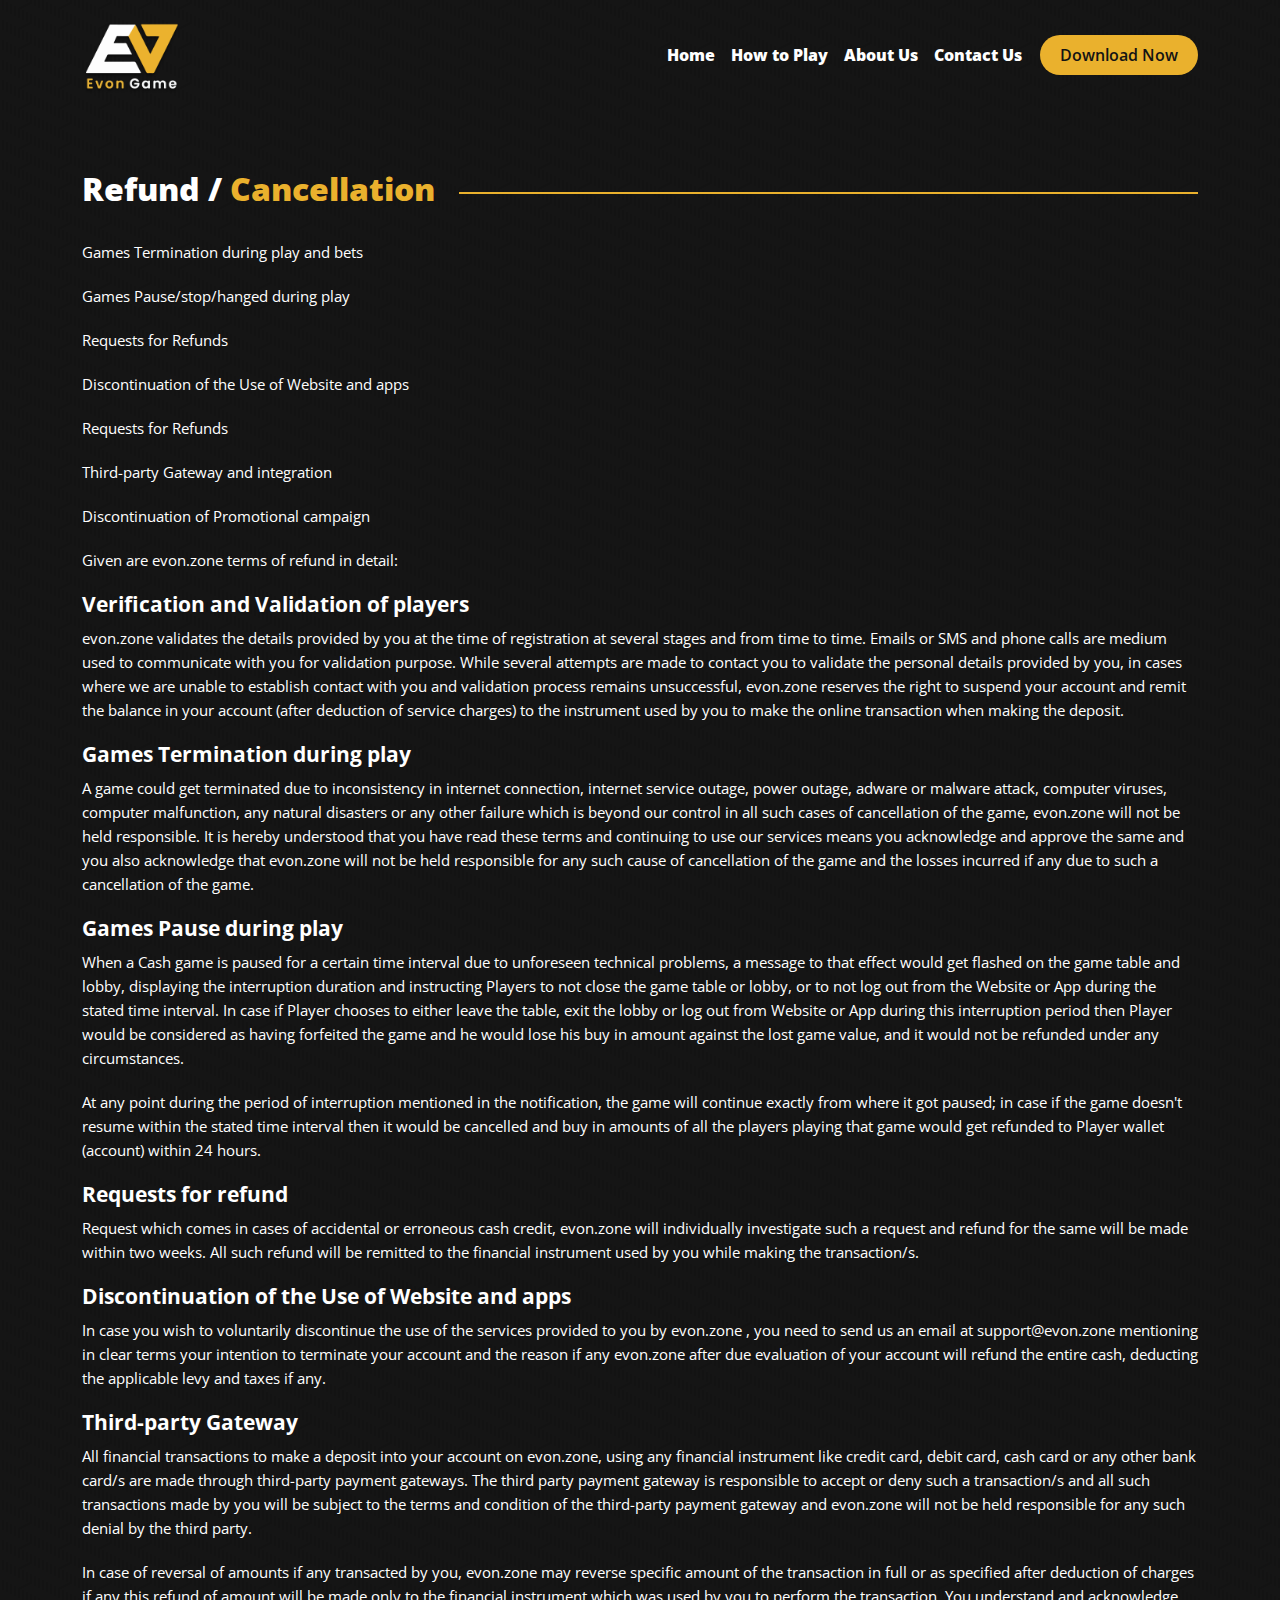
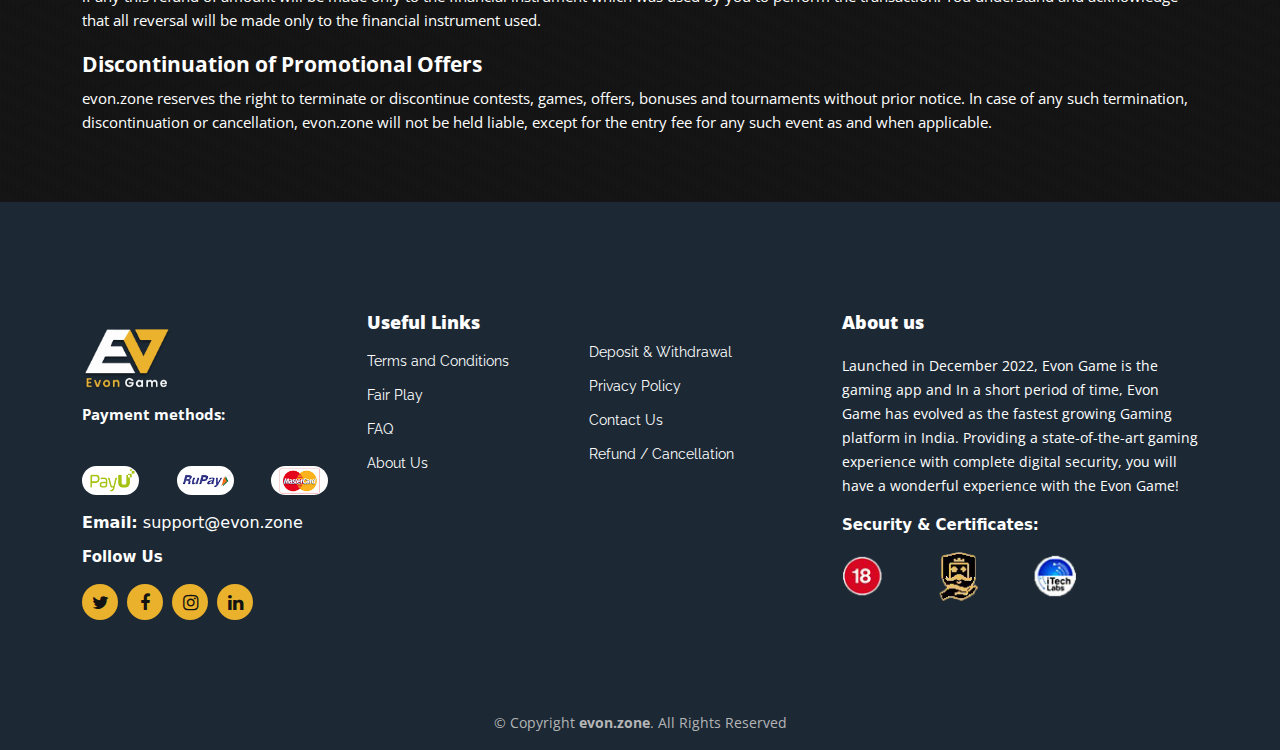
<file: refund-policy.html>
<!DOCTYPE html>
<html>
<head>
  <meta charset="utf-8">
  <meta name="viewport" content="width=device-width, initial-scale=1">
  <title>Evon Game</title>
<link rel="stylesheet" href="https://maxcdn.bootstrapcdn.com/font-awesome/4.5.0/css/font-awesome.min.css"> 
<link rel="stylesheet" href="assets/css/bootstrap.min.css">
<link rel="stylesheet" href="assets/css/style.css">
 <link href="https://fonts.googleapis.com/css2?family=Raleway:wght@200;300;400;500;600;700;800;900&display=swap" rel="stylesheet">
<link href="https://fonts.googleapis.com/css2?family=Open+Sans:wght@300;400;500;600;700;800&display=swap" rel="stylesheet">  


<script src="assets/js/bootstrap.min.js"></script>
<script src="assets/js/jquery.min.js"></script>
<style>
  p {
    margin-bottom: 20px;
  }
</style>
</head>
<body class="page">
  
<!-- Header -->
<header id="main-header">
  <nav class="navbar navbar-expand-lg fixed-top navbar-main">
  <div class="container">
    <a class="navbar-brand logo" href="index.html">
      <img src="assets/img/logo.png" alt="Evon Game" />
    </a>
    <button class="navbar-toggler navbar-toggler-mobile" type="button" data-bs-toggle="collapse" data-bs-target="#navbarSupportedContent" aria-controls="navbarSupportedContent" aria-expanded="false" aria-label="Toggle navigation">
      <span class=""></span>
      <span class=""></span>
      <span class="mb-0"></span>
    </button>
    <div class="collapse navbar-collapse justify-content-end" id="navbarSupportedContent">
      <ul class="navbar-nav m-0">
        <li class="nav-item">
          <a class="nav-link active" aria-current="page" href="index.html">Home</a>
        </li>
        <li class="nav-item">
          <a class="nav-link" href="how-to-play.html">How to Play</a>
        </li>
        <li class="nav-item">
          <a class="nav-link" href="about-us.html">About Us</a>
        </li>
        <li class="nav-item">
          <a class="nav-link" href="contact-us.html">Contact Us</a>
        </li>
        <li class="nav-item">
          <a class="nav-link download-now-btn" href="#">Download Now</a>
        </li>
        
      </ul>
    </div>
  </div>
</nav>
</header>
<!-- Header End! -->


<div class="container-fluid">
  <div class="container">
<div class="row block-margin align-items-center">
        <div class="col-md-auto">
             <h2 class="block-title">Refund / <span class="colored">Cancellation</span></h2>
        </div>
        <div class="col">
             <hr class="">
        </div>
    </div>
    <div class="row mb-5">
      <div class="col-md-12">

        <p>Games Termination during play and bets</p>
        <p>Games Pause/stop/hanged during play</p>
        <p>Requests for Refunds</p>
        <p>Discontinuation of the Use of Website and apps</p>
        <p>Requests for Refunds</p>
        <p>Third-party Gateway and integration</p>
        <p>Discontinuation of Promotional campaign </p>
        <p>Given are evon.zone terms of refund in detail:</p>
        <div class="sub_head"> Verification and Validation of players</div>
        <p> evon.zone validates the details provided by you at the time of registration at several stages and from time to time. Emails or SMS and phone calls are medium used to communicate with you for validation purpose. While several attempts are made to contact you to validate the personal details provided by you, in cases where we are unable to establish contact with you and validation process remains unsuccessful, evon.zone reserves the right to suspend your account and remit the balance in your account (after deduction of service charges) to the instrument used by you to make the online transaction when making the deposit. </p>
        <div class="sub_head">Games Termination during play</div>
        <p> A game could get terminated due to inconsistency in internet connection, internet service outage, power outage, adware or malware attack, computer viruses, computer malfunction, any natural disasters or any other failure which is beyond our control in all such cases of cancellation of the game, evon.zone will not be held responsible. It is hereby understood that you have read these terms and continuing to use our services means you acknowledge and approve the same and you also acknowledge that evon.zone will not be held responsible for any such cause of cancellation of the game and the losses incurred if any due to such a cancellation of the game. </p>
        <div class="sub_head">Games Pause during play</div>
        <p> When a Cash game is paused for a certain time interval due to unforeseen technical problems, a message to that effect would get flashed on the game table and lobby, displaying the interruption duration and instructing Players to not close the game table or lobby, or to not log out from the Website or App during the stated time interval. In case if Player chooses to either leave the table, exit the lobby or log out from Website or App during this interruption period then Player would be considered as having forfeited the game and he would lose his buy in amount against the lost game value, and it would not be refunded under any circumstances. </p>
        <p> At any point during the period of interruption mentioned in the notification, the game will continue exactly from where it got paused; in case if the game doesn't resume within the stated time interval then it would be cancelled and buy in amounts of all the players playing that game would get refunded to Player wallet (account) within 24 hours. </p>
        <div class="sub_head">Requests for refund</div>
        <p> Request which comes in cases of accidental or erroneous cash credit, evon.zone will individually investigate such a request and refund for the same will be made within two weeks. All such refund will be remitted to the financial instrument used by you while making the transaction/s. </p>
        <div class="sub_head">Discontinuation of the Use of Website and apps</div>
        <p> In case you wish to voluntarily discontinue the use of the services provided to you by evon.zone , you need to send us an email at support@evon.zone mentioning in clear terms your intention to terminate your account and the reason if any evon.zone after due evaluation of your account will refund the entire cash, deducting the applicable levy and taxes if any. </p>
        <div class="sub_head"> Third-party Gateway</div>
        <p>All financial transactions to make a deposit into your account on evon.zone, using any financial instrument like credit card, debit card, cash card or any other bank card/s are made through third-party payment gateways. The third party payment gateway is responsible to accept or deny such a transaction/s and all such transactions made by you will be subject to the terms and condition of the third-party payment gateway and evon.zone will not be held responsible for any such denial by the third party. </p>
        <p> In case of reversal of amounts if any transacted by you, evon.zone may reverse specific amount of the transaction in full or as specified after deduction of charges if any this refund of amount will be made only to the financial instrument which was used by you to perform the transaction. You understand and acknowledge that all reversal will be made only to the financial instrument used. </p>
        <div class="sub_head">Discontinuation of Promotional Offers</div>
        <p> evon.zone reserves the right to terminate or discontinue contests, games, offers, bonuses and tournaments without prior notice. In case of any such termination, discontinuation or cancellation, evon.zone will not be held liable, except for the entry fee for any such event as and when applicable. </p>




</div>
    </div>
  </div>
</div>



<footer>
    <div class="footer-top container-fluid">
      <div class="container">
        <div class="row">

          <div class="col-lg-3 col-md-6 footer-contact">
           <img src="assets/img/logo.png" class="foot-logo" width="90">
            <p>
             
              <strong style="">Payment methods:</strong> 
        
        </p>
        <ul class="foot-img p-0">
        <li><img src="assets/img/1.jpg" class="uds"></li>
          <li><img src="assets/img/2.jpg" class="uds"></li>
          <li><img src="assets/img/3.jpg" class="uds"></li>
        </ul>
    <strong class="text-white">Email:</strong> <span class="text-white">support@evon.zone</span><br>
            <strong class="text-white" style="font-size: 15px;margin-top: 10px;margin-bottom: 15px;display: block;">Follow Us</strong>
            <div class="social-links text-left text-md-right pt-3 pt-md-0">
        <a href="#" class="twitter"><i class="fa fa-twitter"></i></a>
        <a href="#" class="facebook"><i class="fa fa-facebook"></i></a>
        <a href="#" class="instagram"><i class="fa fa-instagram"></i></a>
       
        <a href="#" class="linkedin"><i class="fa fa-linkedin"></i></a>
      </div>
          </div>

          <div class="col-lg-2 col-md-6 footer-links">
            <h4 class="useful">Useful Links</h4>
            <ul class="p-0">
              <li><i class="bx bx-chevron-right"></i> <a href="terms-condition.html">Terms and Conditions</a></li>
              <li><a href="fair-play.html">Fair Play</a></li>
              <li><a href="faq.html">FAQ</a></li>
              <li><a href="about-us.html">About Us</a></li>
        
            </ul>
          </div>

          <div class="col-lg-3 col-md-6  footer-links" style="margin-top:33px;">
           
            <ul class="sec-foot">
              
              <li><i class="bx bx-chevron-right"></i> <a href="depositandwithdraw.html">Deposit &amp; Withdrawal</a></li>
              <li><i class="bx bx-chevron-right"></i> <a href="privacy-policy.html">Privacy Policy</a></li>
        <li><i class="bx bx-chevron-right"></i> <a href="contact-us.html">Contact Us</a></li>
        <li><a href="refund-policy.html">Refund / Cancellation</a></li>
            </ul>
          </div>

          <div class="col-lg-4 col-md-6 footer-newsletter">
            <h4>About us</h4>
            <p class="text-white">Launched in December  2022, Evon Game is the gaming app and In a short period of time, Evon Game has evolved as the fastest growing Gaming platform in India. Providing a state-of-the-art gaming experience with complete digital security, you will have a wonderful experience with the Evon Game!</p>
         <strong class="text-white" style="font-size: 15px;">Security &amp; Certificates:</strong> 
        
        <ul class="foot-img p-0" style="margin-top:15px;">
        <li><img src="assets/img/4.png" class="us"></li>
         
        </ul>
          </div>

        </div>
      </div>
    </div>
    <div class="container-fluid">
    <div class="container d-md-flex py-3 pb-0" style="justify-content: center;align-items: center;">

      <div class="mr-md-auto text-center text-md-left">
        <div class="copyright">
          © Copyright <strong><span>evon.zone</span></strong>. All Rights Reserved
        </div>
       
      </div>
      
    </div>
    </div>
  </footer>

  <div class="w-100 mobile-view">
    
  <div class="w-auto">
    <a href="#"><button class="download-footer"><img class="android" src="assets/img/android-logo.png">Download Now</button></a>
  </div>
  </div>

<script>
  $(window).scroll( function() {
        var value = $(this).scrollTop();
        if ( value > $(window).height() * 1 )
            $(".navbar-main").addClass("scrolled");
        else
            $(".navbar-main").removeClass("scrolled");
    });

</script>
</body>
</html>
</file>
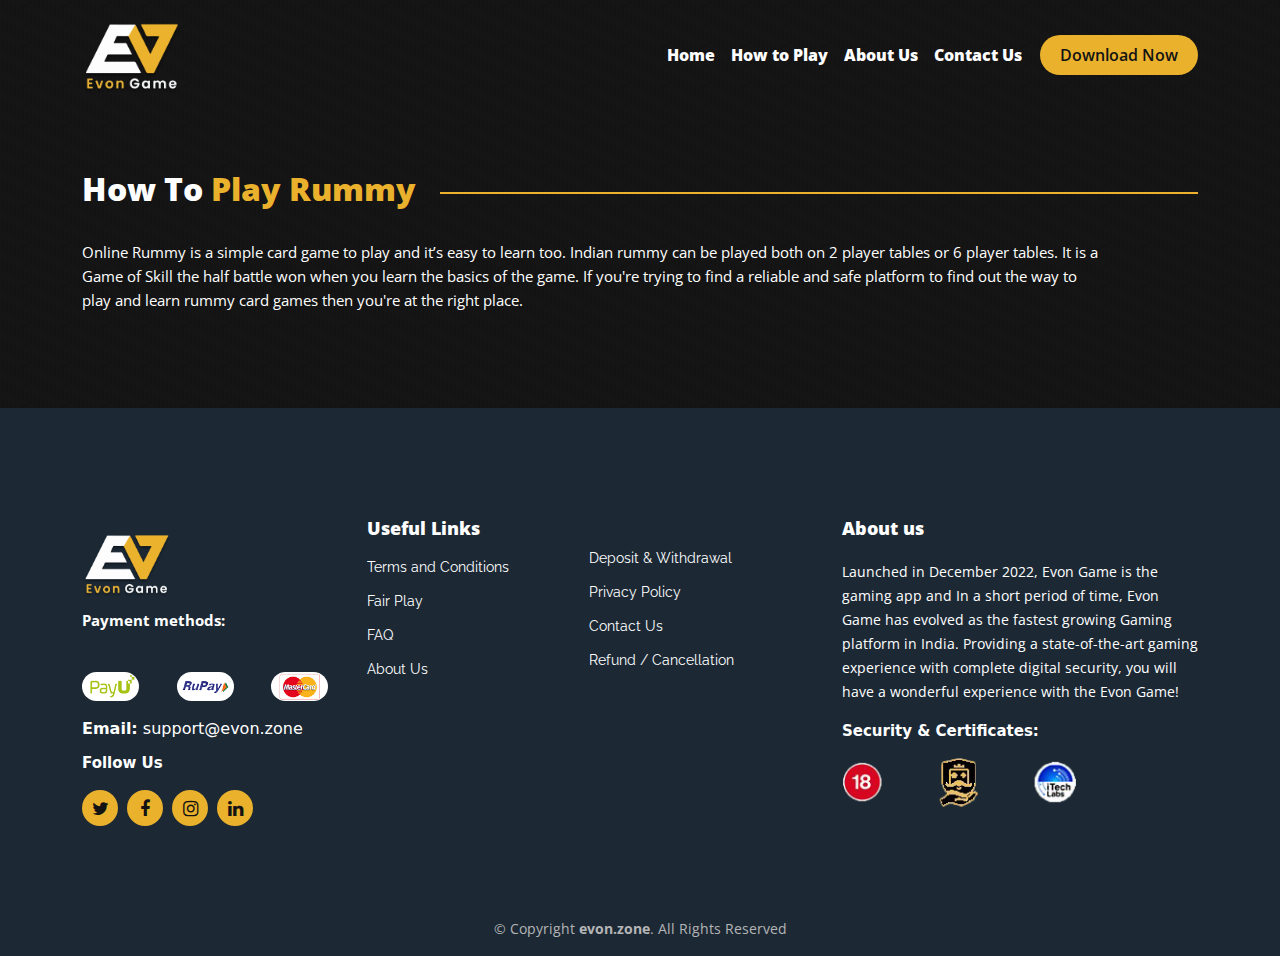
<file: rummy.html>
<!DOCTYPE html>
<html>
<head>
  <meta charset="utf-8">
  <meta name="viewport" content="width=device-width, initial-scale=1">
  <title>Evon Game</title>
<link rel="stylesheet" href="https://maxcdn.bootstrapcdn.com/font-awesome/4.5.0/css/font-awesome.min.css"> 
<link rel="stylesheet" href="assets/css/bootstrap.min.css">
<link rel="stylesheet" href="assets/css/style.css">
 <link href="https://fonts.googleapis.com/css2?family=Raleway:wght@200;300;400;500;600;700;800;900&display=swap" rel="stylesheet">
<link href="https://fonts.googleapis.com/css2?family=Open+Sans:wght@300;400;500;600;700;800&display=swap" rel="stylesheet">  


<script src="assets/js/bootstrap.min.js"></script>
<script src="assets/js/jquery.min.js"></script>
<style>
  p {
    margin-bottom: 20px;
  }
</style>
</head>
<body class="page">
  
<!-- Header -->
<header id="main-header">
  <nav class="navbar navbar-expand-lg fixed-top navbar-main">
  <div class="container">
    <a class="navbar-brand logo" href="index.html">
      <img src="assets/img/logo.png" alt="Evon Game" />
    </a>
    <button class="navbar-toggler navbar-toggler-mobile" type="button" data-bs-toggle="collapse" data-bs-target="#navbarSupportedContent" aria-controls="navbarSupportedContent" aria-expanded="false" aria-label="Toggle navigation">
      <span class=""></span>
      <span class=""></span>
      <span class="mb-0"></span>
    </button>
    <div class="collapse navbar-collapse justify-content-end" id="navbarSupportedContent">
      <ul class="navbar-nav m-0">
        <li class="nav-item">
          <a class="nav-link active" aria-current="page" href="index.html">Home</a>
        </li>
        <li class="nav-item">
          <a class="nav-link" href="how-to-play.html">How to Play</a>
        </li>
        <li class="nav-item">
          <a class="nav-link" href="about-us.html">About Us</a>
        </li>
        <li class="nav-item">
          <a class="nav-link" href="contact-us.html">Contact Us</a>
        </li>
        <li class="nav-item">
          <a class="nav-link download-now-btn" href="#">Download Now</a>
        </li>
        
      </ul>
    </div>
  </div>
</nav>
</header>
<!-- Header End! -->


<div class="container-fluid">
  <div class="container">
<div class="row block-margin align-items-center">
        <div class="col-md-auto">
             <h2 class="block-title">How To <span class="colored">Play Rummy</span></h2>
        </div>
        <div class="col">
             <hr class="">
        </div>
    </div>
    <div class="row mb-5">
      <div class="col-md-11">
        <p class="m-0">Online Rummy is a simple card game to play and it’s easy to learn too. Indian rummy can be played both on 2 player tables or 6 player tables. It is a Game of Skill the half battle won when you learn the basics of the game. If you're trying to find a reliable and safe platform to find out the way to play and learn rummy card games then you're at the right place. </p>
      </div>
    </div>
    <div class="row mb-5">
      <div class="col-md-12">






</div>
    </div>
  </div>
</div>



<footer>
    <div class="footer-top container-fluid">
      <div class="container">
        <div class="row">

          <div class="col-lg-3 col-md-6 footer-contact">
           <img src="assets/img/logo.png" class="foot-logo" width="90">
            <p>
             
              <strong style="">Payment methods:</strong> 
        
        </p>
        <ul class="foot-img p-0">
        <li><img src="assets/img/1.jpg" class="uds"></li>
          <li><img src="assets/img/2.jpg" class="uds"></li>
          <li><img src="assets/img/3.jpg" class="uds"></li>
        </ul>
    <strong class="text-white">Email:</strong> <span class="text-white">support@evon.zone</span><br>
            <strong class="text-white" style="font-size: 15px;margin-top: 10px;margin-bottom: 15px;display: block;">Follow Us</strong>
            <div class="social-links text-left text-md-right pt-3 pt-md-0">
        <a href="#" class="twitter"><i class="fa fa-twitter"></i></a>
        <a href="#" class="facebook"><i class="fa fa-facebook"></i></a>
        <a href="#" class="instagram"><i class="fa fa-instagram"></i></a>
       
        <a href="#" class="linkedin"><i class="fa fa-linkedin"></i></a>
      </div>
          </div>

          <div class="col-lg-2 col-md-6 footer-links">
            <h4 class="useful">Useful Links</h4>
            <ul class="p-0">
              <li><i class="bx bx-chevron-right"></i> <a href="terms-condition.html">Terms and Conditions</a></li>
              <li><a href="fair-play.html">Fair Play</a></li>
              <li><a href="faq.html">FAQ</a></li>
              <li><a href="about-us.html">About Us</a></li>
        
            </ul>
          </div>

          <div class="col-lg-3 col-md-6  footer-links" style="margin-top:33px;">
           
            <ul class="sec-foot">
              
              <li><i class="bx bx-chevron-right"></i> <a href="depositandwithdraw.html">Deposit &amp; Withdrawal</a></li>
              <li><i class="bx bx-chevron-right"></i> <a href="privacy-policy.html">Privacy Policy</a></li>
        <li><i class="bx bx-chevron-right"></i> <a href="contact-us.html">Contact Us</a></li>
        <li><a href="refund-policy.html">Refund / Cancellation</a></li>
            </ul>
          </div>

          <div class="col-lg-4 col-md-6 footer-newsletter">
            <h4>About us</h4>
            <p class="text-white">Launched in December  2022, Evon Game is the gaming app and In a short period of time, Evon Game has evolved as the fastest growing Gaming platform in India. Providing a state-of-the-art gaming experience with complete digital security, you will have a wonderful experience with the Evon Game!</p>
         <strong class="text-white" style="font-size: 15px;">Security &amp; Certificates:</strong> 
        
        <ul class="foot-img p-0" style="margin-top:15px;">
        <li><img src="assets/img/4.png" class="us"></li>
         
        </ul>
          </div>

        </div>
      </div>
    </div>
    <div class="container-fluid">
    <div class="container d-md-flex py-3 pb-0" style="justify-content: center;align-items: center;">

      <div class="mr-md-auto text-center text-md-left">
        <div class="copyright">
          © Copyright <strong><span>evon.zone</span></strong>. All Rights Reserved
        </div>
       
      </div>
      
    </div>
    </div>
  </footer>

  <div class="w-100 mobile-view">
    
  <div class="w-auto">
    <a href="#"><button class="download-footer"><img class="android" src="assets/img/android-logo.png">Download Now</button></a>
  </div>
  </div>

<script>
  $(window).scroll( function() {
        var value = $(this).scrollTop();
        if ( value > $(window).height() * 1 )
            $(".navbar-main").addClass("scrolled");
        else
            $(".navbar-main").removeClass("scrolled");
    });

</script>
</body>
</html>
</file>
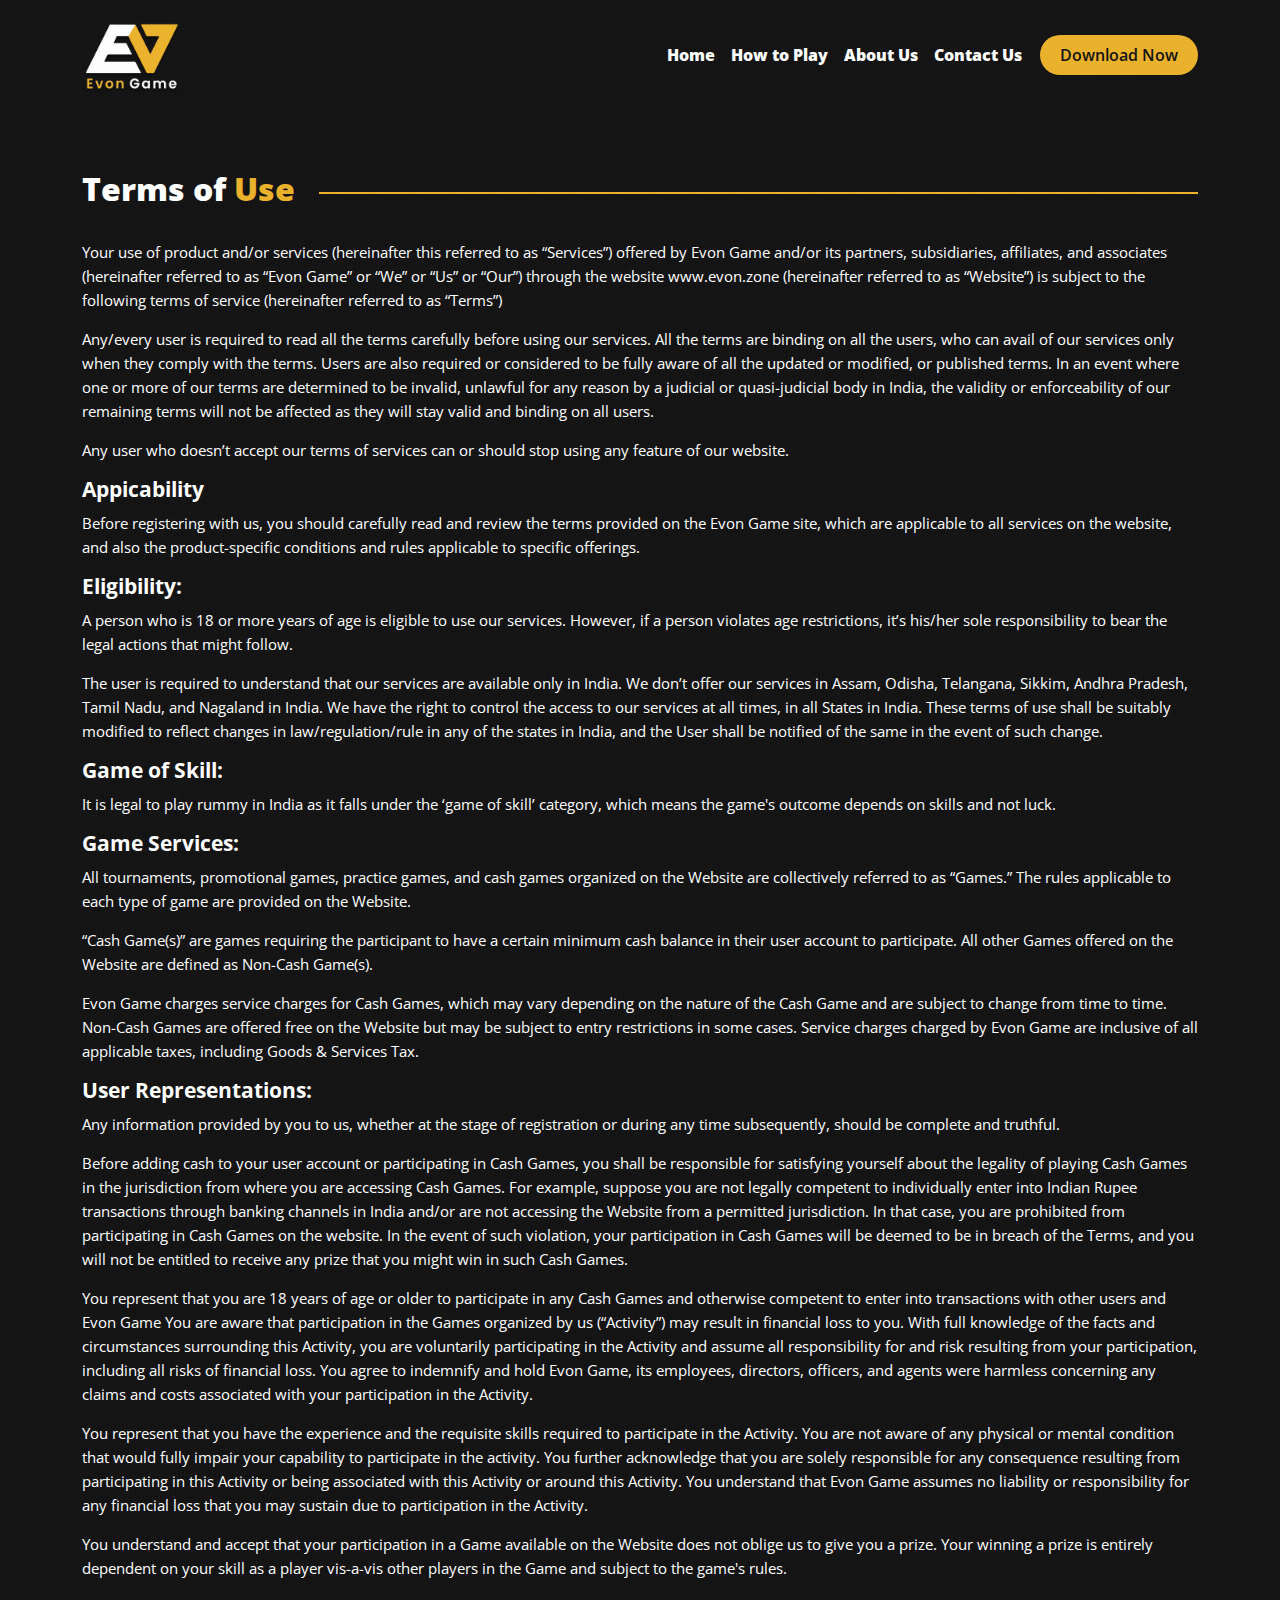
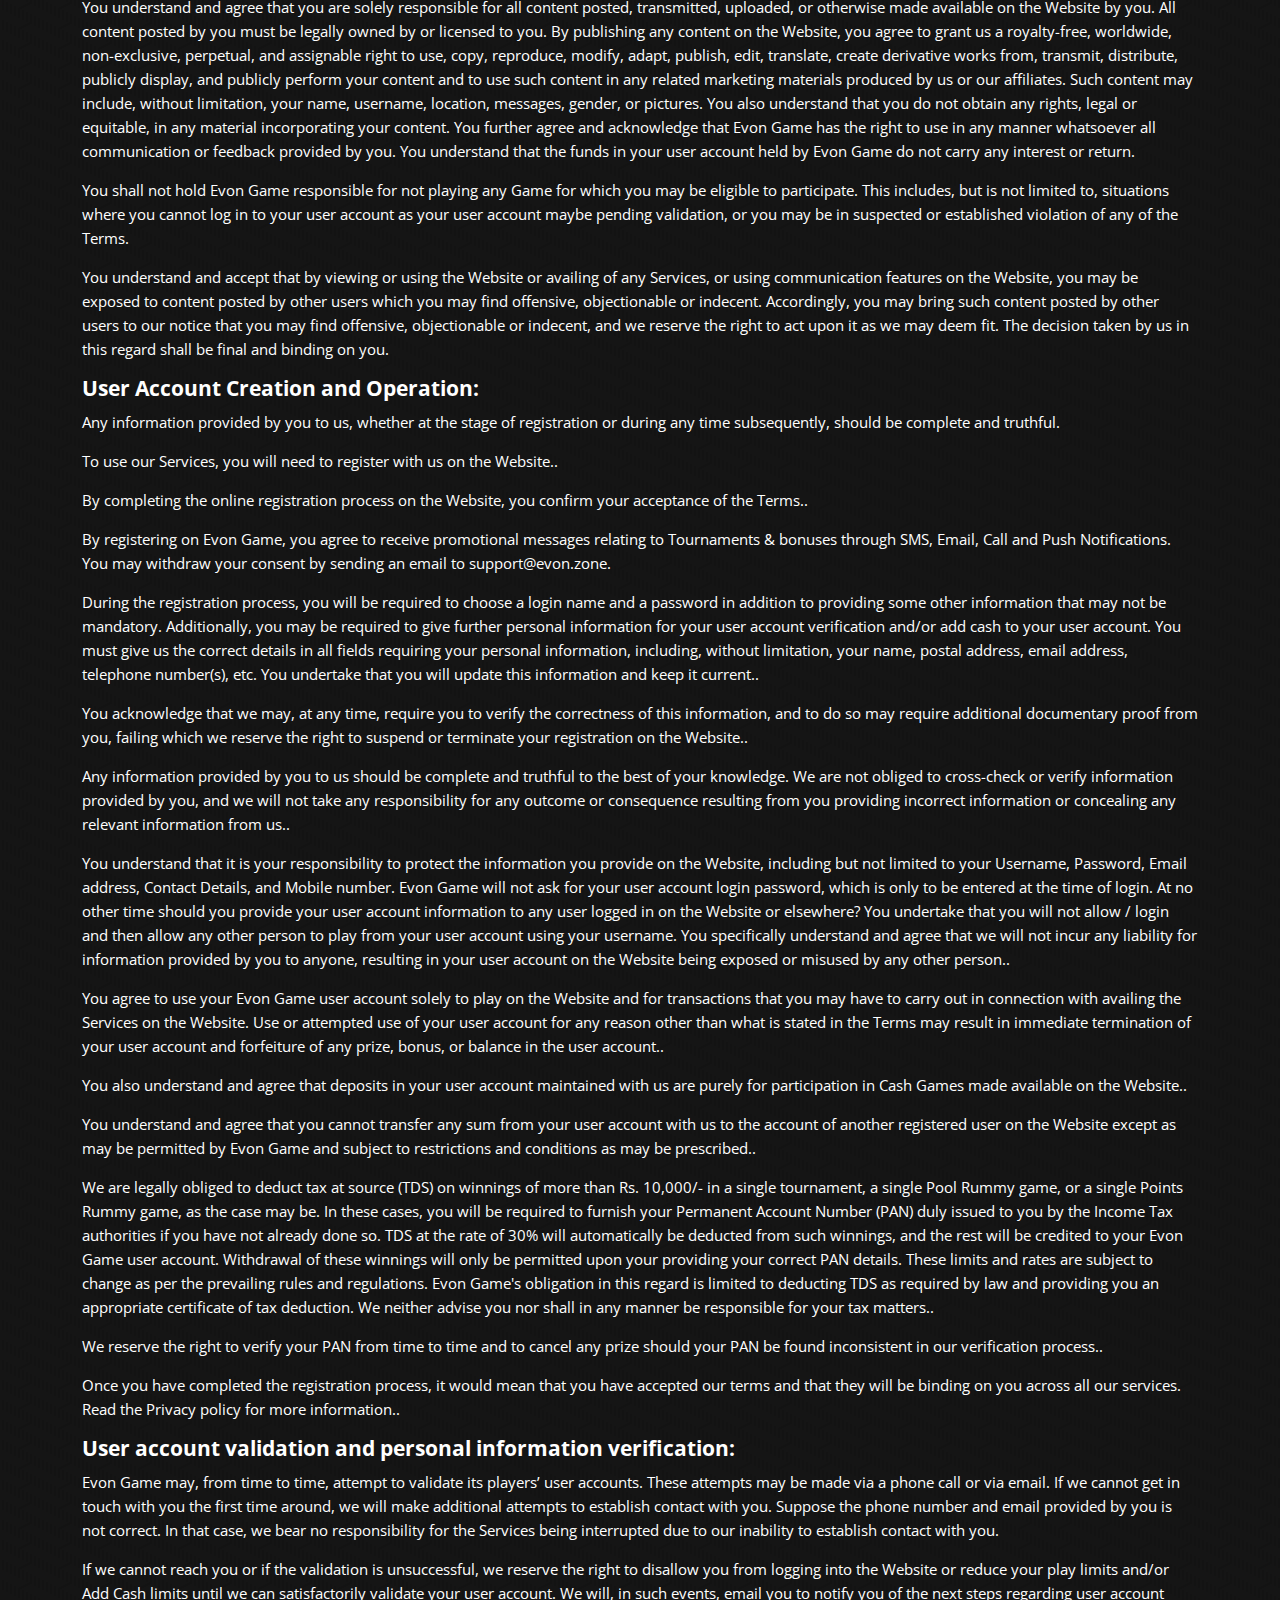
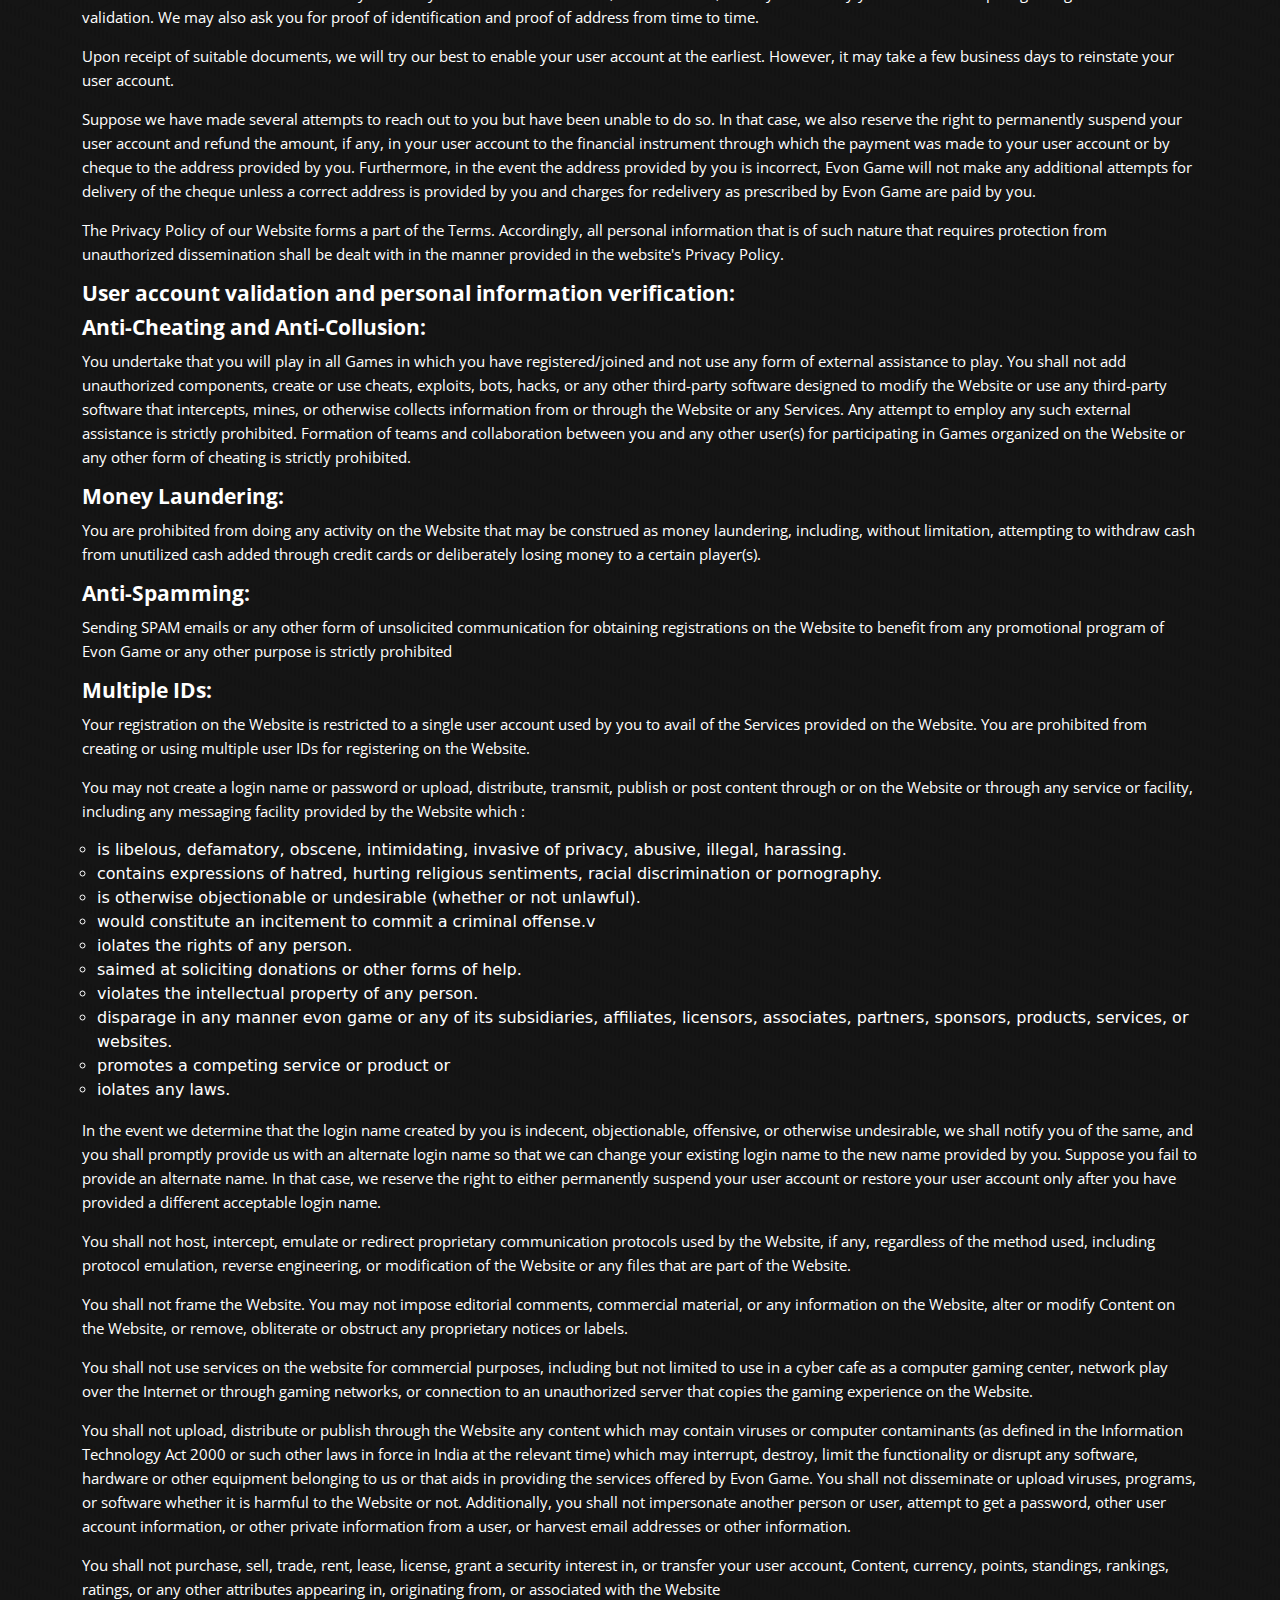
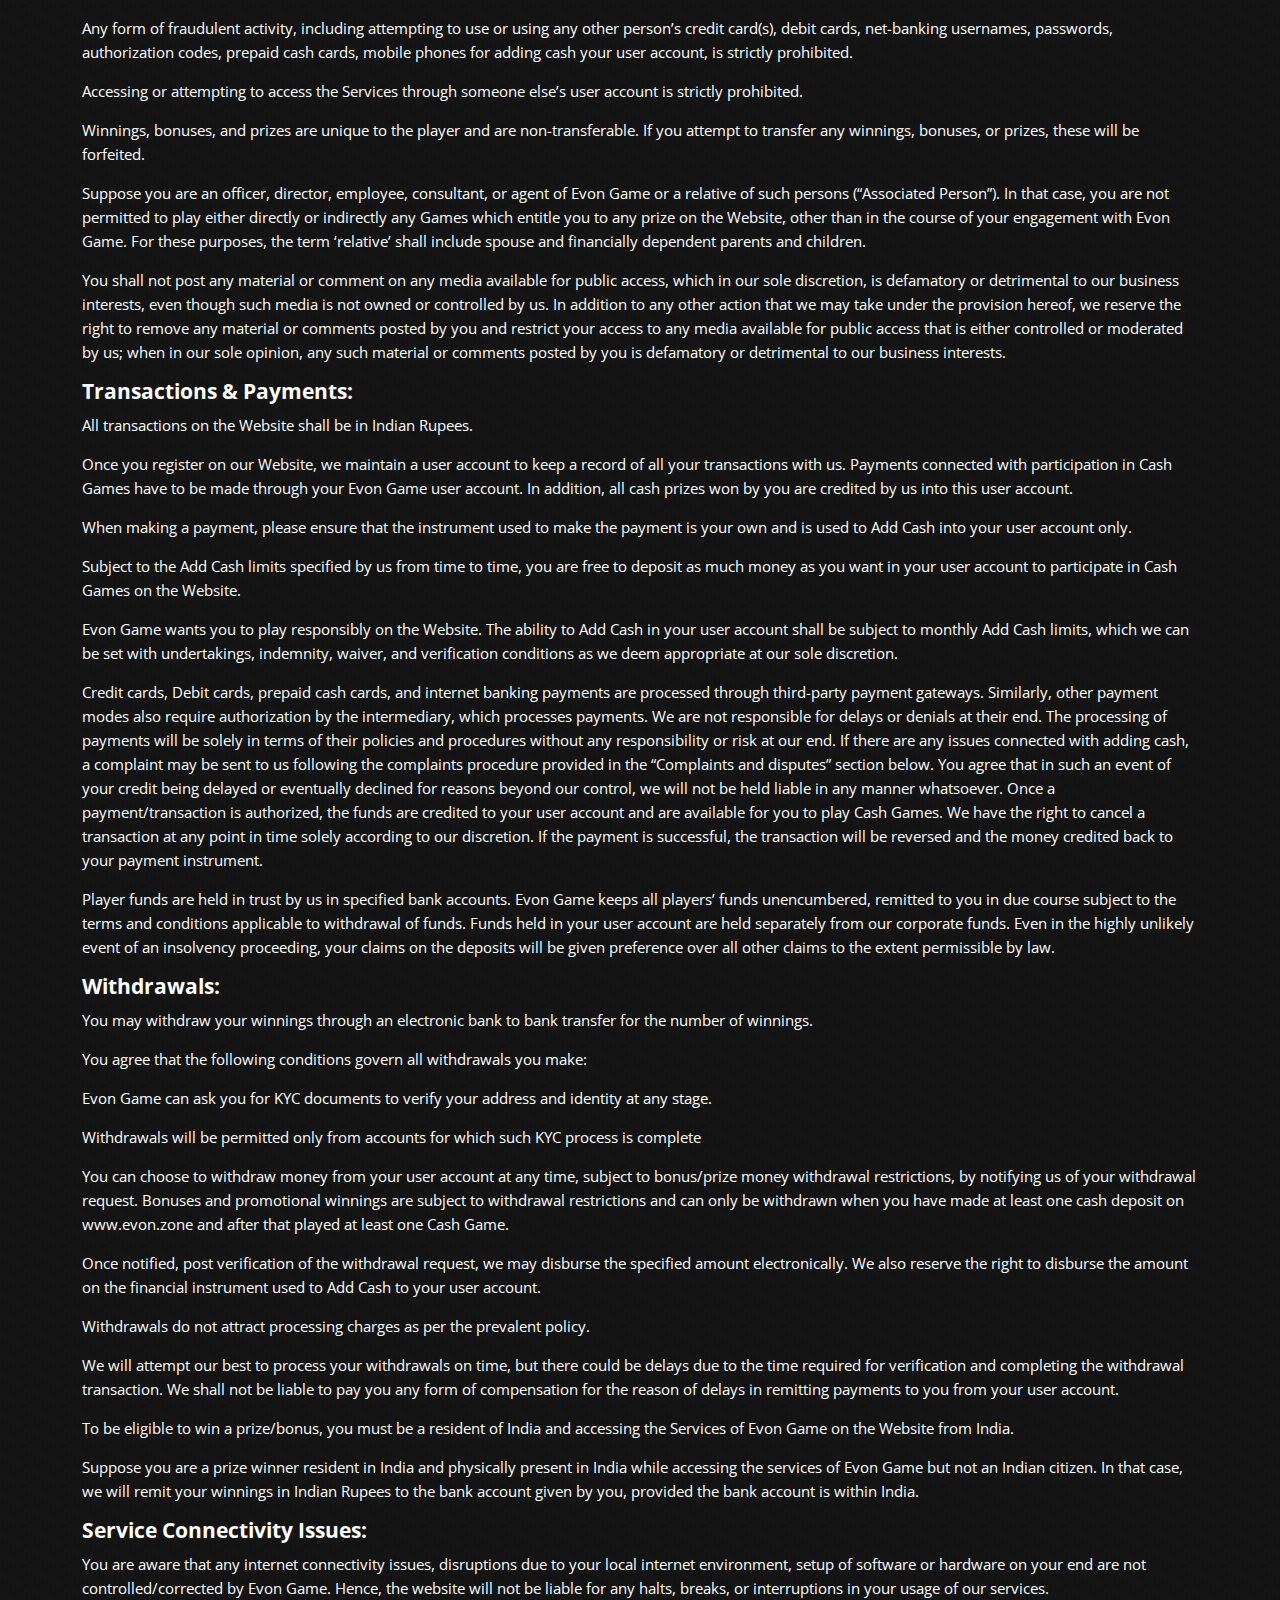
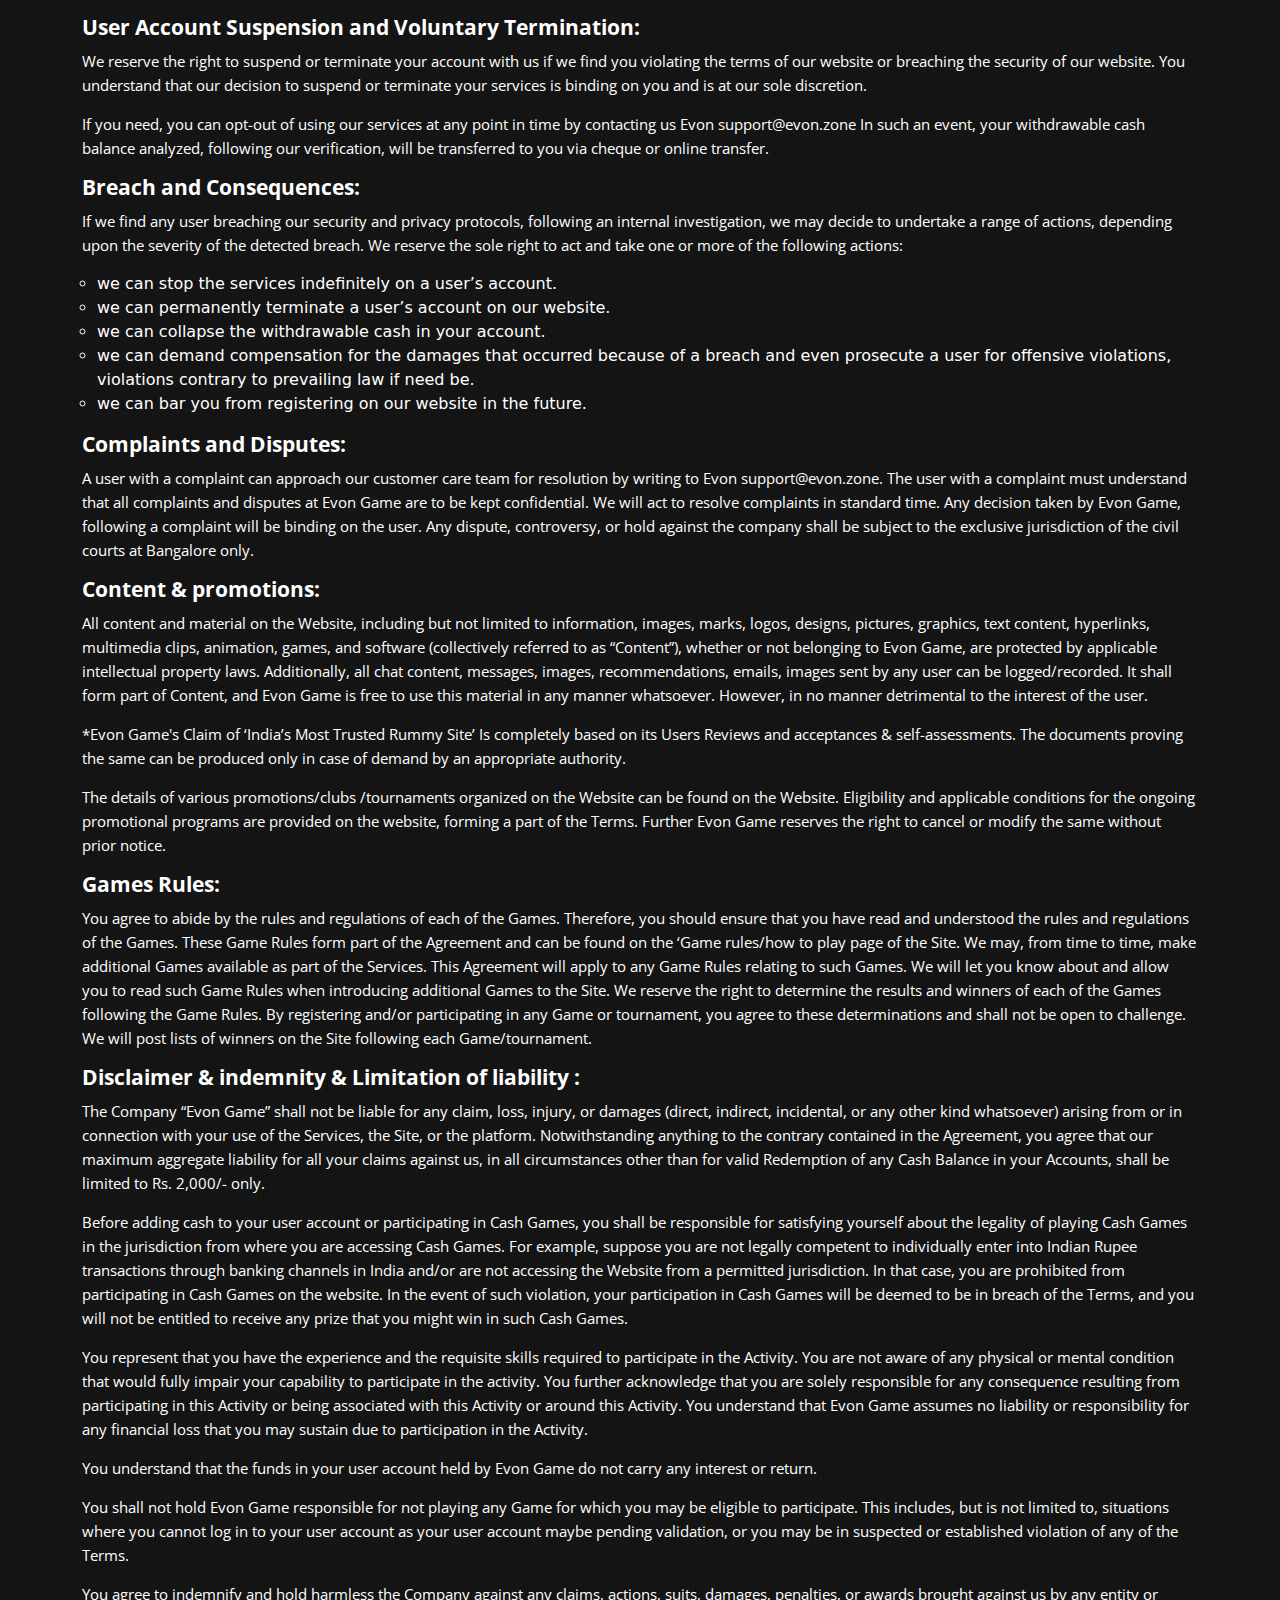
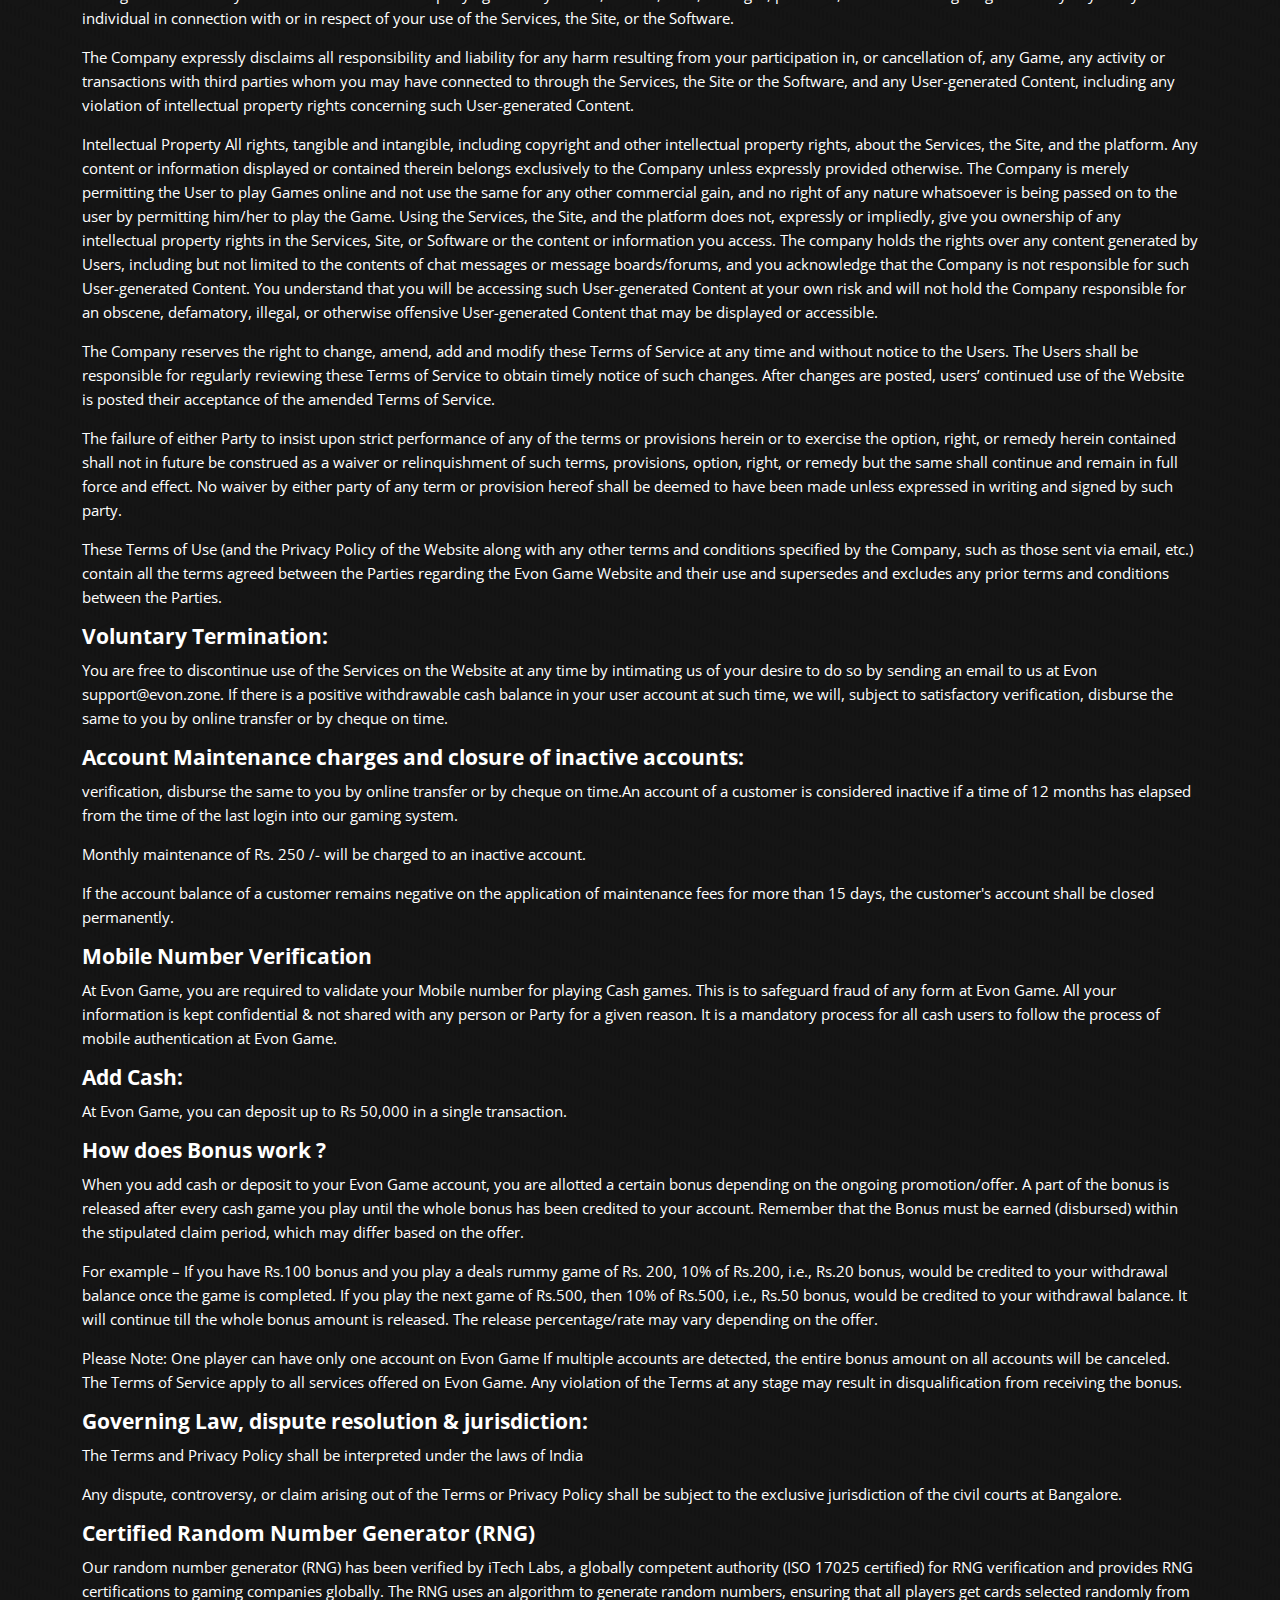
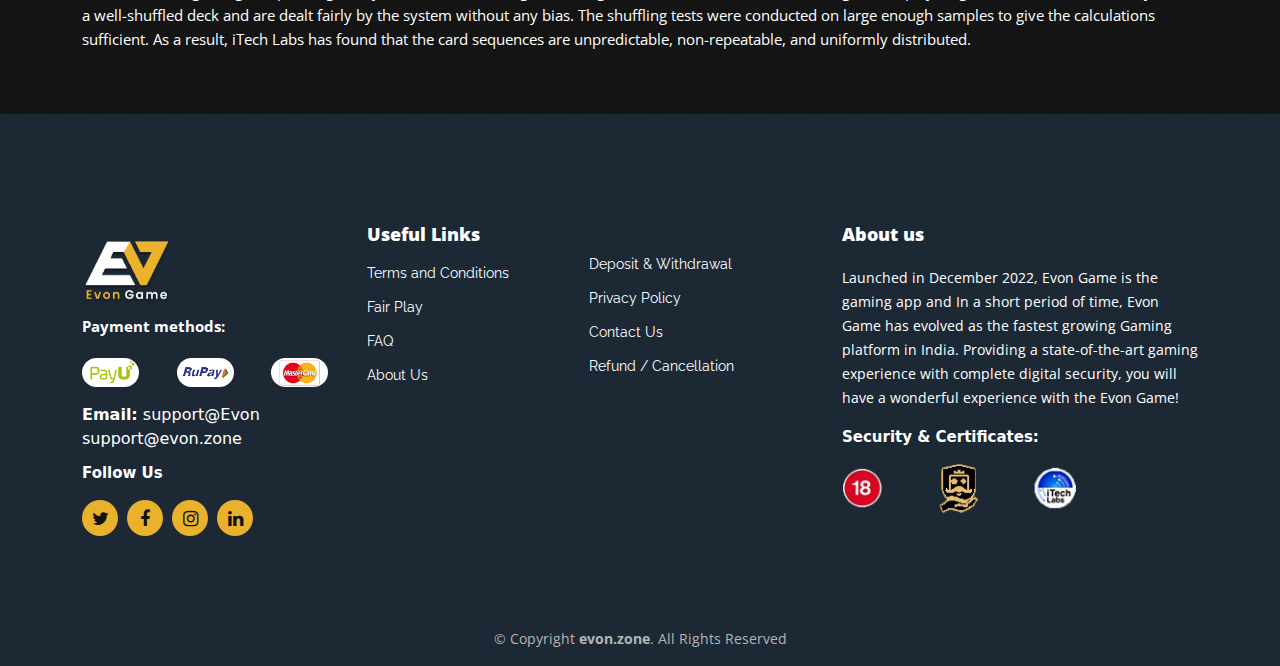
<file: terms-condition.html>
<!DOCTYPE html>
<html>
<head>
  <meta charset="utf-8">
  <meta name="viewport" content="width=device-width, initial-scale=1">
  <title>Evon Game</title>
<link rel="stylesheet" href="https://maxcdn.bootstrapcdn.com/font-awesome/4.5.0/css/font-awesome.min.css"> 
<link rel="stylesheet" href="assets/css/bootstrap.min.css">
<link rel="stylesheet" href="assets/css/style.css">
 <link href="https://fonts.googleapis.com/css2?family=Raleway:wght@200;300;400;500;600;700;800;900&display=swap" rel="stylesheet">
<link href="https://fonts.googleapis.com/css2?family=Open+Sans:wght@300;400;500;600;700;800&display=swap" rel="stylesheet">  


<script src="assets/js/bootstrap.min.js"></script>
<script src="assets/js/jquery.min.js"></script>
</head>
<body class="page">
  
<!-- Header -->
<header id="main-header">
  <nav class="navbar navbar-expand-lg fixed-top navbar-main">
  <div class="container">
    <a class="navbar-brand logo" href="index.html">
      <img src="assets/img/logo.png" alt="Evon Game" />
    </a>
    <button class="navbar-toggler navbar-toggler-mobile" type="button" data-bs-toggle="collapse" data-bs-target="#navbarSupportedContent" aria-controls="navbarSupportedContent" aria-expanded="false" aria-label="Toggle navigation">
      <span class=""></span>
      <span class=""></span>
      <span class="mb-0"></span>
    </button>
    <div class="collapse navbar-collapse justify-content-end" id="navbarSupportedContent">
      <ul class="navbar-nav m-0">
        <li class="nav-item">
          <a class="nav-link active" aria-current="page" href="index.html">Home</a>
        </li>
        <li class="nav-item">
          <a class="nav-link" href="how-to-play.html">How to Play</a>
        </li>
        <li class="nav-item">
          <a class="nav-link" href="about-us.html">About Us</a>
        </li>
        <li class="nav-item">
          <a class="nav-link" href="contact-us.html">Contact Us</a>
        </li>
        <li class="nav-item">
          <a class="nav-link download-now-btn" href="#">Download Now</a>
        </li>
        
      </ul>
    </div>
  </div>
</nav>
</header>
<!-- Header End! -->

<div class="container-fluid">
  <div class="container">
<div class="row block-margin align-items-center">
        <div class="col-md-auto">
             <h2 class="block-title">Terms of <span class="colored">Use</span></h2>
        </div>
        <div class="col">
             <hr class="">
        </div>
    </div>
    <div class="row mb-5">
      <div class="col-md-12">
                      <div class="legal_contnet">
                                <p class="cn_regular">
      Your use of product and/or services (hereinafter this referred to as “Services”) offered by Evon Game and/or its partners, subsidiaries, affiliates, and associates (hereinafter referred to as “Evon Game” or “We” or “Us” or “Our”) through the website www.evon.zone (hereinafter referred to as “Website”) is subject to the following terms of service (hereinafter referred to as “Terms”)
                                </p>
                                <p class="cn_regular">
             Any/every user is required to read all the terms carefully before using our services. All the terms are binding on all the users, who can avail of our services only when they comply with the terms. Users are also required or considered to be fully aware of all the updated or modified, or published terms. In an event where one or more of our terms are determined to be invalid, unlawful for any reason by a judicial or quasi-judicial body in India, the validity or enforceability of our remaining terms will not be affected as they will stay valid and binding on all users.
                                </p>
                                <p class="cn_regular">
        Any user who doesn’t accept our terms of services can or should stop using any feature of our website.
                                </p>
                            </div>
                        <div class="content_wrapperh">
                          <div class="sub_head">Appicability</div>
                           
                            <p class="cn_regular">
                   Before registering with us, you should carefully read and review the terms provided on the Evon Game site, which are applicable to all services on the website, and also the product-specific conditions and rules applicable to specific offerings.
                            </p>
                            


               <div class="content_wrapperh">
                          <div class="sub_head">Eligibility:</div>
                           
                            <p class="cn_regular">
 A person who is 18 or more years of age is eligible to use our services. However, if a person violates age restrictions, it’s his/her sole responsibility to bear the legal actions that might follow.
                            </p>


                           <p class="cn_regular">
The user is required to understand that our services are available only in India. We don’t offer our services in Assam, Odisha, Telangana, Sikkim, Andhra Pradesh, Tamil Nadu, and Nagaland in India. We have the right to control the access to our services at all times, in all States in India. These terms of use shall be suitably modified to reflect changes in law/regulation/rule in any of the states in India, and the User shall be notified of the same in the event of such change.
                            </p>


<div class="sub_head">Game of Skill:</div>

 <p class="cn_regular">It is legal to play rummy in India as it falls under the ‘game of skill’ category, which means the game's outcome depends on skills and not luck.</p>




<div class="sub_head">Game Services:</div>

 <p class="cn_regular">All tournaments, promotional games, practice games, and cash games organized on the Website are collectively referred to as “Games.” The rules applicable to each type of game are provided on the Website.</p>

 <p class="cn_regular">“Cash Game(s)” are games requiring the participant to have a certain minimum cash balance in their user account to participate. All other Games offered on the Website are defined as Non-Cash Game(s).</p>

 <p class="cn_regular">Evon Game charges service charges for Cash Games, which may vary depending on the nature of the Cash Game and are subject to change from time to time. Non-Cash Games are offered free on the Website but may be subject to entry restrictions in some cases. Service charges charged by Evon Game are inclusive of all applicable taxes, including Goods &amp; Services Tax.</p>


<div class="sub_head">User Representations:</div>

<p class="cn_regular">Any information provided by you to us, whether at the stage of registration or during any time subsequently, should be complete and truthful.

</p><p class="cn_regular">Before adding cash to your user account or participating in Cash Games, you shall be responsible for satisfying yourself about the legality of playing Cash Games in the jurisdiction from where you are accessing Cash Games. For example, suppose you are not legally competent to individually enter into Indian Rupee transactions through banking channels in India and/or are not accessing the Website from a permitted jurisdiction. In that case, you are prohibited from participating in Cash Games on the website. In the event of such violation, your participation in Cash Games will be deemed to be in breach of the Terms, and you will not be entitled to receive any prize that you might win in such Cash Games.</p>

<p class="cn_regular">You represent that you are 18 years of age or older to participate in any Cash Games and otherwise competent to enter into transactions with other users and Evon Game You are aware that participation in the Games organized by us (“Activity”) may result in financial loss to you. With full knowledge of the facts and circumstances surrounding this Activity, you are voluntarily participating in the Activity and assume all responsibility for and risk resulting from your participation, including all risks of financial loss. You agree to indemnify and hold Evon Game, its employees, directors, officers, and agents were harmless concerning any claims and costs associated with your participation in the Activity. </p>

<p class="cn_regular">You represent that you have the experience and the requisite skills required to participate in the Activity. You are not aware of any physical or mental condition that would fully impair your capability to participate in the activity. You further acknowledge that you are solely responsible for any consequence resulting from participating in this Activity or being associated with this Activity or around this Activity. You understand that Evon Game assumes no liability or responsibility for any financial loss that you may sustain due to participation in the Activity.</p>

<p class="cn_regular">You understand and accept that your participation in a Game available on the Website does not oblige us to give you a prize. Your winning a prize is entirely dependent on your skill as a player vis-a-vis other players in the Game and subject to the game's rules.</p>

<p class="cn_regular">You understand and agree that you are solely responsible for all content posted, transmitted, uploaded, or otherwise made available on the Website by you. All content posted by you must be legally owned by or licensed to you. By publishing any content on the Website, you agree to grant us a royalty-free, worldwide, non-exclusive, perpetual, and assignable right to use, copy, reproduce, modify, adapt, publish, edit, translate, create derivative works from, transmit, distribute, publicly display, and publicly perform your content and to use such content in any related marketing materials produced by us or our affiliates. Such content may include, without limitation, your name, username, location, messages, gender, or pictures. You also understand that you do not obtain any rights, legal or equitable, in any material incorporating your content. You further agree and acknowledge that Evon Game has the right to use in any manner whatsoever all communication or feedback provided by you. You understand that the funds in your user account held by Evon Game do not carry any interest or return.</p>

<p class="cn_regular">You shall not hold Evon Game responsible for not playing any Game for which you may be eligible to participate. This includes, but is not limited to, situations where you cannot log in to your user account as your user account maybe pending validation, or you may be in suspected or established violation of any of the Terms.</p>

<p class="cn_regular">You understand and accept that by viewing or using the Website or availing of any Services, or using communication features on the Website, you may be exposed to content posted by other users which you may find offensive, objectionable or indecent. Accordingly, you may bring such content posted by other users to our notice that you may find offensive, objectionable or indecent, and we reserve the right to act upon it as we may deem fit. The decision taken by us in this regard shall be final and binding on you.</p>


<div class="sub_head">User Account Creation and Operation:</div>

<p class="cn_regular">Any information provided by you to us, whether at the stage of registration or during any time subsequently, should be complete and truthful.</p>

<p class="cn_regular">To use our Services, you will need to register with us on the Website..</p>

<p class="cn_regular">By completing the online registration process on the Website, you confirm your acceptance of the Terms..</p>

<p class="cn_regular">By registering on Evon Game, you agree to receive promotional messages relating to Tournaments &amp; bonuses through SMS, Email, Call and Push Notifications. You may withdraw your consent by sending an email to support@evon.zone.</p>

<p class="cn_regular">During the registration process, you will be required to choose a login name and a password in addition to providing some other information that may not be mandatory. Additionally, you may be required to give further personal information for your user account verification and/or add cash to your user account. You must give us the correct details in all fields requiring your personal information, including, without limitation, your name, postal address, email address, telephone number(s), etc. You undertake that you will update this information and keep it current..</p>
<p class="cn_regular">You acknowledge that we may, at any time, require you to verify the correctness of this information, and to do so may require additional documentary proof from you, failing which we reserve the right to suspend or terminate your registration on the Website..</p>

<p class="cn_regular">Any information provided by you to us should be complete and truthful to the best of your knowledge. We are not obliged to cross-check or verify information provided by you, and we will not take any responsibility for any outcome or consequence resulting from you providing incorrect information or concealing any relevant information from us..</p>

<p class="cn_regular">You understand that it is your responsibility to protect the information you provide on the Website, including but not limited to your Username, Password, Email address, Contact Details, and Mobile number. Evon Game will not ask for your user account login password, which is only to be entered at the time of login. At no other time should you provide your user account information to any user logged in on the Website or elsewhere? You undertake that you will not allow / login and then allow any other person to play from your user account using your username. You specifically understand and agree that we will not incur any liability for information provided by you to anyone, resulting in your user account on the Website being exposed or misused by any other person..</p>

<p class="cn_regular">You agree to use your Evon Game user account solely to play on the Website and for transactions that you may have to carry out in connection with availing the Services on the Website. Use or attempted use of your user account for any reason other than what is stated in the Terms may result in immediate termination of your user account and forfeiture of any prize, bonus, or balance in the user account..</p>

<p class="cn_regular">You also understand and agree that deposits in your user account maintained with us are purely for participation in Cash Games made available on the Website..</p>

<p class="cn_regular">You understand and agree that you cannot transfer any sum from your user account with us to the account of another registered user on the Website except as may be permitted by Evon Game and subject to restrictions and conditions as may be prescribed..</p>

<p class="cn_regular">We are legally obliged to deduct tax at source (TDS) on winnings of more than Rs. 10,000/- in a single tournament, a single Pool Rummy game, or a single Points Rummy game, as the case may be. In these cases, you will be required to furnish your Permanent Account Number (PAN) duly issued to you by the Income Tax authorities if you have not already done so. TDS at the rate of 30% will automatically be deducted from such winnings, and the rest will be credited to your Evon Game user account. Withdrawal of these winnings will only be permitted upon your providing your correct PAN details. These limits and rates are subject to change as per the prevailing rules and regulations. Evon Game's obligation in this regard is limited to deducting TDS as required by law and providing you an appropriate certificate of tax deduction. We neither advise you nor shall in any manner be responsible for your tax matters..</p>

<p class="cn_regular">We reserve the right to verify your PAN from time to time and to cancel any prize should your PAN be found inconsistent in our verification process..</p>

<p class="cn_regular">Once you have completed the registration process, it would mean that you have accepted our terms and that they will be binding on you across all our services. Read the Privacy policy for more information..</p>


<div class="sub_head">User account validation and personal information verification:</div>

<p class="cn_regular">Evon Game may, from time to time, attempt to validate its players’ user accounts. These attempts may be made via a phone call or via email. If we cannot get in touch with you the first time around, we will make additional attempts to establish contact with you. Suppose the phone number and email provided by you is not correct. In that case, we bear no responsibility for the Services being interrupted due to our inability to establish contact with you.</p>

<p class="cn_regular">If we cannot reach you or if the validation is unsuccessful, we reserve the right to disallow you from logging into the Website or reduce your play limits and/or Add Cash limits until we can satisfactorily validate your user account. We will, in such events, email you to notify you of the next steps regarding user account validation. We may also ask you for proof of identification and proof of address from time to time.</p>

<p class="cn_regular">Upon receipt of suitable documents, we will try our best to enable your user account at the earliest. However, it may take a few business days to reinstate your user account.</p>

<p class="cn_regular">Suppose we have made several attempts to reach out to you but have been unable to do so. In that case, we also reserve the right to permanently suspend your user account and refund the amount, if any, in your user account to the financial instrument through which the payment was made to your user account or by cheque to the address provided by you. Furthermore, in the event the address provided by you is incorrect, Evon Game will not make any additional attempts for delivery of the cheque unless a correct address is provided by you and charges for redelivery as prescribed by Evon Game are paid by you.</p>

<p class="cn_regular">The Privacy Policy of our Website forms a part of the Terms. Accordingly, all personal information that is of such nature that requires protection from unauthorized dissemination shall be dealt with in the manner provided in the website's Privacy Policy.</p>



<div class="sub_head">User account validation and personal information verification:</div>

<div class="sub_head">Anti-Cheating and Anti-Collusion:</div>

<p class="cn_regular">You undertake that you will play in all Games in which you have registered/joined and not use any form of external assistance to play. You shall not add unauthorized components, create or use cheats, exploits, bots, hacks, or any other third-party software designed to modify the Website or use any third-party software that intercepts, mines, or otherwise collects information from or through the Website or any Services. Any attempt to employ any such external assistance is strictly prohibited. Formation of teams and collaboration between you and any other user(s) for participating in Games organized on the Website or any other form of cheating is strictly prohibited.
</p>


<div class="sub_head">Money Laundering:</div>

<p class="cn_regular">You are prohibited from doing any activity on the Website that may be construed as money laundering, including, without limitation, attempting to withdraw cash from unutilized cash added through credit cards or deliberately losing money to a certain player(s).
</p>

<div class="sub_head">Anti-Spamming:</div>

<p class="cn_regular">Sending SPAM emails or any other form of unsolicited communication for obtaining registrations on the Website to benefit from any promotional program of Evon Game or any other purpose is strictly prohibited
</p>




<div class="sub_head">Multiple IDs:</div>

<p class="cn_regular">Your registration on the Website is restricted to a single user account used by you to avail of the Services provided on the Website. You are prohibited from creating or using multiple user IDs for registering on the Website.
</p>
<p class="cn_regular">You may not create a login name or password or upload, distribute, transmit, publish or post content through or on the Website or through any service or facility, including any messaging facility provided by the Website which :
</p>


<ol class="list" style="color:#a1aed4 !important;">
                    



<li><span>I</span>S LIBELOUS, DEFAMATORY, OBSCENE, INTIMIDATING, INVASIVE OF PRIVACY, ABUSIVE, ILLEGAL, HARASSING.</li>
<li><span>C</span>ONTAINS EXPRESSIONS OF HATRED, HURTING RELIGIOUS SENTIMENTS, RACIAL DISCRIMINATION OR PORNOGRAPHY.</li>
<li><span>I</span>S OTHERWISE OBJECTIONABLE OR UNDESIRABLE (WHETHER OR NOT UNLAWFUL).</li>
<li><span>W</span>OULD CONSTITUTE AN INCITEMENT TO COMMIT A CRIMINAL OFFENSE.v
</li><li><span>I</span>OLATES THE RIGHTS OF ANY PERSON.</li>
<li><span>S</span>AIMED AT SOLICITING DONATIONS OR OTHER FORMS OF HELP.</li>
<li><span>V</span>IOLATES THE INTELLECTUAL PROPERTY OF ANY PERSON.</li>
<li><span>D</span>ISPARAGE IN ANY MANNER Evon Game OR ANY OF ITS SUBSIDIARIES, AFFILIATES, LICENSORS, ASSOCIATES, PARTNERS, SPONSORS, PRODUCTS, SERVICES, OR WEBSITES.</li>
<li><span>P</span>ROMOTES A COMPETING SERVICE OR PRODUCT OR</li>
<li><span>I</span>OLATES ANY LAWS.</li>
</ol>




<p class="cn_regular">In the event we determine that the login name created by you is indecent, objectionable, offensive, or otherwise undesirable, we shall notify you of the same, and you shall promptly provide us with an alternate login name so that we can change your existing login name to the new name provided by you. Suppose you fail to provide an alternate name. In that case, we reserve the right to either permanently suspend your user account or restore your user account only after you have provided a different acceptable login name.</p>

<p class="cn_regular">You shall not host, intercept, emulate or redirect proprietary communication protocols used by the Website, if any, regardless of the method used, including protocol emulation, reverse engineering, or modification of the Website or any files that are part of the Website.</p>

<p class="cn_regular">You shall not frame the Website. You may not impose editorial comments, commercial material, or any information on the Website, alter or modify Content on the Website, or remove, obliterate or obstruct any proprietary notices or labels.</p>

<p class="cn_regular">You shall not use services on the website for commercial purposes, including but not limited to use in a cyber cafe as a computer gaming center, network play over the Internet or through gaming networks, or connection to an unauthorized server that copies the gaming experience on the Website.</p>

<p class="cn_regular">You shall not upload, distribute or publish through the Website any content which may contain viruses or computer contaminants (as defined in the Information Technology Act 2000 or such other laws in force in India at the relevant time) which may interrupt, destroy, limit the functionality or disrupt any software, hardware or other equipment belonging to us or that aids in providing the services offered by Evon Game. You shall not disseminate or upload viruses, programs, or software whether it is harmful to the Website or not. Additionally, you shall not impersonate another person or user, attempt to get a password, other user account information, or other private information from a user, or harvest email addresses or other information.</p>

<p class="cn_regular">You shall not purchase, sell, trade, rent, lease, license, grant a security interest in, or transfer your user account, Content, currency, points, standings, rankings, ratings, or any other attributes appearing in, originating from, or associated with the Website</p>

<p class="cn_regular">Any form of fraudulent activity, including attempting to use or using any other person’s credit card(s), debit cards, net-banking usernames, passwords, authorization codes, prepaid cash cards, mobile phones for adding cash your user account, is strictly prohibited.</p>

<p class="cn_regular">Accessing or attempting to access the Services through someone else’s user account is strictly prohibited.</p>

<p class="cn_regular">Winnings, bonuses, and prizes are unique to the player and are non-transferable. If you attempt to transfer any winnings, bonuses, or prizes, these will be forfeited.</p>

<p class="cn_regular">Suppose you are an officer, director, employee, consultant, or agent of Evon Game or a relative of such persons (“Associated Person”). In that case, you are not permitted to play either directly or indirectly any Games which entitle you to any prize on the Website, other than in the course of your engagement with Evon Game. For these purposes, the term ‘relative’ shall include spouse and financially dependent parents and children.</p>

<p class="cn_regular">You shall not post any material or comment on any media available for public access, which in our sole discretion, is defamatory or detrimental to our business interests, even though such media is not owned or controlled by us. In addition to any other action that we may take under the provision hereof, we reserve the right to remove any material or comments posted by you and restrict your access to any media available for public access that is either controlled or moderated by us; when in our sole opinion, any such material or comments posted by you is defamatory or detrimental to our business interests.</p>



<div class="sub_head">Transactions &amp; Payments:</div>

<p class="cn_regular">All transactions on the Website shall be in Indian Rupees.</p>

<p class="cn_regular">Once you register on our Website, we maintain a user account to keep a record of all your transactions with us. Payments connected with participation in Cash Games have to be made through your Evon Game user account. In addition, all cash prizes won by you are credited by us into this user account.</p>

<p class="cn_regular">When making a payment, please ensure that the instrument used to make the payment is your own and is used to Add Cash into your user account only.</p>

<p class="cn_regular">Subject to the Add Cash limits specified by us from time to time, you are free to deposit as much money as you want in your user account to participate in Cash Games on the Website.</p>

<p class="cn_regular">Evon Game wants you to play responsibly on the Website. The ability to Add Cash in your user account shall be subject to monthly Add Cash limits, which we can be set with undertakings, indemnity, waiver, and verification conditions as we deem appropriate at our sole discretion.</p>

<p class="cn_regular">Credit cards, Debit cards, prepaid cash cards, and internet banking payments are processed through third-party payment gateways. Similarly, other payment modes also require authorization by the intermediary, which processes payments. We are not responsible for delays or denials at their end. The processing of payments will be solely in terms of their policies and procedures without any responsibility or risk at our end. If there are any issues connected with adding cash, a complaint may be sent to us following the complaints procedure provided in the “Complaints and disputes” section below. You agree that in such an event of your credit being delayed or eventually declined for reasons beyond our control, we will not be held liable in any manner whatsoever. Once a payment/transaction is authorized, the funds are credited to your user account and are available for you to play Cash Games. We have the right to cancel a transaction at any point in time solely according to our discretion. If the payment is successful, the transaction will be reversed and the money credited back to your payment instrument.</p>

<p class="cn_regular">Player funds are held in trust by us in specified bank accounts. Evon Game keeps all players’ funds unencumbered, remitted to you in due course subject to the terms and conditions applicable to withdrawal of funds. Funds held in your user account are held separately from our corporate funds. Even in the highly unlikely event of an insolvency proceeding, your claims on the deposits will be given preference over all other claims to the extent permissible by law.
</p>






<div class="sub_head">Withdrawals:</div>

<p class="cn_regular">You may withdraw your winnings through an electronic bank to bank transfer for the number of winnings.</p>

<p class="cn_regular">You agree that the following conditions govern all withdrawals you make:</p>

<p class="cn_regular">Evon Game can ask you for KYC documents to verify your address and identity at any stage.</p>

<p class="cn_regular">Withdrawals will be permitted only from accounts for which such KYC process is complete</p>

<p class="cn_regular">You can choose to withdraw money from your user account at any time, subject to bonus/prize money withdrawal restrictions, by notifying us of your withdrawal request. Bonuses and promotional winnings are subject to withdrawal restrictions and can only be withdrawn when you have made at least one cash deposit on www.evon.zone and after that played at least one Cash Game.</p>

<p class="cn_regular">Once notified, post verification of the withdrawal request, we may disburse the specified amount electronically. We also reserve the right to disburse the amount on the financial instrument used to Add Cash to your user account.</p>

<p class="cn_regular">Withdrawals do not attract processing charges as per the prevalent policy.

</p><p class="cn_regular">We will attempt our best to process your withdrawals on time, but there could be delays due to the time required for verification and completing the withdrawal transaction. We shall not be liable to pay you any form of compensation for the reason of delays in remitting payments to you from your user account.</p>

<p class="cn_regular">To be eligible to win a prize/bonus, you must be a resident of India and accessing the Services of Evon Game on the Website from India.

</p><p class="cn_regular">Suppose you are a prize winner resident in India and physically present in India while accessing the services of Evon Game but not an Indian citizen. In that case, we will remit your winnings in Indian Rupees to the bank account given by you, provided the bank account is within India.</p>

<div class="sub_head">Service Connectivity Issues:</div>

<p class="cn_regular">You are aware that any internet connectivity issues, disruptions due to your local internet environment, setup of software or hardware on your end are not controlled/corrected by Evon Game. Hence, the website will not be liable for any halts, breaks, or interruptions in your usage of our services.</p>

<div class="sub_head">User Account Suspension and Voluntary Termination:</div>

<p class="cn_regular">We reserve the right to suspend or terminate your account with us if we find you violating the terms of our website or breaching the security of our website. You understand that our decision to suspend or terminate your services is binding on you and is at our sole discretion.</p>

<p class="cn_regular">If you need, you can opt-out of using our services at any point in time by contacting us Evon support@evon.zone In such an event, your withdrawable cash balance analyzed, following our verification, will be transferred to you via cheque or online transfer.</p>




<div class="sub_head">Breach and Consequences:</div>

<p class="cn_regular">If we find any user breaching our security and privacy protocols, following an internal investigation, we may decide to undertake a range of actions, depending upon the severity of the detected breach. We reserve the sole right to act and take one or more of the following actions:
</p>

<ol class="list">
                    



<li><span>W</span>E CAN STOP THE SERVICES INDEFINITELY ON A USER’S ACCOUNT.</li>

<li><span>W</span>E CAN PERMANENTLY TERMINATE A USER’S ACCOUNT ON OUR WEBSITE.</li>
<li><span>W</span>E CAN COLLAPSE THE WITHDRAWABLE CASH IN YOUR ACCOUNT.</li>
<li><span>W</span>E CAN DEMAND COMPENSATION FOR THE DAMAGES THAT OCCURRED BECAUSE OF A BREACH AND EVEN PROSECUTE A USER FOR OFFENSIVE VIOLATIONS, VIOLATIONS CONTRARY TO PREVAILING LAW IF NEED BE.</li>
<li><span>W</span>E CAN BAR YOU FROM REGISTERING ON OUR WEBSITE IN THE FUTURE.</li>

</ol>



<div class="sub_head">Complaints and Disputes:</div>

<p class="cn_regular">A user with a complaint can approach our customer care team for resolution by writing to Evon support@evon.zone. The user with a complaint must understand that all complaints and disputes at Evon Game are to be kept confidential. We will act to resolve complaints in standard time. Any decision taken by Evon Game, following a complaint will be binding on the user. Any dispute, controversy, or hold against the company shall be subject to the exclusive jurisdiction of the civil courts at Bangalore only.</p>

<div class="sub_head">Content &amp; promotions:</div>

<p class="cn_regular">All content and material on the Website, including but not limited to information, images, marks, logos, designs, pictures, graphics, text content, hyperlinks, multimedia clips, animation, games, and software (collectively referred to as “Content”), whether or not belonging to Evon Game, are protected by applicable intellectual property laws. Additionally, all chat content, messages, images, recommendations, emails, images sent by any user can be logged/recorded. It shall form part of Content, and Evon Game is free to use this material in any manner whatsoever. However, in no manner detrimental to the interest of the user.</p>

<p class="cn_regular">*Evon Game's Claim of ‘India’s Most Trusted Rummy Site’ Is completely based on its Users Reviews and acceptances &amp; self-assessments. The documents proving the same can be produced only in case of demand by an appropriate authority.</p>

<p class="cn_regular">The details of various promotions/clubs /tournaments organized on the Website can be found on the Website. Eligibility and applicable conditions for the ongoing promotional programs are provided on the website, forming a part of the Terms. Further Evon Game reserves the right to cancel or modify the same without prior notice.</p>

<div class="sub_head">Games Rules:</div>

<p class="cn_regular">You agree to abide by the rules and regulations of each of the Games. Therefore, you should ensure that you have read and understood the rules and regulations of the Games. These Game Rules form part of the Agreement and can be found on the ‘Game rules/how to play page of the Site. We may, from time to time, make additional Games available as part of the Services. This Agreement will apply to any Game Rules relating to such Games. We will let you know about and allow you to read such Game Rules when introducing additional Games to the Site. We reserve the right to determine the results and winners of each of the Games following the Game Rules. By registering and/or participating in any Game or tournament, you agree to these determinations and shall not be open to challenge. We will post lists of winners on the Site following each Game/tournament.</p>

<div class="sub_head">Disclaimer &amp; indemnity &amp; Limitation of liability :</div>

<p class="cn_regular">The Company “Evon Game” shall not be liable for any claim, loss, injury, or damages (direct, indirect, incidental, or any other kind whatsoever) arising from or in connection with your use of the Services, the Site, or the platform. Notwithstanding anything to the contrary contained in the Agreement, you agree that our maximum aggregate liability for all your claims against us, in all circumstances other than for valid Redemption of any Cash Balance in your Accounts, shall be limited to Rs. 2,000/- only.</p>

<p class="cn_regular">Before adding cash to your user account or participating in Cash Games, you shall be responsible for satisfying yourself about the legality of playing Cash Games in the jurisdiction from where you are accessing Cash Games. For example, suppose you are not legally competent to individually enter into Indian Rupee transactions through banking channels in India and/or are not accessing the Website from a permitted jurisdiction. In that case, you are prohibited from participating in Cash Games on the website. In the event of such violation, your participation in Cash Games will be deemed to be in breach of the Terms, and you will not be entitled to receive any prize that you might win in such Cash Games.</p>

<p class="cn_regular">You represent that you have the experience and the requisite skills required to participate in the Activity. You are not aware of any physical or mental condition that would fully impair your capability to participate in the activity. You further acknowledge that you are solely responsible for any consequence resulting from participating in this Activity or being associated with this Activity or around this Activity. You understand that Evon Game assumes no liability or responsibility for any financial loss that you may sustain due to participation in the Activity.</p>

<p class="cn_regular">You understand that the funds in your user account held by Evon Game do not carry any interest or return.

</p><p class="cn_regular">You shall not hold Evon Game responsible for not playing any Game for which you may be eligible to participate. This includes, but is not limited to, situations where you cannot log in to your user account as your user account maybe pending validation, or you may be in suspected or established violation of any of the Terms.</p>

<p class="cn_regular">You agree to indemnify and hold harmless the Company against any claims, actions, suits, damages, penalties, or awards brought against us by any entity or individual in connection with or in respect of your use of the Services, the Site, or the Software.

</p><p class="cn_regular">The Company expressly disclaims all responsibility and liability for any harm resulting from your participation in, or cancellation of, any Game, any activity or transactions with third parties whom you may have connected to through the Services, the Site or the Software, and any User-generated Content, including any violation of intellectual property rights concerning such User-generated Content.</p>

<p class="cn_regular">Intellectual Property All rights, tangible and intangible, including copyright and other intellectual property rights, about the Services, the Site, and the platform. Any content or information displayed or contained therein belongs exclusively to the Company unless expressly provided otherwise. The Company is merely permitting the User to play Games online and not use the same for any other commercial gain, and no right of any nature whatsoever is being passed on to the user by permitting him/her to play the Game. Using the Services, the Site, and the platform does not, expressly or impliedly, give you ownership of any intellectual property rights in the Services, Site, or Software or the content or information you access. The company holds the rights over any content generated by Users, including but not limited to the contents of chat messages or message boards/forums, and you acknowledge that the Company is not responsible for such User-generated Content. You understand that you will be accessing such User-generated Content at your own risk and will not hold the Company responsible for an obscene, defamatory, illegal, or otherwise offensive User-generated Content that may be displayed or accessible.</p>

<p class="cn_regular">The Company reserves the right to change, amend, add and modify these Terms of Service at any time and without notice to the Users. The Users shall be responsible for regularly reviewing these Terms of Service to obtain timely notice of such changes. After changes are posted, users’ continued use of the Website is posted their acceptance of the amended Terms of Service.</p>

<p class="cn_regular">The failure of either Party to insist upon strict performance of any of the terms or provisions herein or to exercise the option, right, or remedy herein contained shall not in future be construed as a waiver or relinquishment of such terms, provisions, option, right, or remedy but the same shall continue and remain in full force and effect. No waiver by either party of any term or provision hereof shall be deemed to have been made unless expressed in writing and signed by such party.</p>

<p class="cn_regular">These Terms of Use (and the Privacy Policy of the Website along with any other terms and conditions specified by the Company, such as those sent via email, etc.) contain all the terms agreed between the Parties regarding the Evon Game Website and their use and supersedes and excludes any prior terms and conditions between the Parties.</p>

<div class="sub_head">Voluntary Termination:</div>

<p class="cn_regular">You are free to discontinue use of the Services on the Website at any time by intimating us of your desire to do so by sending an email to us at Evon support@evon.zone. If there is a positive withdrawable cash balance in your user account at such time, we will, subject to satisfactory verification, disburse the same to you by online transfer or by cheque on time.</p>

<div class="sub_head">Account Maintenance charges and closure of inactive accounts:</div>

<p class="cn_regular">verification, disburse the same to you by online transfer or by cheque on time.An account of a customer is considered inactive if a time of 12 months has elapsed from the time of the last login into our gaming system.</p>

<p class="cn_regular">Monthly maintenance of Rs. 250 /- will be charged to an inactive account.

</p><p class="cn_regular">If the account balance of a customer remains negative on the application of maintenance fees for more than 15 days, the customer's account shall be closed permanently.</p>

<div class="sub_head">Mobile Number Verification</div>

<p class="cn_regular">At Evon Game, you are required to validate your Mobile number for playing Cash games. This is to safeguard fraud of any form at Evon Game. All your information is kept confidential &amp; not shared with any person or Party for a given reason. It is a mandatory process for all cash users to follow the process of mobile authentication at Evon Game.</p>

<div class="sub_head">Add Cash:</div>

<p class="cn_regular">At Evon Game, you can deposit up to Rs 50,000 in a single transaction.</p>

<div class="sub_head">How does Bonus work ?</div>

<p class="cn_regular">When you add cash or deposit to your Evon Game account, you are allotted a certain bonus depending on the ongoing promotion/offer. A part of the bonus is released after every cash game you play until the whole bonus has been credited to your account. Remember that the Bonus must be earned (disbursed) within the stipulated claim period, which may differ based on the offer.</p>

<p class="cn_regular">For example – If you have Rs.100 bonus and you play a deals rummy game of Rs. 200, 10% of Rs.200, i.e., Rs.20 bonus, would be credited to your withdrawal balance once the game is completed. If you play the next game of Rs.500, then 10% of Rs.500, i.e., Rs.50 bonus, would be credited to your withdrawal balance. It will continue till the whole bonus amount is released. The release percentage/rate may vary depending on the offer.</p>

<p class="cn_regular">Please Note: One player can have only one account on Evon Game If multiple accounts are detected, the entire bonus amount on all accounts will be canceled. The Terms of Service apply to all services offered on Evon Game. Any violation of the Terms at any stage may result in disqualification from receiving the bonus.</p>

<div class="sub_head">Governing Law, dispute resolution &amp; jurisdiction:</div>

<p class="cn_regular">The Terms and Privacy Policy shall be interpreted under the laws of India</p>

<p class="cn_regular">Any dispute, controversy, or claim arising out of the Terms or Privacy Policy shall be subject to the exclusive jurisdiction of the civil courts at Bangalore.</p>

<div class="sub_head">Certified Random Number Generator (RNG)</div>

<p class="cn_regular">Our random number generator (RNG) has been verified by iTech Labs, a globally competent authority (ISO 17025 certified) for RNG verification and provides RNG certifications to gaming companies globally. The RNG uses an algorithm to generate random numbers, ensuring that all players get cards selected randomly from a well-shuffled deck and are dealt fairly by the system without any bias. The shuffling tests were conducted on large enough samples to give the calculations sufficient. As a result, iTech Labs has found that the card sequences are unpredictable, non-repeatable, and uniformly distributed.</p>

                        </div>
                    </div>
                </div>
    </div>
  </div>
</div>



<footer>
    <div class="footer-top container-fluid">
      <div class="container">
        <div class="row">

          <div class="col-lg-3 col-md-6 footer-contact">
           <img src="assets/img/logo.png" class="foot-logo" width="90">
            <p>
             
              <strong style="">Payment methods:</strong> 
        
        </p>
        <ul class="foot-img p-0">
        <li><img src="assets/img/1.jpg" class="uds"></li>
          <li><img src="assets/img/2.jpg" class="uds"></li>
          <li><img src="assets/img/3.jpg" class="uds"></li>
        </ul>
    <strong class="text-white">Email:</strong> <span class="text-white">support@Evon support@evon.zone</span><br>
            <strong class="text-white" style="font-size: 15px;margin-top: 10px;margin-bottom: 15px;display: block;">Follow Us</strong>
            <div class="social-links text-left text-md-right pt-3 pt-md-0">
        <a href="#" class="twitter"><i class="fa fa-twitter"></i></a>
        <a href="#" class="facebook"><i class="fa fa-facebook"></i></a>
        <a href="#" class="instagram"><i class="fa fa-instagram"></i></a>
       
        <a href="#" class="linkedin"><i class="fa fa-linkedin"></i></a>
      </div>
          </div>

          <div class="col-lg-2 col-md-6 footer-links">
            <h4 class="useful">Useful Links</h4>
            <ul class="p-0">
              <li><i class="bx bx-chevron-right"></i> <a href="terms-condition.html">Terms and Conditions</a></li>
              <li><a href="fair-play.html">Fair Play</a></li>
              <li><a href="faq.html">FAQ</a></li>
              <li><a href="about-us.html">About Us</a></li>
        
            </ul>
          </div>

          <div class="col-lg-3 col-md-6  footer-links" style="margin-top:33px;">
           
            <ul class="sec-foot">
              
              <li><i class="bx bx-chevron-right"></i> <a href="depositandwithdraw.html">Deposit &amp; Withdrawal</a></li>
              <li><i class="bx bx-chevron-right"></i> <a href="privacy-policy.html">Privacy Policy</a></li>
        <li><i class="bx bx-chevron-right"></i> <a href="contact-us.html">Contact Us</a></li>
        <li><a href="refund-policy.html">Refund / Cancellation</a></li>
            </ul>
          </div>

          <div class="col-lg-4 col-md-6 footer-newsletter">
            <h4>About us</h4>
            <p class="text-white">Launched in December  2022, Evon Game is the gaming app and In a short period of time, Evon Game has evolved as the fastest growing Gaming platform in India. Providing a state-of-the-art gaming experience with complete digital security, you will have a wonderful experience with the Evon Game!</p>
         <strong class="text-white" style="font-size: 15px;">Security &amp; Certificates:</strong> 
        
        <ul class="foot-img p-0" style="margin-top:15px;">
        <li><img src="assets/img/4.png" class="us"></li>
         
        </ul>
          </div>

        </div>
      </div>
    </div>
    <div class="container-fluid">
    <div class="container d-md-flex py-3 pb-0" style="justify-content: center;align-items: center;">

      <div class="mr-md-auto text-center text-md-left">
        <div class="copyright">
          © Copyright <strong><span>evon.zone</span></strong>. All Rights Reserved
        </div>
       
      </div>
      
    </div>
    </div>
  </footer>

  <div class="w-100 mobile-view">
    
  <div class="w-auto">
    <a href="#"><button class="download-footer"><img class="android" src="assets/img/android-logo.png">Download Now</button></a>
  </div>
  </div>

<script>
  $(window).scroll( function() {
        var value = $(this).scrollTop();
        if ( value > $(window).height() * 1 )
            $(".navbar-main").addClass("scrolled");
        else
            $(".navbar-main").removeClass("scrolled");
    });

</script>
</body>
</html>
</file>
<file: assets/css/style.css>
body {
  background-color: #111;
  background: url(../img/bg.png);
  background-repeat: repeat;
  color: #FFF;
  font-size: 16px;
  line-height: 1.5rem;
  max-width: 100%;
  overflow-x: hidden;
}
.logo img {
  width: 100px;
}
a {
  text-decoration: none;
  font-family: 'Raleway', sans-serif;
}
nav .navbar-nav li a.nav-link {
  color: #fff;
  font-weight: 800;
font-family: 'Open Sans', sans-serif;
}
.hero-overlay {
  position: absolute;
  top: 0;
  left: 0;
  width: 100%;
  height: 100%;
  background-color: rgba(0,0,0,0.6);
}
.hero-content {
  position: absolute;
  right: 15%;
  bottom: 20px;
  left: 15%;
  z-index: 10;
  padding-top: 20px;
  padding-bottom: 20px;
  color: #fff;
  text-align: center;
}
.hero-content {
  top: 35%;
}
.hero-content h1 {
  font-weight: 300;
  font-size: 3rem;
  font-family: 'Raleway', sans-serif;
}
.colored {
  color: #eab12d;
}
p {
  font-family: 'Open Sans', sans-serif;
  margin: 0;
  font-size: 0.9375rem;
}
.hero-btn {
  background: #eab12d;
  border: 0;
  border-radius: 2px;
  color: #000;
  font-family: Raleway, sans-serif;
  font-weight: 500;
  display: block;
  height: auto;
  width: auto;
  margin-top: 20px;
  margin-bottom: 20px;
  padding: 5px 15px;
  outline: none;
  transition: all 0.2s ease;
}
.hero-content a {
  display: inline-block;
}
.hero-btn:hover {
  background: #fff;
  color: #000;
  text-decoration: underline;
}
.hero-content-left {
  text-align: left;
}
.scrolled {
  background-color: rgba(0,0,0,0.8);
  z-index: 900;
}
.section-mb {
  margin-bottom: 6em;
}
hr {
  width: 100%;
  height: 2px !important;
  background: #eab12d;
  margin: 0;
  border: none;
  opacity: 1 !important;
}
.block-margin {
  margin-bottom: 1.5em;
}
.block-title {
  font-family: 'Open Sans', sans-serif;
  font-weight: 800;
}
.abblack-bg{
  background: #101010;
}
.abwhite-bg {
  background: #fff;padding: 15px;
}
.about-content {
  padding: 20px 40px;
}
.about-content h3 {
  display: block;
  font-size: 1.50rem;
font-weight: 500;
margin-bottom: 0;
font-family: Raleway, sans-serif;
position: revert;
}
.about-content h3::after {
  background: #eab12d;
  content: "";
  display: block;
  height: 1px;
  width: 60px;
  margin: 5px 0 0 0;
}
.tags {
  font-size: 14px;
  color: #999
}
.ourgame-img {
  border: 1px solid #eab12d;
  cursor: pointer;
}
.our-game-content .col-md-4 {
  padding-bottom: 30px;
}
.testimonial .testimonial-des {
  margin: 15px 0;
  margin-bottom: 10px;
}
.testimonial .carousel-item {
  background: #eab12d;
  border-radius: 5px;
  padding: 30px;
}
.testimonial .testimonial-des, .testimonial p {
  color: #000;
}
/*.testimonial .carousel-item {
  display: none !important;
}
.testimonial .carousel-item.active {
  display: block !important;
}*/
#testimonial {
  position: static;
}
.secured-tabs ul li button {
  background: #242222 !important;
  border-radius: 2px !important;
  display: flex;
  font-weight: 600;
  padding: 16px 20px;
  color: #fff !important;
  border: 0 !important;
  box-shadow: 5px 5px 10px #101010, -5px -5px 10px #101010;
  margin: 10px 0px;
  align-items: center;
  width: 100%;
  font-family: Raleway, sans-serif;
  transition: all .4s linear;
  font-family: 'Open Sans', sans-serif;
}
.secured-tabs ul li {
  display: block;
  width: 100%;
}
.secured-tabs ul li img {
  width: 80px;
  margin-right: 15px;
  border-radius: 5px;
}
.secured-tabs-content {
  background: #101010;
}
.secured-tabs .tab-pane {
  width: 100%;
  height: 100%;
}
.secured-tabs ul li:first-child button {
  margin-top: 0px !important;
}
.secured-tabs ul li:last-child button, .secured-tabs ul {
  margin-bottom: 0px !important;
}
.secured-tabs ul li button.active, .secured-tabs ul li button:hover {
  background: #eab12d !important;
  color: #000 !important;
}
.secured-tabs ul li button.active img, .secured-tabs ul li button:hover img {
  filter: saturate(0) contrast(4);
}
.contact-form input, .contact-form textarea {
  width: 100%;
}
.contact-form input, .contact-form textarea {
  width: 100%;
  position: relative;
display: block;
height: 60px;
width: 100%;
font-size: 15px;
color: #fff;
line-height: 30px;
font-weight: 400;
padding: 14px 25px;
background-color: #101010;
border: 1px solid #242424;
border-radius: 1px;
transition: all 300ms ease;
outline: none !important;
font-family: Raleway, sans-serif;
transition: all .4s linear;
}
.contact-form .col-lg-6 {
  margin-bottom: 15px;
}
.contact-form textarea {
  height: 160px;
}
.contact-form button {
  position: relative;
  display: inline-block;
  font-size: 15px;
  line-height: 30px;
  color: #000;
  font-weight: 500;
  text-transform: uppercase;
  border-radius: 0px;
  background: #eab12d;
  border: 0;
  margin-top: 25px;
padding: 10px 35px;
letter-spacing: 1px;
transition: all .4s linear;
}
.contact-form button:hover {
  background: #fff;
}
.contact-form input:focus, .contact-form textarea:focus {
  border-color: #eab12d;
}
.info-block strong {
  position: relative;
  display: block;
  line-height: 30px;
  text-transform: capitalize;
  font-weight: 800;
  margin-bottom: 12px;
  padding-bottom: 5px;
  color: #fff;
  font-family: 'Open Sans', sans-serif;
  letter-spacing: 1px;
}
.info-block strong::before{
  content: '';
  position: absolute;
  left: 0;
  bottom: 0;
  width: 30px;
  border-bottom: 2px solid #eab12d;
}
.info-block a, .info-block p {
  color: #b5b5b5;
  transition: all .4s linear;
}
.info-block a:hover {
  color: #fff;
  text-decoration: underline;
}
.info-block {
  margin-bottom: 25px;
}
.footer-content p {
  display: flex;
  align-items: center;
  font-size: 14px;
}
.footer-content p a {
  color: #fff !important;
  margin-top: 3px;
  padding: 0 3px;
  letter-spacing: 1px;
}
.footer-content p a:last-child {
  padding-right: 0;
}
.footer-content {
  border-bottom: 1px solid #242424;
}
.copyright {
  color: #b5b5b5;
  width: 100%;
  text-align: center;
  margin: 15px 0;
  font-size: 14px;
}
.navbar.scrolled {
  padding: 0;
}
.navbar.scrolled .logo img {
  width: 60px;
}
.uds {
  margin-top: 20px;
  width: 57px;
  border-radius: 20px;
}
.us {
  width: 234px;
}
.foot-img {
  display: flex;
  justify-content: space-between;
  padding-right: 15px !important;
}
.foot-img {
  list-style-type: none;
}
.footer-top .footer-links ul li {
  padding: 10px 0;
    padding-top: 10px;
  display: flex;
  align-items: center;
}
.footer-top .footer-links ul li:first-child {
  padding-top: 0;
}
.footer-top .footer-links ul a {
  color: #fff;
  transition: 0.3s;
  white-space: nowrap;
  display: inline-block;
  line-height: 1;
  font-size: 14px;
}
.footer-top h4 {
  font-family: 'Open Sans', sans-serif;
  font-weight: 800;
  font-size: 18px;
  padding-bottom: 12px;
}
.footer-newsletter p {
  font-size: 14px;
  margin-bottom: 15px;
}
.social-links a {
  font-size: 18px;
  display: inline-block;
  background: #eab12d;
  color: #131313;
  line-height: 1;
  padding: 8px 0;
  margin-right: 4px;
  border-radius: 50%;
  text-align: center;
  width: 36px;
  height: 36px;
  transition: 0.3s;
  line-height: normal;
}
.copyright {
  font-family: 'Open Sans', sans-serif;
}
.guaranted .col-md-6 .w-100 {
  background: #1c2935;
  padding: 15px;
  /*box-shadow: 0 0 6px 0px #242222;*/
  border-radius: 5px;
  height: 100%;
}
.guaranted .col-md-6 .w-100 ul {
  list-style: none;
  padding: 0;
}
.guaranted .col-md-6 .w-100 h2 {
  font-size: 25px;
  margin-bottom: 15px;
}
.guaranted .col-md-6 {
  margin-bottom: 22px;
}
.page {
  padding-top: 0px;
}
.sub_head {
  font-family: 'Open Sans', sans-serif;
  font-size: 21px;
  padding-bottom: 10px;
  font-weight: 700;
}
.cn_regular {
  margin-bottom: 15px;
}
.content_wrapperh .list li {
  color: #000;
  list-style-type: circle;
  text-transform: lowercase;
  color: #fff;
}
.content_wrapperh .list {
  padding-left: 15px;
}
.page .contact-form .form-group {
  margin-bottom: 15px;
}
input::-webkit-outer-spin-button,
input::-webkit-inner-spin-button {
  -webkit-appearance: none;
  margin: 0;
}
input[type=number] {
  -moz-appearance: textfield;
}
.circle_outer {
  width: 200px;
  height: 200px;
  border-radius: 50%;
  border: 4px solid #eab12d;
  display: flex;
align-items: center;
justify-content: center;
}
.circle_outer img {
  width: 127px;
}
.how-des strong {
  font-family: 'Open Sans', sans-serif;
  font-weight: 900;
  font-size: 90px;
}
.how-des span {
  margin-bottom: 10px;
  margin-top: 15px;
  color: #eab12d;
  font-family: 'Open Sans', sans-serif;
  font-weight: 800;
  font-size: 18px;text-transform: uppercase;
}
.how-des p {
  margin-top: 15px;
}
.dwn-btn {
  color: #fff;
  border: 2px solid #eab12d;
  padding: 10px 35px;
  border-radius: 25px;
  transition: all .4s linear;
}
.dwn-btn:hover {
  background: #eab12d;
  color: #000;
}
.navbar.navbar-expand-lg.fixed-top.navbar-main {
  position: static;padding: 0;
}
.navbar.navbar-expand-lg.fixed-top.navbar-main.scrolled {
  position: fixed;
}
.page .container-fluid {
  padding-top: 60px;
}
.navbar-toggler-mobile span {
  height: 1px;
  background: #fff;
  display: block;
  margin-bottom: 10px;
}
.navbar-toggler-mobile {
  padding: 0;
  width: 30px;
  outline: none !important;
  box-shadow: none !important;
}
.howtoplay-btn {
  list-style: none;
  padding: 0;
  display: flex;
}
.how-tabs ul.nav.nav-tabs li button {
  background: transparent;
  padding: 8px 35px;
  color: #141414;
  margin-right: 10px;
  border-radius: 43px;
  font-family: 'Open Sans', sans-serif;
  font-weight: 600;
  border: 1px solid #ebb22e;
  color: #fff;
  transition: all .4s linear;
  position: relative;
  z-index: 1;
}
.how-tabs ul.nav.nav-tabs li button::before {
  content: "";
  display: block;
  width: 100%;
  height: 100%;
  background: #ebb22e;
  position: absolute;
  left: 0;
  top: 0;
  transition: all .4s linear;
  z-index: -1;
  opacity: 0;
  transform: scale(0);
}
.how-tabs ul.nav.nav-tabs li button:hover::before, .how-tabs ul.nav.nav-tabs li button.active::before {
  width: 100%;opacity: 1;transform: scale(1);
  border-radius: 16px;
}
.how-tabs ul.nav.nav-tabs li button:hover, .how-tabs ul.nav.nav-tabs li button.active {
  color: #141414;
}
.how-tabs ul.nav.nav-tabs {
  border: 0;
}
.how-tabs .tab-content {
  background: #101010;
  box-shadow: 0 0 6px 0px #242222;
  padding: 30px;
  margin-top: 30px;
}
.guaranted .col-md-6 .w-100 h2 {
  padding-left: 15px;
  font-family: 'Open Sans', sans-serif;
}
.guaranted .col-md-6 .w-100 ul li {
  font-family: 'Open Sans', sans-serif;
  font-size: 15px;
}
footer {
  background: #1c2935;
padding-top: 50px;
width: 100%;
}
/*footer *, .footer-top .text-white {
  color: #000 !important;
}*/
.text-justify {
  text-align: justify;
}
.how-tabs p {
  text-align: justify;
}
.mobile-view {
  position: fixed;
  bottom: 0;
  width: 100%;
  z-index: 999;
  background: #141414;
  box-shadow: 0 0 6px 3px rgba(0, 0, 0, .3);
  padding: 10px;
  display: flex;
  align-items: center;
  justify-content: center;
}
.download-footer {
  display: flex;
  align-items: center;
}
.download-footer {
  width: 90%;
  margin: 0px auto;
    margin-top: 0px;
    margin-bottom: 0px;
  margin-top: 0px;
  margin-bottom: 0px;
  display: block;
  background: #fff;
  text-transform: uppercase;
  font-weight: 600;
  font-family: 'Trim-Bold';
  border: 0;
  padding: 5px 5px;
  border: 1px solid #310813;
  border-radius: 5px;
  color: #141414;
  width: auto;
  float: right;
  font-family: "Segoe UI";
  font-size: 14px;font-weight: 700;
}
.download-footer img {
  margin-right: 5px;
}
.download-now-btn {
  background: #eab12d;
  border-radius: 25px;
  color: #141414 !important;
  margin-left: 10px;
  font-weight: 600 !important;
  padding: 8px 20px !important;
  text-align: center;
}





@media (min-width: 991px) {

  #testimonial, .testimonial .carousel-item {
  min-height: 251px;
}
.mobile-view {display: none;}
}

@media (max-width: 767px) {
  .download-now-btn {margin-left: 0px !important;
    margin-top: 10px !important;margin-bottom: 25px !important;}
  .how-tabs img {
  width: 100%;
}
.testimonial-md {
  padding: 0;
}
  .howtoplay .col-md-4 {
  margin-bottom: 40px;
}
.sec-foot {
  padding: 0;
}
.col-lg-3.col-md-6.footer-links:nth-child(3) {
  margin-top: 0 !important;
}
.col-lg-2.col-md-6.footer-links ul {
  margin-bottom: 10px;
}
.page .contact-form {
  margin-bottom: 30px;
}
.section-mb {
  margin-bottom: 2em;
}
.downloadnow {
  margin-top: 0px !important;
}
.how-tabs ul.nav.nav-tabs li button {
  width: 100%;
  margin: 0;padding-left: 5px;
padding-right: 5px;
}
.how-tabs ul.nav.nav-tabs li {
  width: 50%;
  padding: 0 8px;
}
.how-tabs ul.nav.nav-tabs li:nth-child(1), .how-tabs ul.nav.nav-tabs li:nth-child(2) {
  margin-bottom: 16px;
}
.page .container-fluid {
  padding-top: 35px;
}


}

@media (max-width: 580px) {
  #testimonial, .testimonial .carousel-item  {
  min-height: 323px;
}
  .testimonial .testimonial-des {
  font-size: 14px;
}
#testimonial .carousel-control-prev span, #testimonial .carousel-control-next span {
  font-size: 0;
  width: 20px;
}
#testimonial .carousel-control-prev, #testimonial .carousel-control-next {
  width: 35px;
}
#testimonial .col-md-8 {
  padding: 0;
}
#testimonial {
  padding: 0 40px;
}
.guaranted .col-md-6 .w-100 h2 {
  font-size: 18px;
}
.guaranted .col-md-6 .w-100 .d-flex.align-items-center img {
  width: 60px;
}

}
</file>
